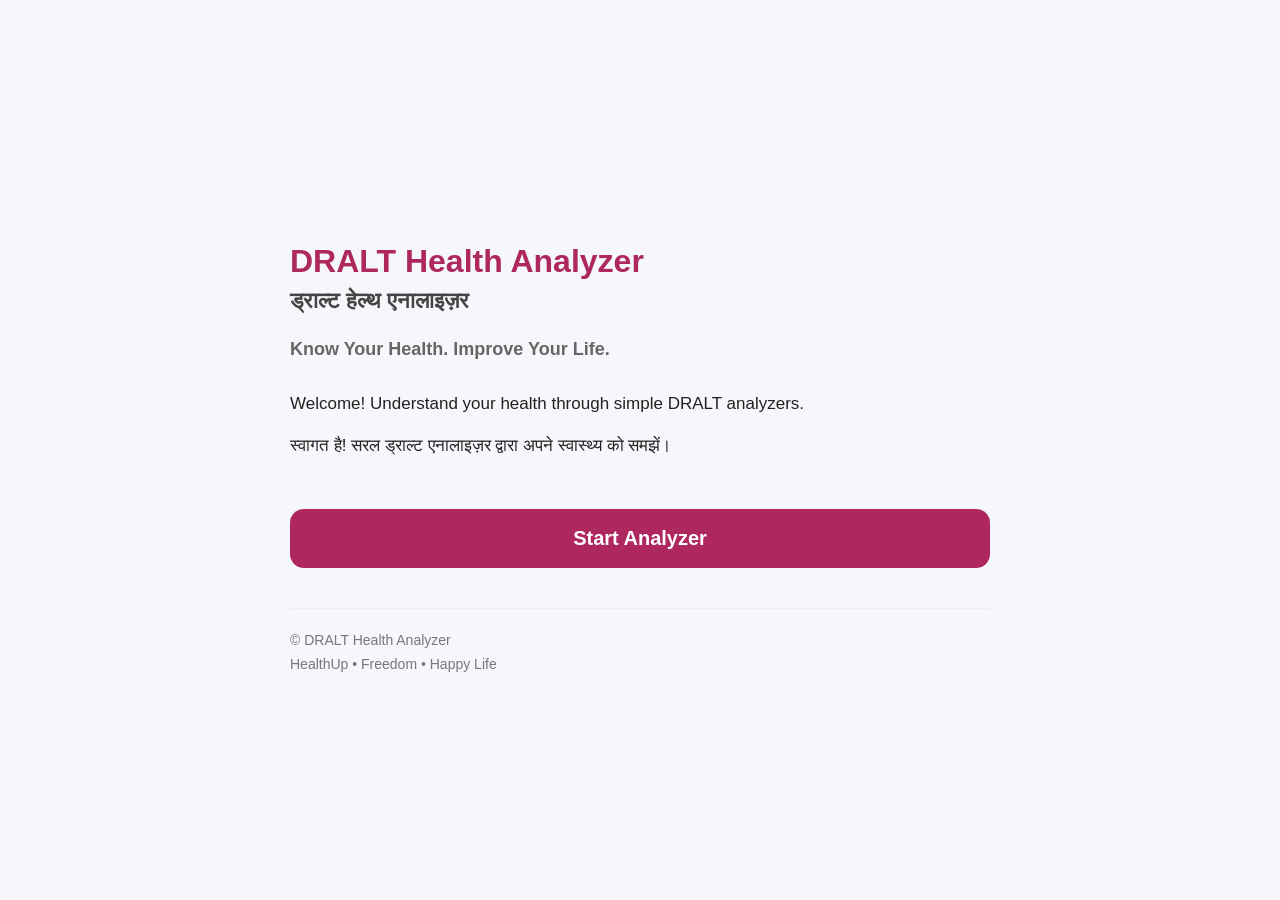
<file: index.html>
<!DOCTYPE html>
<html lang="en">

<head>

<meta charset="UTF-8">
<meta name="viewport" content="width=device-width, initial-scale=1.0">

<title>DRALT Health Analyzer</title>

<link rel="stylesheet" href="style.css">

</head>

<body>

<div id="app">

<div class="logo-area">

<!-- DRALT Logo will come here -->

</div>

<h1>DRALT Health Analyzer</h1>

<h2>ड्राल्ट हेल्थ एनालाइज़र</h2>

<p class="tagline">
Know Your Health. Improve Your Life.
</p>

<p class="welcome">
Welcome! Understand your health through simple DRALT analyzers.
</p>

<p class="welcome-hi">
स्वागत है! सरल ड्राल्ट एनालाइज़र द्वारा अपने स्वास्थ्य को समझें।
</p>

<button id="startButton">
Start Analyzer
</button>

<footer>

<p>© DRALT Health Analyzer</p>

<p>HealthUp • Freedom • Happy Life</p>

</footer>

</div>

<script src="script.js"></script>

</body>

</html>
</file>
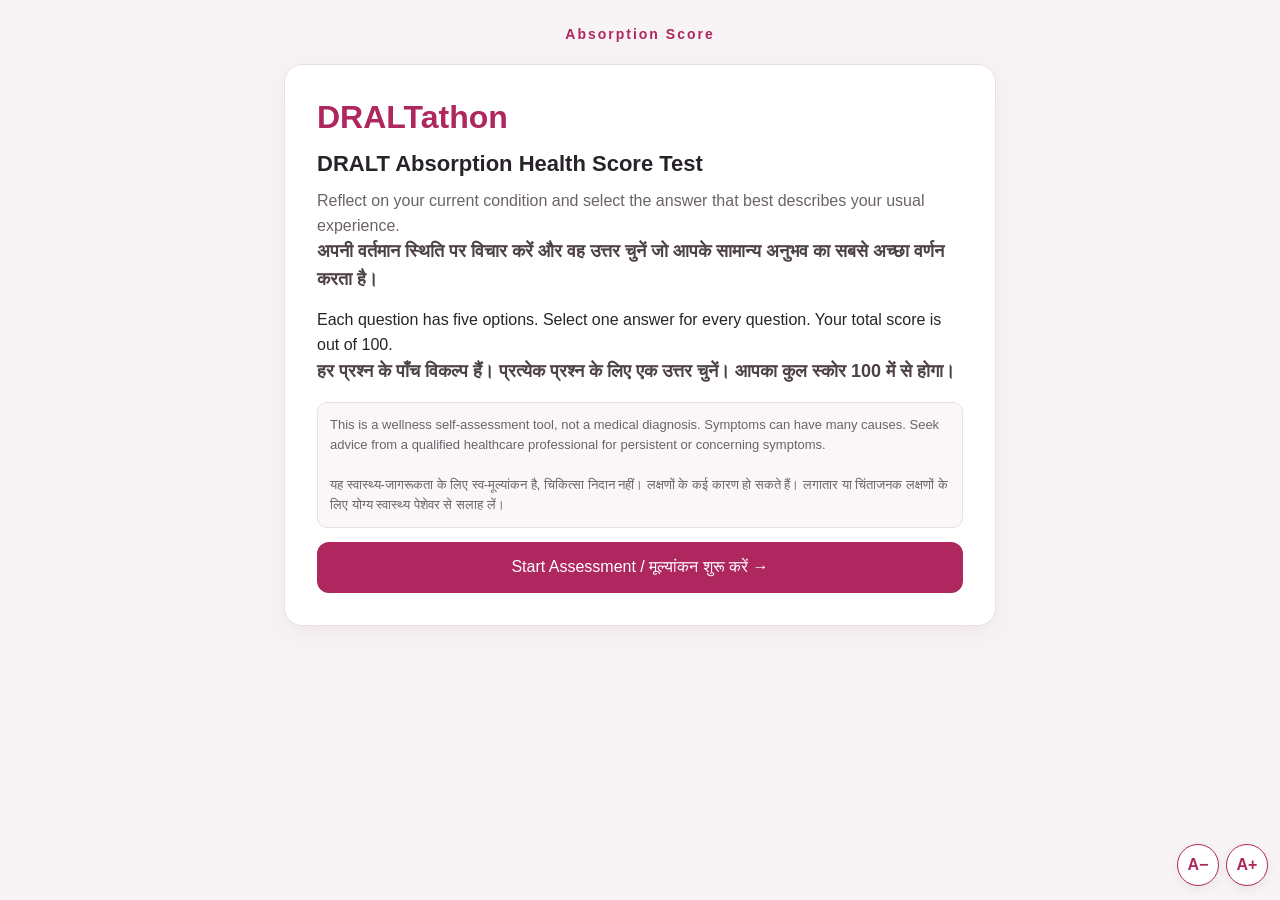
<file: absorption-score.html>
<!DOCTYPE html><html lang="en"><head><meta charset="UTF-8"><meta name="viewport" content="width=device-width, initial-scale=1.0"><title>DRALTathon | Absorption Health Score</title>
<style>
:root{--m:#AE275F;--md:#861846;--bg:#f8f4f6;--txt:#28232a;--muted:#6b6269;--border:#eadde4;--white:#fff;--scale:1}
*{box-sizing:border-box}body{margin:0;background:var(--bg);font-family:Arial,Helvetica,sans-serif;color:var(--txt);line-height:1.55;font-size:16px}
.wrap{max-width:740px;margin:auto;padding:20px 14px 36px}.brand{text-align:center;color:var(--m);font-weight:800;letter-spacing:2px;font-size:14px;margin:4px 0 18px}
.card{background:#fff;border:1px solid var(--border);border-radius:18px;padding:clamp(20px,5vw,32px);box-shadow:0 8px 28px rgba(70,20,45,.06)}
h1{font-size:clamp(24px,5vw,32px);line-height:1.25;margin:0 0 10px;color:var(--m)}h2{font-size:22px;margin:0 0 8px}p{margin:8px 0 14px}.sub{color:var(--muted)}
.primary{border:0;border-radius:12px;padding:13px 20px;font-weight:700;width:100%;margin-top:14px;background:var(--m);color:white;font:inherit;cursor:pointer}.primary:hover{background:var(--md)}button{font:inherit;cursor:pointer}
.notice{font-size:13px;color:var(--muted);background:#fbf7f9;border:1px solid var(--border);padding:12px;border-radius:10px;margin-top:16px}
.progressrow{display:flex;justify-content:space-between;gap:10px;font-size:13px;color:var(--muted);margin-bottom:8px}.track{height:8px;background:#f0e5eb;border-radius:20px;overflow:hidden;margin-bottom:18px}.bar{height:100%;background:var(--m);width:0;transition:width .2s}
.qtitle{color:var(--m);font-weight:800;font-size:14px;line-height:1.3;margin:0 0 5px}.question{font-size:calc(clamp(19px,4vw,23px)*var(--scale));font-weight:700;line-height:1.4;margin:0 0 8px}.hindi{font-size:calc(18px*var(--scale));font-weight:600;color:#4d4148;margin:8px 0 12px}.hint{font-size:calc(14px*var(--scale));color:var(--muted);margin:8px 0 18px}
.options{display:grid;gap:10px}.option{display:flex;align-items:flex-start;gap:12px;text-align:left;width:100%;padding:14px;border:1.5px solid var(--border);border-radius:12px;background:#fff;color:var(--txt)}.option:hover{border-color:var(--m)}.option.selected{border-color:var(--m);background:#fcf2f7;box-shadow:0 0 0 1px var(--m)}.opttext{font-size:calc(15px*var(--scale))}.optHindi{display:block;color:var(--muted);margin-top:4px;font-size:calc(14px*var(--scale))}
.nav{display:flex;gap:10px;margin-top:20px}.nav button{flex:1;border-radius:12px;padding:12px;border:1px solid var(--border);font-weight:700;background:#fff;color:var(--txt)}.nav .next{background:var(--m);color:#fff;border-color:var(--m)}.nav button:disabled{opacity:.4;cursor:not-allowed}
.fonttools{position:fixed;right:12px;bottom:14px;z-index:9;display:flex;gap:7px}.fonttools button{border:1px solid var(--m);background:#fff;color:var(--m);font-weight:bold;border-radius:50%;width:42px;height:42px;box-shadow:0 3px 12px #0001}.hidden{display:none!important}.result{text-align:center}.score{font-size:56px;color:var(--m);font-weight:800;line-height:1.2;margin:14px 0}.resultband{font-size:22px;font-weight:800;color:var(--m)}.resultcopy{margin:16px 0}
@media(max-width:480px){.wrap{padding:14px 10px 28px}.card{padding:20px 16px}.option{padding:12px}.progressrow{font-size:12px}.fonttools{right:8px;bottom:9px}.fonttools button{width:38px;height:38px}}
</style></head><body><div class="wrap"><div class="brand">Absorption Score</div>
<main class="card" id="welcome"><h1>DRALTathon</h1><h2>DRALT Absorption Health Score Test</h2>
<p class="sub">Reflect on your current condition and select the answer that best describes your usual experience.<br><span class="hindi">अपनी वर्तमान स्थिति पर विचार करें और वह उत्तर चुनें जो आपके सामान्य अनुभव का सबसे अच्छा वर्णन करता है।</span></p>
<p>Each question has five options. Select one answer for every question. Your total score is out of 100.<br><span class="hindi">हर प्रश्न के पाँच विकल्प हैं। प्रत्येक प्रश्न के लिए एक उत्तर चुनें। आपका कुल स्कोर 100 में से होगा।</span></p>
<div class="notice">This is a wellness self-assessment tool, not a medical diagnosis. Symptoms can have many causes. Seek advice from a qualified healthcare professional for persistent or concerning symptoms.<br><br>यह स्वास्थ्य-जागरूकता के लिए स्व-मूल्यांकन है, चिकित्सा निदान नहीं। लक्षणों के कई कारण हो सकते हैं। लगातार या चिंताजनक लक्षणों के लिए योग्य स्वास्थ्य पेशेवर से सलाह लें।</div><button class="primary" onclick="start()">Start Assessment / मूल्यांकन शुरू करें →</button></main>
<main class="card hidden" id="quiz"><div class="progressrow"><span id="progressText"></span><span id="answeredText"></span></div><div class="track"><div class="bar" id="bar"></div></div><div class="qtitle" id="qtitle"></div><div class="question" id="question"></div><div class="hindi" id="questionHindi"></div><div class="hint" id="hint"></div><div class="options" id="options"></div><div class="nav"><button id="backBtn" onclick="back()">← Back</button><button class="next" id="nextBtn" onclick="next()" disabled>Next →</button></div></main>
<main class="card hidden result" id="result"><div class="brand">DRALT HEALTHUP</div><h1 id="resultTitle">YOUR DRALT ABSORPTION HEALTH SCORE<br><span class="hindi">आपका DRALT ABSORPTION HEALTH SCORE</span></h1><div class="score"><span id="total">0</span><span style="font-size:22px"> / 100</span></div><div class="resultband" id="band"></div><p class="resultcopy" id="resultMessage"></p><div class="notice" id="resultDisclaimer"></div><button class="primary" onclick="restart()" id="restartBtn">Restart Assessment / मूल्यांकन फिर से शुरू करें</button></main></div>
<div class="fonttools"><button onclick="changeFont(-1)" aria-label="Decrease font size">A−</button><button onclick="changeFont(1)" aria-label="Increase font size">A+</button></div>
<script>
const qTitles = ["Digestive Comfort", "Bloating & Gas", "Bowel Health", "Sweet Cravings", "Oily Food Cravings", "Spicy Food Cravings", "Food Tolerance", "Weight Comfort", "Hair & Nails", "Numbness & Tingling"];
const questions = [
{en:'How comfortably does your body digest regular meals without heaviness or discomfort?',hi:'आपका शरीर नियमित भोजन को बिना भारीपन या परेशानी के कितनी सहजता से पचाता है?',hintEn:'Consider your usual comfort after regular meals.',hintHi:'नियमित भोजन के बाद अपने सामान्य सहज अनुभव पर विचार करें।',opts:[['I frequently experience heaviness or discomfort after meals.','भोजन के बाद अक्सर भारीपन या परेशानी होती है।',2],['I experience digestive discomfort after many meals.','कई बार भोजन के बाद पाचन संबंधी परेशानी होती है।',4],['My digestion is generally comfortable, with occasional discomfort.','सामान्यतः पाचन सहज रहता है, कभी-कभी परेशानी होती है।',6],['I digest almost all regular meals comfortably.','लगभग सभी नियमित भोजन सहजता से पचते हैं।',8],['I consistently digest a wide variety of regular meals exceptionally comfortably, without noticeable heaviness or discomfort.','मैं विभिन्न प्रकार के नियमित भोजन को लगभग हमेशा बिना किसी भारीपन या परेशानी के सहजता से पचाता हूँ।',10]]},
{en:'How free are you from frequent bloating, gas or abdominal discomfort?',hi:'आप बार-बार होने वाले पेट फूलने, गैस या पेट की परेशानी से कितने मुक्त रहते हैं?',hintEn:'Reflect on how often these symptoms occur.',hintHi:'इन लक्षणों की आवृत्ति पर विचार करें।',opts:[['I experience bloating, gas or abdominal discomfort very frequently.','पेट फूलना, गैस या पेट की परेशानी बहुत बार होती है।',2],['These symptoms occur frequently and affect my comfort.','ये लक्षण अक्सर होते हैं और मेरी सहजता को प्रभावित करते हैं।',4],['These symptoms occur occasionally but are usually manageable.','ये लक्षण कभी-कभी होते हैं, लेकिन सामान्यतः संभालने योग्य होते हैं।',6],['I rarely experience bloating, gas or abdominal discomfort.','पेट फूलना, गैस या पेट की परेशानी बहुत कम होती है।',8],['I almost never experience bloating, gas or abdominal discomfort.','मुझे लगभग कभी पेट फूलने, गैस या पेट की परेशानी नहीं होती।',10]]},
{en:'How comfortable and satisfactory is your bowel movement, without constipation or loose stools?',hi:'कब्ज या पतले मल की परेशानी के बिना आपका मल त्याग कितना सहज और संतोषजनक रहता है?',hintEn:'Consider regularity and comfort of bowel movements.',hintHi:'मल त्याग की नियमितता और सहजता पर विचार करें।',opts:[['My bowel movements are frequently uncomfortable or irregular.','मेरा मल त्याग अक्सर असहज या अनियमित रहता है।',2],['I frequently experience constipation, loose stools or incomplete evacuation.','मुझे अक्सर कब्ज, पतले मल या अधूरे मल त्याग की परेशानी होती है।',4],['My bowel movements are generally satisfactory, with occasional irregularity.','मेरा मल त्याग सामान्यतः संतोषजनक रहता है, कभी-कभी अनियमितता होती है।',6],['My bowel movements are almost always comfortable and regular.','मेरा मल त्याग लगभग हमेशा सहज और नियमित रहता है।',8],['My bowel movements are consistently comfortable, regular and complete, with no noticeable difficulty.','मेरा मल त्याग लगातार सहज, नियमित और पूर्ण रहता है, बिना किसी उल्लेखनीय परेशानी के।',10]]},
{en:'How intense is your craving for sweets, sugar or sweet foods?',hi:'मीठा, चीनी या मिठाइयाँ खाने की क्रेविंग कितनी तीव्र होती है?',hintEn:'Think about the intensity and control of sweet cravings.',hintHi:'मीठे की क्रेविंग की तीव्रता और नियंत्रण पर विचार करें।',opts:[['I experience very strong cravings and find them difficult to control.','मुझे बहुत तीव्र क्रेविंग होती है और उसे नियंत्रित करना कठिन होता है।',2],['I experience strong cravings and often feel compelled to eat sweets.','मुझे तीव्र क्रेविंग होती है और अक्सर मीठा खाने की इच्छा पर नियंत्रण कठिन होता है।',4],['I experience moderate cravings occasionally.','मुझे कभी-कभी मध्यम स्तर की क्रेविंग होती है।',6],['I experience mild cravings only occasionally.','मुझे कभी-कभी हल्की क्रेविंग होती है।',8],['I rarely or almost never experience cravings for sweets.','मुझे मीठे की क्रेविंग बहुत कम या लगभग कभी नहीं होती।',10]]},
{en:'How intense is your craving for oily, fried or fatty foods?',hi:'तेलयुक्त, तले हुए या फैट वाले खाद्य पदार्थों की क्रेविंग कितनी तीव्र होती है?',hintEn:'Reflect on how often you crave oily or fried foods.',hintHi:'तेलयुक्त या तले हुए खाद्य पदार्थों की इच्छा कितनी बार होती है, इस पर विचार करें।',opts:[['I experience very strong cravings for oily or fried foods.','मुझे तेलयुक्त या तले हुए खाद्य पदार्थों की बहुत तीव्र क्रेविंग होती है।',2],['I frequently feel a strong urge to eat oily or fried foods.','मुझे अक्सर तेलयुक्त या तले हुए खाद्य पदार्थ खाने की तीव्र इच्छा होती है।',4],['I experience moderate cravings occasionally.','मुझे कभी-कभी मध्यम स्तर की क्रेविंग होती है।',6],['I experience mild cravings only occasionally.','मुझे कभी-कभी हल्की क्रेविंग होती है।',8],['I rarely or almost never crave oily, fried or fatty foods.','मुझे तेलयुक्त, तले हुए या फैट वाले खाद्य पदार्थों की क्रेविंग बहुत कम या लगभग कभी नहीं होती।',10]]},
{en:'How intense is your craving for spicy foods and other unhealthy foods such as junk food, packaged snacks or fast food?',hi:'तीखे खाद्य पदार्थों तथा अन्य अस्वास्थ्यकर खाद्य पदार्थों जैसे जंक फूड, पैकेज्ड स्नैक्स या फास्ट फूड की क्रेविंग कितनी तीव्र होती है?',hintEn:'Consider cravings for spicy and other less-healthy foods.',hintHi:'तीखे और अन्य अस्वास्थ्यकर खाद्य पदार्थों की क्रेविंग पर विचार करें।',opts:[['I experience very strong cravings and find them difficult to control.','मुझे बहुत तीव्र क्रेविंग होती है और उसे नियंत्रित करना कठिन होता है।',2],['I frequently feel a strong urge to eat these foods.','मुझे अक्सर इन खाद्य पदार्थों को खाने की तीव्र इच्छा होती है।',4],['I experience moderate cravings occasionally.','मुझे कभी-कभी मध्यम स्तर की क्रेविंग होती है।',6],['I experience mild cravings only occasionally.','मुझे कभी-कभी हल्की क्रेविंग होती है।',8],['I rarely or almost never crave these foods.','मुझे इन खाद्य पदार्थों की क्रेविंग बहुत कम या लगभग कभी नहीं होती।',10]]},
{en:'How comfortably does your digestive system tolerate fruits, raw salads and healthy raw green vegetables without gas, digestive discomfort or any other unwanted symptoms?',hi:'आपका पाचन तंत्र फलों, कच्चे सलाद और स्वस्थ कच्ची हरी सब्ज़ियों को गैस, पाचन संबंधी परेशानी या किसी अन्य अनचाहे लक्षण के बिना कितनी सहजता से सहन करता है?',hintEn:'Reflect on your usual tolerance of these foods.',hintHi:'इन खाद्य पदार्थों को सहन करने के अपने सामान्य अनुभव पर विचार करें।',opts:[['I experience significant discomfort or unwanted symptoms with most of these foods.','इनमें से अधिकांश खाद्य पदार्थों से मुझे काफी परेशानी या अनचाहे लक्षण होते हैं।',2],['I tolerate only a few of these foods comfortably.','मैं इनमें से केवल कुछ खाद्य पदार्थों को ही सहजता से सहन कर पाता हूँ।',4],['I tolerate many of these foods, but some cause occasional discomfort.','मैं इनमें से कई खाद्य पदार्थों को सहन कर पाता हूँ, लेकिन कुछ से कभी-कभी परेशानी होती है।',6],['I comfortably tolerate almost all of these foods, with rare symptoms.','मैं लगभग सभी खाद्य पदार्थों को सहजता से सहन कर पाता हूँ, कभी-कभार ही लक्षण होते हैं।',8],['I consistently tolerate a wide variety of fruits, raw salads and healthy raw green vegetables without noticeable unwanted symptoms.','मैं विभिन्न प्रकार के फल, कच्चे सलाद और स्वस्थ कच्ची हरी सब्ज़ियों को लगातार बिना किसी उल्लेखनीय अनचाहे लक्षण के सहजता से सहन करता हूँ।',10]]},
{en:'How comfortable and satisfied are you with your current body weight?',hi:'अपने वर्तमान शरीर के वज़न को लेकर आप कितने सहज और संतुष्ट हैं?',hintEn:'Consider your current weight in your personal health context.',hintHi:'अपनी व्यक्तिगत स्वास्थ्य स्थिति के अनुसार वर्तमान वज़न पर विचार करें।',opts:[['My weight is a major concern and I have not sought appropriate guidance.','वज़न बड़ी चिंता है और उचित सलाह नहीं ली है।',2],['I have concerns and my habits/support need improvement.','चिंता है; आदतों या सहायता में सुधार की ज़रूरत है।',4],['Somewhat concerned; I am taking small steps.','कुछ चिंता है; छोटे कदम उठा रहा/रही हूँ।',6],['Generally comfortable; weight and habits are reasonably well managed.','आमतौर पर संतुष्ट; वज़न और आदतें ठीक से संभली हुई हैं।',8],['My weight is appropriate for my individual health context, and I maintain it with sustainable habits and professional guidance when needed.','मेरी व्यक्तिगत स्वास्थ्य स्थिति के अनुसार वज़न उचित है और टिकाऊ आदतों से बनाए रखता/रखती हूँ; ज़रूरत पर विशेषज्ञ सलाह लेता/लेती हूँ।',10]]},
{en:'How healthy and strong do your hair and nails feel, without frequent brittleness or unusual changes?',hi:'बार-बार टूटने या असामान्य बदलाव के बिना आपके बाल और नाखून कितने स्वस्थ और मजबूत महसूस होते हैं?',hintEn:'Reflect on recurring hair or nail changes.',hintHi:'बालों या नाखूनों में बार-बार होने वाले बदलावों पर विचार करें।',opts:[['I frequently experience hair or nail weakness, breakage or noticeable changes.','मुझे अक्सर बालों या नाखूनों में कमजोरी, टूटने या स्पष्ट बदलाव का अनुभव होता है।',2],['I experience recurring hair or nail problems.','मुझे बालों या नाखूनों से संबंधित बार-बार समस्याएँ होती हैं।',4],['My hair and nails are generally satisfactory, with occasional concerns.','मेरे बाल और नाखून सामान्यतः संतोषजनक हैं, कभी-कभी चिंता होती है।',6],['My hair and nails are usually healthy and strong, with rare concerns.','मेरे बाल और नाखून सामान्यतः स्वस्थ और मजबूत हैं, बहुत कम चिंता होती है।',8],['My hair and nails consistently remain healthy and strong, with no noticeable recurring concerns.','मेरे बाल और नाखून लगातार स्वस्थ और मजबूत रहते हैं, कोई उल्लेखनीय बार-बार होने वाली समस्या नहीं होती।',10]]},
{en:'How frequently do you experience numbness or tingling sensations in your hands, feet or other body parts?',hi:'आपको हाथों, पैरों या शरीर के अन्य हिस्सों में सुन्नपन या झुनझुनी का अनुभव कितनी बार होता है?',hintEn:'Consider the frequency of these sensations in your usual experience.',hintHi:'अपने सामान्य अनुभव में इन संवेदनाओं की आवृत्ति पर विचार करें।',opts:[['I experience numbness or tingling very frequently or almost daily.','मुझे सुन्नपन या झुनझुनी बहुत बार या लगभग रोज़ होती है।',2],['I experience these sensations frequently during the week.','मुझे सप्ताह में कई बार इन संवेदनाओं का अनुभव होता है।',4],['I experience these sensations occasionally.','मुझे कभी-कभी इन संवेदनाओं का अनुभव होता है।',6],['I experience these sensations rarely.','मुझे इन संवेदनाओं का अनुभव बहुत कम होता है।',8],['I almost never experience numbness or tingling sensations.','मुझे लगभग कभी सुन्नपन या झुनझुनी का अनुभव नहीं होता।',10]]}
];

let index=0,answers=Array(questions.length).fill(null),fontScale=1;
function changeFont(d){fontScale=Math.max(.85,Math.min(1.35,fontScale+d*.08));document.documentElement.style.setProperty('--scale',fontScale);}
function start(){index=0;answers=Array(questions.length).fill(null);welcome.classList.add('hidden');result.classList.add('hidden');quiz.classList.remove('hidden');render();}
function render(){let q=questions[index];progressText.textContent=`Question ${index+1} of ${questions.length}`;answeredText.textContent=`Answered: ${answers.filter(x=>x!==null).length}/${questions.length}`;bar.style.width=((index+1)/questions.length*100)+'%';qtitle.textContent=qTitles[index];question.textContent=q.en;questionHindi.textContent=q.hi;hint.innerHTML=q.hintEn+'<br><span class="hindi">'+q.hintHi+'</span>'+(index===7?'<br><br><b>Normal weight reference | सामान्य वज़न संदर्भ</b><br>Use a normal-weight range calculator separately if you wish to check your height and weight. BMI is only a rough adult screening reference.':'');options.innerHTML='';q.opts.forEach((o,i)=>{let b=document.createElement('button');b.className='option'+(answers[index]===i?' selected':'');b.innerHTML=`<span class="opttext">${o[0]}<span class="optHindi">${o[1]}</span></span>`;b.onclick=()=>{answers[index]=i;render();};options.appendChild(b);});backBtn.innerHTML='← Back | पीछे';backBtn.disabled=index===0;nextBtn.innerHTML=index===questions.length-1?'View My Score | मेरा स्कोर देखें':'Next → | आगे →';nextBtn.disabled=answers[index]===null;}
function back(){if(index>0){index--;render();}}
function next(){if(answers[index]===null)return;if(index<questions.length-1){index++;render();}else showResult();}
function showResult(){let total=answers.reduce((sum,a,i)=>sum+questions[i].opts[a][2],0);quiz.classList.add('hidden');result.classList.remove('hidden');document.getElementById('total').textContent=total;let band,msg;if(total>=90){band='Excellent';msg='Your responses indicate exceptionally favorable self-reported indicators across these areas.';}else if(total>=75){band='Good';msg='Your responses indicate generally favorable indicators, with a few areas that may benefit from attention.';}else if(total>=60){band='Moderate';msg='Your responses indicate mixed indicators. Reflect on lower-scoring areas.';}else if(total>=40){band='Needs Attention';msg='Your responses indicate several areas that may need attention. Consider discussing persistent symptoms with a healthcare professional.';}else{band='Priority Attention';msg='Your responses indicate notable concerns in this self-assessment. Consider professional evaluation, especially for persistent symptoms.';}let bands={'Excellent':'उत्कृष्ट','Good':'अच्छा','Moderate':'मध्यम','Needs Attention':'ध्यान देने की आवश्यकता','Priority Attention':'प्राथमिकता से ध्यान दें'};let msgs={'Excellent':'आपके उत्तर इन क्षेत्रों में अत्यंत अनुकूल स्व-रिपोर्ट किए गए संकेत दर्शाते हैं।','Good':'आपके उत्तर सामान्यतः अनुकूल संकेत दर्शाते हैं, कुछ क्षेत्रों पर ध्यान देना उपयोगी हो सकता है।','Moderate':'आपके उत्तर मिले-जुले संकेत दर्शाते हैं। कम स्कोर वाले क्षेत्रों पर विचार करें।','Needs Attention':'आपके उत्तर कई ऐसे क्षेत्रों का संकेत देते हैं जिन पर ध्यान देने की आवश्यकता हो सकती है। लगातार लक्षणों के लिए स्वास्थ्य विशेषज्ञ से चर्चा करें।','Priority Attention':'इस स्व-मूल्यांकन में आपके उत्तर उल्लेखनीय चिंताओं का संकेत देते हैं। विशेषकर लगातार लक्षणों के लिए पेशेवर जांच पर विचार करें।'};document.getElementById('band').innerHTML=band+' | <span class="hindi">'+bands[band]+'</span>';document.getElementById('resultMessage').innerHTML=msg+'<br><span class="hindi">'+msgs[band]+'</span>';document.getElementById('resultDisclaimer').innerHTML='This is a wellness self-assessment, not a medical diagnostic test. This score does not confirm nutrient absorption, gut microbiome composition or any deficiency. Persistent numbness/tingling or other concerning symptoms should be discussed with a qualified healthcare professional.<br><br>यह वेलनेस स्व-मूल्यांकन है, चिकित्सा निदान नहीं। यह स्कोर पोषक तत्वों के अवशोषण, गट माइक्रोबायोम की संरचना या किसी कमी की पुष्टि नहीं करता। लगातार सुन्नपन/झुनझुनी या अन्य चिंताजनक लक्षणों के लिए योग्य स्वास्थ्य विशेषज्ञ से चर्चा करें।';}
function restart(){result.classList.add('hidden');welcome.classList.remove('hidden');}
</script></body></html>
</file>
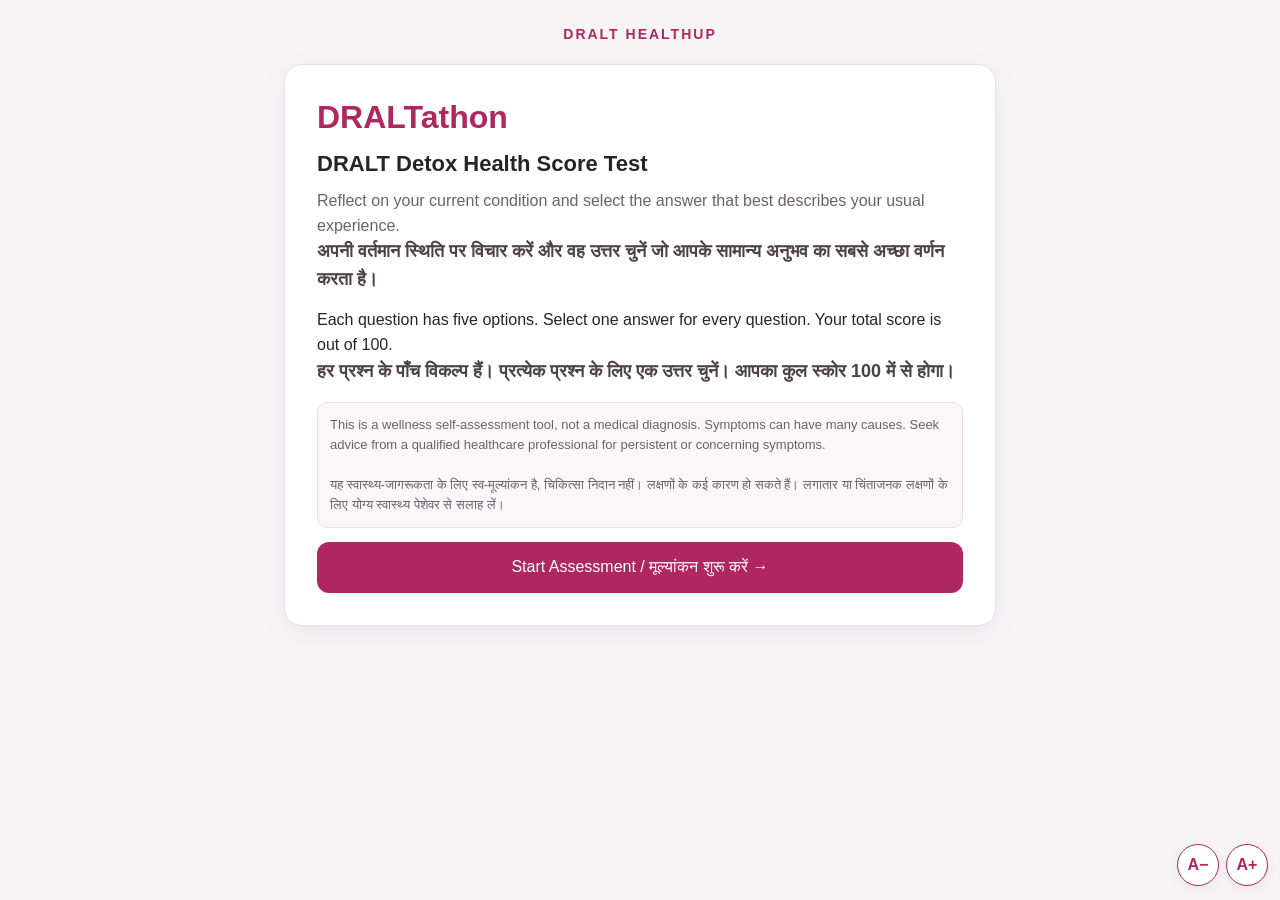
<file: detox-score.html>
<!DOCTYPE html>
<html lang="en"><head><meta charset="UTF-8"><meta name="viewport" content="width=device-width, initial-scale=1.0"><title>DRALTathon | Detox Health Score</title>
<style>
:root{--m:#AE275F;--md:#861846;--bg:#f8f4f6;--txt:#28232a;--muted:#6b6269;--border:#eadde4;--white:#fff;--scale:1}
*{box-sizing:border-box}body{margin:0;background:var(--bg);font-family:Arial,Helvetica,sans-serif;color:var(--txt);line-height:1.55;font-size:16px}
.wrap{max-width:740px;margin:auto;padding:20px 14px 36px}.brand{text-align:center;color:var(--m);font-weight:800;letter-spacing:2px;font-size:14px;margin:4px 0 18px}
.card{background:#fff;border:1px solid var(--border);border-radius:18px;padding:clamp(20px,5vw,32px);box-shadow:0 8px 28px rgba(70,20,45,.06)}
h1{font-size:clamp(24px,5vw,32px);line-height:1.25;margin:0 0 10px;color:var(--m)}h2{font-size:22px;margin:0 0 8px}p{margin:8px 0 14px}.sub{color:var(--muted)}
.primary{border:0;border-radius:12px;padding:13px 20px;font-weight:700;width:100%;margin-top:14px;background:var(--m);color:white;font:inherit;cursor:pointer}.primary:hover{background:var(--md)}button{font:inherit;cursor:pointer}
.notice{font-size:13px;color:var(--muted);background:#fbf7f9;border:1px solid var(--border);padding:12px;border-radius:10px;margin-top:16px}
.progressrow{display:flex;justify-content:space-between;gap:10px;font-size:13px;color:var(--muted);margin-bottom:8px}.track{height:8px;background:#f0e5eb;border-radius:20px;overflow:hidden;margin-bottom:18px}.bar{height:100%;background:var(--m);width:0;transition:width .2s}
.qtitle{color:var(--m);font-weight:800;font-size:14px;line-height:1.3;margin:0 0 5px}.qtitlehi{color:var(--m);font-weight:800;font-size:14px;margin:0 0 12px}.question{font-size:calc(clamp(19px,4vw,23px)*var(--scale));font-weight:700;line-height:1.4;margin:0 0 8px}.hindi{font-size:calc(18px*var(--scale));font-weight:600;color:#4d4148;margin:8px 0 12px}.hint{font-size:calc(14px*var(--scale));color:var(--muted);margin:8px 0 18px}
.options{display:grid;gap:10px}.option{display:flex;align-items:flex-start;gap:12px;text-align:left;width:100%;padding:14px;border:1.5px solid var(--border);border-radius:12px;background:#fff;color:var(--txt)}.option:hover{border-color:var(--m)}.option.selected{border-color:var(--m);background:#fcf2f7;box-shadow:0 0 0 1px var(--m)}.opttext{font-size:calc(15px*var(--scale))}.optHindi{display:block;color:var(--muted);margin-top:4px;font-size:calc(14px*var(--scale))}
.nav{display:flex;gap:10px;margin-top:20px}.nav button{flex:1;border-radius:12px;padding:12px;border:1px solid var(--border);font-weight:700;background:#fff;color:var(--txt)}.nav .next{background:var(--m);color:#fff;border-color:var(--m)}.nav button:disabled{opacity:.4;cursor:not-allowed}
.fonttools{position:fixed;right:12px;bottom:14px;z-index:9;display:flex;gap:7px}.fonttools button{border:1px solid var(--m);background:#fff;color:var(--m);font-weight:bold;border-radius:50%;width:42px;height:42px;box-shadow:0 3px 12px #0001}.hidden{display:none!important}.result{text-align:center}.score{font-size:56px;color:var(--m);font-weight:800;line-height:1.2;margin:14px 0}.resultband{font-size:22px;font-weight:800;color:var(--m)}.resultcopy{margin:16px 0}
@media(max-width:480px){.wrap{padding:14px 10px 28px}.card{padding:20px 16px}.option{padding:12px}.progressrow{font-size:12px}.fonttools{right:8px;bottom:9px}.fonttools button{width:38px;height:38px}}
</style></head><body><div class="wrap"><div class="brand">DRALT HEALTHUP</div>
<main class="card" id="welcome"><h1>DRALTathon</h1><h2>DRALT Detox Health Score Test</h2>
<p class="sub">Reflect on your current condition and select the answer that best describes your usual experience.<br><span class="hindi">अपनी वर्तमान स्थिति पर विचार करें और वह उत्तर चुनें जो आपके सामान्य अनुभव का सबसे अच्छा वर्णन करता है।</span></p>
<p>Each question has five options. Select one answer for every question. Your total score is out of 100.<br><span class="hindi">हर प्रश्न के पाँच विकल्प हैं। प्रत्येक प्रश्न के लिए एक उत्तर चुनें। आपका कुल स्कोर 100 में से होगा।</span></p>
<div class="notice">This is a wellness self-assessment tool, not a medical diagnosis. Symptoms can have many causes. Seek advice from a qualified healthcare professional for persistent or concerning symptoms.<br><br>यह स्वास्थ्य-जागरूकता के लिए स्व-मूल्यांकन है, चिकित्सा निदान नहीं। लक्षणों के कई कारण हो सकते हैं। लगातार या चिंताजनक लक्षणों के लिए योग्य स्वास्थ्य पेशेवर से सलाह लें।</div>
<button class="primary" onclick="start()">Start Assessment / मूल्यांकन शुरू करें →</button></main>
<main class="card hidden" id="quiz"><div class="progressrow"><span id="progressText"></span><span id="answeredText"></span></div><div class="track"><div class="bar" id="bar"></div></div>
<div class="qtitle" id="qtitle"></div><div class="qtitlehi" id="qtitlehi"></div><div class="question" id="question"></div><div class="hindi" id="questionHindi"></div><div class="hint" id="hint"></div><div class="options" id="options"></div>
<div class="nav"><button id="backBtn" onclick="back()">← Back</button><button class="next" id="nextBtn" onclick="next()" disabled>Next →</button></div></main>
<main class="card hidden result" id="result"><div class="brand">DRALT HEALTHUP</div><h1 id="resultTitle">YOUR DRALT DETOX HEALTH SCORE<br><span class="hindi">आपका DRALT DETOX HEALTH SCORE</span></h1><div class="score"><span id="total">0</span><span style="font-size:22px"> / 100</span></div><div class="resultband" id="band"></div><p class="resultcopy" id="resultMessage"></p><div class="notice" id="resultDisclaimer">This score is for wellness awareness only and is not a diagnosis. Discuss persistent symptoms or concerns with a qualified healthcare professional.<br><br>यह स्कोर केवल स्वास्थ्य-जागरूकता के लिए है, निदान नहीं। लगातार लक्षणों या चिंताओं के लिए योग्य स्वास्थ्य पेशेवर से चर्चा करें।</div><button class="primary" onclick="restart()" id="restartBtn">Restart Assessment / मूल्यांकन फिर से शुरू करें</button></main>
</div><div class="fonttools" aria-label="Text size controls"><button onclick="changeFont(-1)" aria-label="Decrease font size">A−</button><button onclick="changeFont(1)" aria-label="Increase font size">A+</button></div>
<script>
const questions=[
{title:"Bowel Routine",titleHi:"मल त्याग",en:"How regular and comfortable is your daily bowel routine?",hi:"आपकी दैनिक मल त्याग की प्रक्रिया कितनी नियमित और आरामदायक है?",hintEn:"Think about your usual bowel movement pattern, ease of passing stool, and whether you often experience constipation or discomfort.",hintHi:"अपने सामान्य मल त्याग के पैटर्न, मल त्यागने में आसानी और कब्ज़ या परेशानी की आवृत्ति पर विचार करें।",opts:[["Often irregular; constipation or discomfort is frequent.","अक्सर अनियमित; कब्ज़ या परेशानी बार-बार होती है।",1],["Irregular on many days; some discomfort.","कई दिनों तक अनियमित; कुछ परेशानी होती है।",3],["Usually regular, with occasional difficulty.","सामान्यतः नियमित; कभी-कभी परेशानी होती है।",5],["Regular and comfortable on most days.","अधिकांश दिनों में नियमित और आरामदायक।",8],["Always consistently regular, comfortable, quick, and effortless.","हमेशा नियमित, आरामदायक, जल्दी और बिना किसी प्रयास के।",10]]},
{title:"Urination",titleHi:"पेशाब",en:"How comfortably and regularly do you urinate?",hi:"आप कितनी आरामदायक और नियमित रूप से पेशाब करते हैं?",hintEn:"Consider your usual urination pattern and whether you experience difficulty or discomfort.",hintHi:"अपने सामान्य पेशाब के पैटर्न और किसी कठिनाई या परेशानी पर विचार करें।",opts:[["I frequently experience difficulty or discomfort during urination.","मुझे अक्सर पेशाब करने में कठिनाई या परेशानी होती है।",1],["Urination is often uncomfortable or irregular.","पेशाब करना अक्सर असहज या अनियमित होता है।",3],["Generally okay, but I occasionally experience discomfort or irregularity.","सामान्यतः ठीक, लेकिन कभी-कभी परेशानी या अनियमितता होती है।",5],["Urination is comfortable and mostly regular.","पेशाब करना आरामदायक और अधिकांशतः नियमित होता है।",8],["Urination is consistently comfortable and regular.","पेशाब करना हमेशा आरामदायक और नियमित होता है।",10]]},
{title:"Sweating",titleHi:"पसीना",en:"How naturally and appropriately does your body sweat?",hi:"आपके शरीर को कितनी स्वाभाविक और उचित मात्रा में पसीना आता है?",hintEn:"Consider sweating during activity or heat, as well as unexplained excessive sweating.",hintHi:"गतिविधि या गर्मी में पसीना आने के साथ-साथ बिना कारण अत्यधिक पसीना आने पर भी विचार करें।",opts:[["I rarely sweat during activity or heat, OR I sweat excessively without an apparent reason.","गतिविधि या गर्मी में भी बहुत कम पसीना आता है, या बिना स्पष्ट कारण अत्यधिक पसीना आता है।",1],["My sweating is often inadequate or excessive, even when not appropriate.","मुझे अक्सर आवश्यकता से कम या अधिक पसीना आता है, अनुचित परिस्थितियों में भी।",3],["Sometimes appropriate, but I occasionally sweat too little or too much.","कभी उचित पसीना आता है, लेकिन कभी कम या अधिक पसीना आता है।",5],["I sweat appropriately during activity or hot weather, with occasional minor irregularities.","गतिविधि या गर्म मौसम में उचित पसीना आता है; कभी-कभी मामूली अनियमितता होती है।",8],["My body sweats naturally according to activity and weather, without unexplained excessive sweating.","गतिविधि और मौसम के अनुसार स्वाभाविक पसीना आता है; बिना कारण अत्यधिक पसीना नहीं आता।",10]]},
{title:"Skin Health",titleHi:"त्वचा स्वास्थ्य",en:"How healthy and clear is your skin without frequent rashes, pimples or itching?",hi:"बार-बार चकत्ते, मुंहासे या खुजली हुए बिना आपकी त्वचा कितनी स्वस्थ और साफ रहती है?",hintEn:"Think about the frequency of skin irritation or other recurring skin concerns.",hintHi:"त्वचा में जलन या बार-बार होने वाली अन्य समस्याओं की आवृत्ति पर विचार करें।",opts:[["My skin frequently has rashes, pimples, itching or other problems.","मेरी त्वचा पर अक्सर चकत्ते, मुंहासे, खुजली या अन्य समस्याएँ होती हैं।",1],["I experience skin problems regularly.","मुझे नियमित रूप से त्वचा संबंधी समस्याएँ होती हैं।",3],["My skin is generally okay, but I occasionally experience problems.","मेरी त्वचा सामान्यतः ठीक रहती है, लेकिन कभी-कभी समस्याएँ होती हैं।",5],["My skin is mostly healthy and clear.","मेरी त्वचा अधिकांशतः स्वस्थ और साफ रहती है।",8],["My skin is consistently healthy and clear, with minimal issues.","मेरी त्वचा हमेशा स्वस्थ और साफ रहती है; समस्याएँ बहुत कम होती हैं।",10]]},
{title:"Bloating & Gas",titleHi:"पेट फूलना और गैस",en:"How free are you from bloating and gas?",hi:"आप पेट फूलने और गैस की समस्या से कितने मुक्त रहते हैं?",hintEn:"Consider bloating or gas at any time — before meals, after meals, or unrelated to meals.",hintHi:"भोजन से पहले, भोजन के बाद या भोजन से संबंधित न होने पर भी पेट फूलने और गैस की समस्या पर विचार करें।",opts:[["I experience bloating and gas very frequently.","मुझे बहुत बार पेट फूलने और गैस की समस्या होती है।",1],["I frequently experience bloating or gas.","मुझे अक्सर पेट फूलने या गैस की समस्या होती है।",3],["I occasionally experience bloating or gas.","मुझे कभी-कभी पेट फूलने या गैस की समस्या होती है।",5],["I rarely experience bloating or gas.","मुझे बहुत कम पेट फूलने या गैस की समस्या होती है।",8],["I never experience bloating or gas.","मुझे कभी भी पेट फूलने या गैस की समस्या नहीं होती।",10]]},
{title:"Acidity & Reflux",titleHi:"एसिडिटी और रिफ्लक्स",en:"How free are you from acidity, heartburn, and acid reflux?",hi:"आप एसिडिटी, सीने में जलन और एसिड रिफ्लक्स की समस्या से कितने मुक्त रहते हैं?",hintEn:"Consider how often you experience these symptoms.",hintHi:"इन लक्षणों के होने की आवृत्ति पर विचार करें।",opts:[["I experience acidity, heartburn, or acid reflux very frequently.","मुझे बहुत बार एसिडिटी, सीने में जलन या एसिड रिफ्लक्स होता है।",1],["I frequently experience acidity or heartburn.","मुझे अक्सर एसिडिटी या सीने में जलन होती है।",3],["I occasionally experience acidity or heartburn.","मुझे कभी-कभी एसिडिटी या सीने में जलन होती है।",5],["I rarely experience acidity or heartburn.","मुझे बहुत कम एसिडिटी या सीने में जलन होती है।",8],["I never experience acidity, heartburn, or acid reflux.","मुझे कभी भी एसिडिटी, सीने में जलन या एसिड रिफ्लक्स नहीं होता।",10]]},
{title:"Tongue Coating",titleHi:"जीभ की परत",en:"How clean and pink is your tongue without a thick coating?",hi:"आपकी जीभ मोटी परत के बिना कितनी साफ और गुलाबी रहती है?",hintEn:"Observe your tongue’s usual appearance.",hintHi:"अपनी जीभ के सामान्य रूप पर ध्यान दें।",opts:[["My tongue frequently has a thick coating and appears unhealthy.","मेरी जीभ पर अक्सर मोटी परत रहती है और वह अस्वस्थ दिखाई देती है।",1],["My tongue usually has a noticeable coating.","मेरी जीभ पर सामान्यतः स्पष्ट परत रहती है।",3],["My tongue sometimes appears clean, but a coating regularly appears.","मेरी जीभ कभी साफ रहती है, लेकिन नियमित रूप से परत दिखाई देती है।",5],["My tongue is mostly clean and pink, with occasional coating.","मेरी जीभ अधिकांशतः साफ और गुलाबी रहती है; कभी-कभी परत होती है।",8],["My tongue is consistently clean and pink without any coating.","मेरी जीभ हमेशा साफ और गुलाबी रहती है, बिना किसी परत के।",10]]},
{title:"Light & Energy",titleHi:"हल्कापन और ऊर्जा",en:"How light, fresh and energetic does your body generally feel?",hi:"आपका शरीर सामान्यतः कितना हल्का, तरोताज़ा और ऊर्जावान महसूस होता है?",hintEn:"Think about your usual feeling of heaviness or freshness during the day.",hintHi:"दिन के दौरान शरीर में सामान्य भारीपन या ताज़गी के अनुभव पर विचार करें।",opts:[["My body frequently feels heavy, sluggish and exhausted.","मेरा शरीर अक्सर भारी, सुस्त और थका हुआ महसूस होता है।",1],["I often feel heaviness and low energy.","मुझे अक्सर भारीपन और कम ऊर्जा महसूस होती है।",3],["I sometimes feel light and fresh, but heaviness also occurs.","कभी हल्कापन और ताज़गी महसूस होती है, लेकिन भारीपन भी होता है।",5],["I mostly feel light, fresh and energetic.","मैं अधिकांशतः हल्का, तरोताज़ा और ऊर्जावान महसूस करता/करती हूँ।",8],["I consistently feel light, fresh and energetic throughout the day.","मैं पूरे दिन हमेशा हल्का, तरोताज़ा और ऊर्जावान महसूस करता/करती हूँ।",10]]},
{title:"Healthy Appetite",titleHi:"स्वस्थ भूख",en:"How healthy and balanced is your appetite?",hi:"आपकी भूख कितनी स्वस्थ और संतुलित है?",hintEn:"Consider your usual appetite pattern.",hintHi:"अपनी सामान्य भूख के पैटर्न पर विचार करें।",opts:[["My appetite is very poor or highly irregular.","मेरी भूख बहुत कम या अत्यधिक अनियमित रहती है।",1],["My appetite is often low, excessive or irregular.","मेरी भूख अक्सर कम, बहुत अधिक या अनियमित रहती है।",3],["My appetite is moderately balanced, with occasional irregularity.","मेरी भूख कुछ हद तक संतुलित है, लेकिन कभी-कभी अनियमित रहती है।",5],["My appetite is mostly healthy and balanced.","मेरी भूख अधिकांशतः स्वस्थ और संतुलित रहती है।",8],["My appetite is consistently healthy, balanced and appropriate.","मेरी भूख हमेशा स्वस्थ, संतुलित और उचित रहती है।",10]]},
{title:"Breath & Body Odour",titleHi:"सांस और शरीर की दुर्गंध",en:"How frequently do you experience unpleasant breath or body odour, even after maintaining regular personal hygiene?",hi:"नियमित व्यक्तिगत स्वच्छता बनाए रखने के बावजूद आपको कितनी बार सांसों या शरीर से अप्रिय दुर्गंध की समस्या होती है?",hintEn:"Consider both breath odour and body odour.",hintHi:"सांसों और शरीर दोनों की दुर्गंध पर विचार करें।",opts:[["I frequently experience unpleasant breath or body odour.","मुझे अक्सर सांसों या शरीर से अप्रिय दुर्गंध आती है।",1],["I experience unpleasant breath or body odour on many days.","मुझे कई दिनों में सांसों या शरीर से अप्रिय दुर्गंध आती है।",3],["I occasionally experience unpleasant breath or body odour.","मुझे कभी-कभी सांसों या शरीर से अप्रिय दुर्गंध आती है।",5],["I rarely experience unpleasant breath or body odour.","मुझे बहुत कम सांसों या शरीर से अप्रिय दुर्गंध आती है।",8],["I never experience unpleasant breath or body odour.","मुझे कभी भी सांसों या शरीर से अप्रिय दुर्गंध नहीं आती है।",10]]}
];
let index=0,answers=Array(questions.length).fill(null),fontScale=1;
function changeFont(d){fontScale=Math.min(1.3,Math.max(.85,fontScale+d*.08));document.documentElement.style.setProperty('--scale',fontScale)}
function start(){index=0;answers=Array(questions.length).fill(null);welcome.classList.add('hidden');result.classList.add('hidden');quiz.classList.remove('hidden');render()}
function render(){const q=questions[index];progressText.textContent=`Question ${index+1} of ${questions.length} / प्रश्न ${index+1} / ${questions.length}`;answeredText.textContent=`Answered / उत्तर दिए: ${answers.filter(x=>x!==null).length}/${questions.length}`;bar.style.width=((index+1)/questions.length*100)+'%';qtitle.textContent=q.title.toUpperCase();qtitlehi.textContent=q.titleHi;question.textContent=q.en;questionHindi.textContent=q.hi;hint.innerHTML=q.hintEn+'<br><span class="hindi">'+q.hintHi+'</span>';options.innerHTML='';q.opts.forEach((o,i)=>{let b=document.createElement('button');b.className='option'+(answers[index]===i?' selected':'');b.innerHTML=`<span class="opttext">${o[0]}<span class="optHindi">${o[1]}</span></span>`;b.onclick=()=>{answers[index]=i;render()};options.appendChild(b)});backBtn.textContent='← Back / पीछे';backBtn.disabled=index===0;nextBtn.textContent=index===questions.length-1?'View My Score / मेरा स्कोर देखें':'Next / आगे →';nextBtn.disabled=answers[index]===null}
function back(){if(index>0){index--;render()}}
function next(){if(answers[index]===null)return;if(index<questions.length-1){index++;render()}else showResult()}
function showResult(){let total=answers.reduce((sum,a,i)=>sum+questions[i].opts[a][2],0);quiz.classList.add('hidden');result.classList.remove('hidden');document.getElementById('total').textContent=total;let band,msg;if(total>=90){band='Excellent / उत्कृष्ट';msg='Your self-reported score is in the excellent range. Continue to observe your wellbeing habits. / आपका स्व-मूल्यांकन स्कोर उत्कृष्ट श्रेणी में है। अपनी स्वास्थ्य आदतों पर ध्यान बनाए रखें।'}else if(total>=80){band='Very Good / बहुत अच्छा';msg='Your self-reported score is in the very good range. / आपका स्व-मूल्यांकन स्कोर बहुत अच्छी श्रेणी में है।'}else if(total>=70){band='Good / अच्छा';msg='Your self-reported score is in the good range. / आपका स्व-मूल्यांकन स्कोर अच्छी श्रेणी में है।'}else if(total>=60){band='Fair / संतोषजनक';msg='Some responses suggest areas you may wish to reflect on. / कुछ उत्तर ऐसे क्षेत्रों की ओर संकेत करते हैं जिन पर आप विचार कर सकते हैं।'}else if(total>=40){band='Needs Improvement / सुधार की आवश्यकता';msg='Your responses suggest several symptoms or concerns. Consider discussing persistent symptoms with a healthcare professional. / आपके उत्तर कई लक्षणों या चिंताओं की ओर संकेत करते हैं। लगातार लक्षणों के लिए स्वास्थ्य पेशेवर से चर्चा करें।'}else{band='Poor / कम';msg='Your responses indicate notable symptom concerns. Consider seeking guidance from a qualified healthcare professional. / आपके उत्तर उल्लेखनीय लक्षणों की चिंताओं की ओर संकेत करते हैं। योग्य स्वास्थ्य पेशेवर से मार्गदर्शन लेने पर विचार करें।'}document.getElementById('band').textContent=band;document.getElementById('resultMessage').textContent=msg}
function restart(){result.classList.add('hidden');welcome.classList.remove('hidden')}
</script></body></html>
</file>
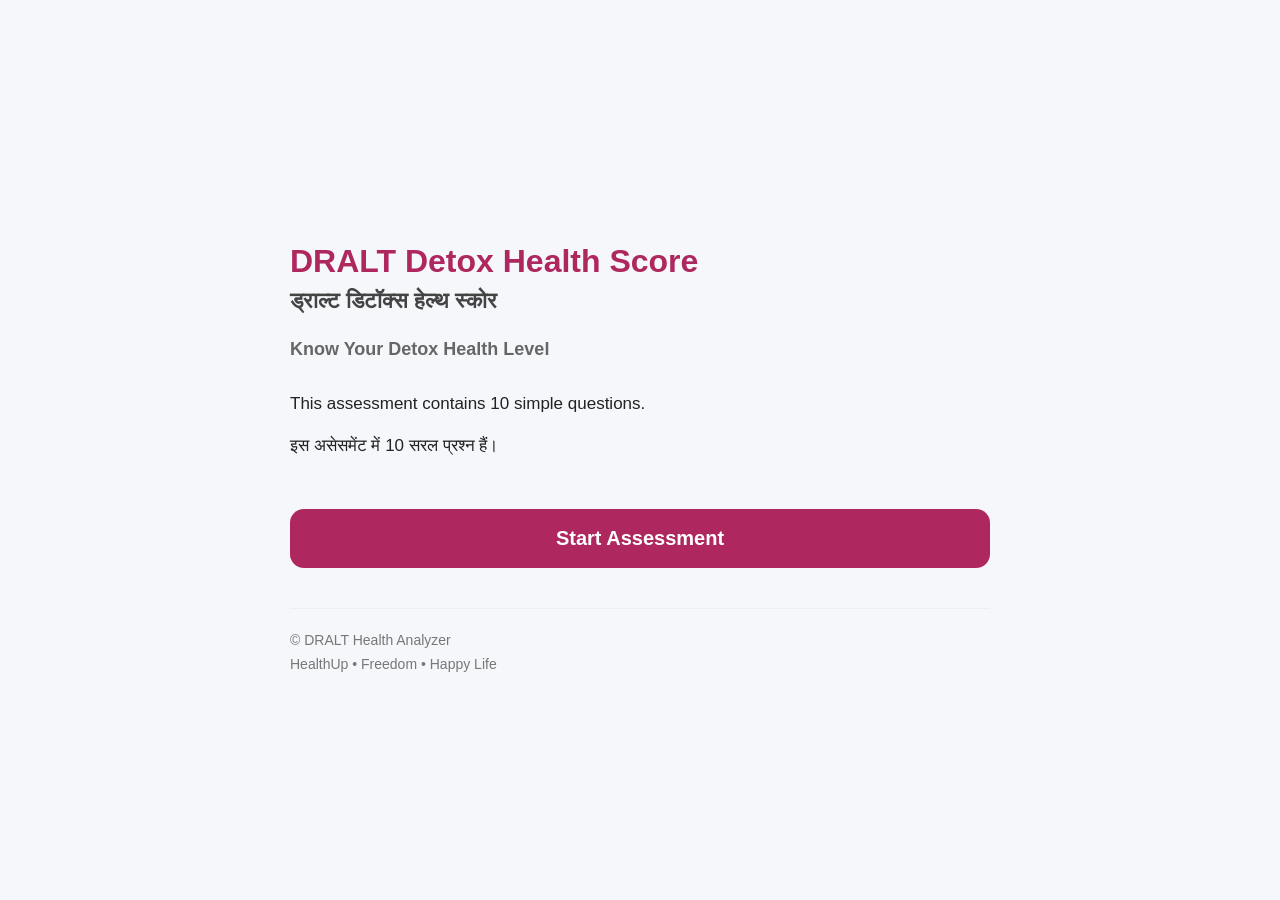
<file: detox.html>
<!DOCTYPE html>
<html lang="en">

<head>

<meta charset="UTF-8">
<meta name="viewport" content="width=device-width, initial-scale=1.0">

<title>DRALT Detox Health Score</title>

<link rel="stylesheet" href="style.css">

</head>

<body>

<div id="app">

<div class="logo-area">

<!-- DRALT Logo -->

</div>

<h1>DRALT Detox Health Score</h1>

<h2>ड्राल्ट डिटॉक्स हेल्थ स्कोर</h2>

<p class="tagline">
Know Your Detox Health Level
</p>

<p class="welcome">
This assessment contains 10 simple questions.
</p>

<p class="welcome-hi">
इस असेसमेंट में 10 सरल प्रश्न हैं।
</p>

<button id="beginButton">
Start Assessment
</button>

<footer>

<p>© DRALT Health Analyzer</p>

<p>HealthUp • Freedom • Happy Life</p>

</footer>

</div>

<script src="detox.js"></script>

</body>

</html>
</file>
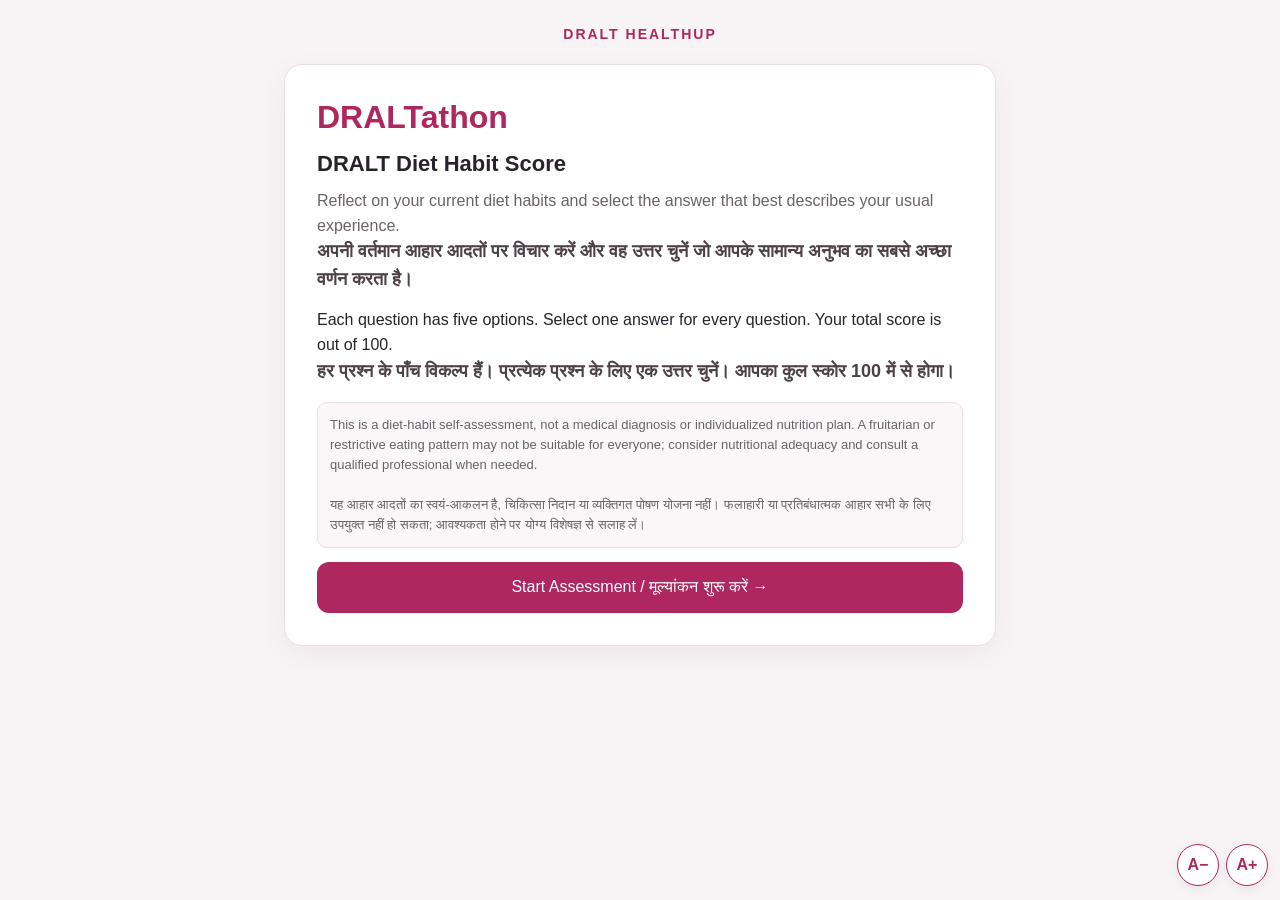
<file: DRALT_Diet_Habit_Score.html>
<!DOCTYPE html><html lang="en"><head><meta charset="UTF-8"><meta name="viewport" content="width=device-width, initial-scale=1.0"><title>DRALTathon | Diet Habit Score</title><style>
:root{--m:#AE275F;--md:#861846;--bg:#f8f4f6;--txt:#28232a;--muted:#6b6269;--border:#eadde4;--white:#fff;--scale:1}
*{box-sizing:border-box}body{margin:0;background:var(--bg);font-family:Arial,Helvetica,sans-serif;color:var(--txt);line-height:1.55;font-size:16px}
.wrap{max-width:740px;margin:auto;padding:20px 14px 36px}.brand{text-align:center;color:var(--m);font-weight:800;letter-spacing:2px;font-size:14px;margin:4px 0 18px}
.card{background:#fff;border:1px solid var(--border);border-radius:18px;padding:clamp(20px,5vw,32px);box-shadow:0 8px 28px rgba(70,20,45,.06)}
h1{font-size:clamp(24px,5vw,32px);line-height:1.25;margin:0 0 10px;color:var(--m)}h2{font-size:22px;margin:0 0 8px}p{margin:8px 0 14px}.sub{color:var(--muted)}
.primary{border:0;border-radius:12px;padding:13px 20px;font-weight:700;width:100%;margin-top:14px;background:var(--m);color:white;font:inherit;cursor:pointer}.primary:hover{background:var(--md)}button{font:inherit;cursor:pointer}
.notice{font-size:13px;color:var(--muted);background:#fbf7f9;border:1px solid var(--border);padding:12px;border-radius:10px;margin-top:16px}
.progressrow{display:flex;justify-content:space-between;gap:10px;font-size:13px;color:var(--muted);margin-bottom:8px}.track{height:8px;background:#f0e5eb;border-radius:20px;overflow:hidden;margin-bottom:18px}.bar{height:100%;background:var(--m);width:0;transition:width .2s}
.qtitle{color:var(--m);font-weight:800;font-size:14px;line-height:1.3;margin:0 0 5px}.qtitlehi{color:var(--m);font-weight:800;font-size:14px;margin:0 0 12px}.question{font-size:calc(clamp(19px,4vw,23px)*var(--scale));font-weight:700;line-height:1.4;margin:0 0 8px}.hindi{font-size:calc(18px*var(--scale));font-weight:600;color:#4d4148;margin:8px 0 12px}.hint{font-size:calc(14px*var(--scale));color:var(--muted);margin:8px 0 18px}
.options{display:grid;gap:10px}.option{display:flex;align-items:flex-start;gap:12px;text-align:left;width:100%;padding:14px;border:1.5px solid var(--border);border-radius:12px;background:#fff;color:var(--txt)}.option:hover{border-color:var(--m)}.option.selected{border-color:var(--m);background:#fcf2f7;box-shadow:0 0 0 1px var(--m)}.opttext{font-size:calc(15px*var(--scale))}.optHindi{display:block;color:var(--muted);margin-top:4px;font-size:calc(14px*var(--scale))}
.nav{display:flex;gap:10px;margin-top:20px}.nav button{flex:1;border-radius:12px;padding:12px;border:1px solid var(--border);font-weight:700;background:#fff;color:var(--txt)}.nav .next{background:var(--m);color:#fff;border-color:var(--m)}.nav button:disabled{opacity:.4;cursor:not-allowed}
.fonttools{position:fixed;right:12px;bottom:14px;z-index:9;display:flex;gap:7px}.fonttools button{border:1px solid var(--m);background:#fff;color:var(--m);font-weight:bold;border-radius:50%;width:42px;height:42px;box-shadow:0 3px 12px #0001}.hidden{display:none!important}.result{text-align:center}.score{font-size:56px;color:var(--m);font-weight:800;line-height:1.2;margin:14px 0}.resultband{font-size:22px;font-weight:800;color:var(--m)}.resultcopy{margin:16px 0}
@media(max-width:480px){.wrap{padding:14px 10px 28px}.card{padding:20px 16px}.option{padding:12px}.progressrow{font-size:12px}.fonttools{right:8px;bottom:9px}.fonttools button{width:38px;height:38px}}
</style></head><body><div class="wrap"><div class="brand">DRALT HEALTHUP</div>
<main class="card" id="welcome"><h1>DRALTathon</h1><h2>DRALT Diet Habit Score</h2>
<p class="sub">Reflect on your current diet habits and select the answer that best describes your usual experience.<br><span class="hindi">अपनी वर्तमान आहार आदतों पर विचार करें और वह उत्तर चुनें जो आपके सामान्य अनुभव का सबसे अच्छा वर्णन करता है।</span></p>
<p>Each question has five options. Select one answer for every question. Your total score is out of 100.<br><span class="hindi">हर प्रश्न के पाँच विकल्प हैं। प्रत्येक प्रश्न के लिए एक उत्तर चुनें। आपका कुल स्कोर 100 में से होगा।</span></p>
<div class="notice">This is a diet-habit self-assessment, not a medical diagnosis or individualized nutrition plan. A fruitarian or restrictive eating pattern may not be suitable for everyone; consider nutritional adequacy and consult a qualified professional when needed.<br><br>यह आहार आदतों का स्वयं-आकलन है, चिकित्सा निदान या व्यक्तिगत पोषण योजना नहीं। फलाहारी या प्रतिबंधात्मक आहार सभी के लिए उपयुक्त नहीं हो सकता; आवश्यकता होने पर योग्य विशेषज्ञ से सलाह लें।</div>
<button class="primary" onclick="start()">Start Assessment / मूल्यांकन शुरू करें →</button></main>
<main class="card hidden" id="quiz"><div class="progressrow"><span id="progressText"></span><span id="answeredText"></span></div><div class="track"><div class="bar" id="bar"></div></div>
<div class="qtitle" id="qtitle"></div><div class="qtitlehi" id="qtitlehi"></div><div class="question" id="question"></div><div class="hindi" id="questionHindi"></div><div class="hint" id="hint"></div><div class="options" id="options"></div>
<div class="nav"><button id="backBtn" onclick="back()">← Back</button><button class="next" id="nextBtn" onclick="next()" disabled>Next →</button></div></main>
<main class="card hidden result" id="result"><div class="brand">DRALT HEALTHUP</div><h1 id="resultTitle">YOUR DRALT DIET HABIT SCORE<br><span class="hindi">आपका DRALT DIET HABIT SCORE</span></h1><div class="score"><span id="total">0</span><span style="font-size:22px"> / 100</span></div><div class="resultband" id="band"></div><p class="resultcopy" id="resultMessage"></p><div class="notice">This is a diet-habit self-assessment, not a medical diagnosis or individualized nutrition plan. A fruitarian or restrictive eating pattern may not be suitable for everyone; consider nutritional adequacy and consult a qualified professional when needed.<br><br>यह आहार आदतों का स्वयं-आकलन है, चिकित्सा निदान या व्यक्तिगत पोषण योजना नहीं। फलाहारी या प्रतिबंधात्मक आहार सभी के लिए उपयुक्त नहीं हो सकता; आवश्यकता होने पर योग्य विशेषज्ञ से सलाह लें।</div><button class="primary" onclick="restart()" id="restartBtn">Restart Assessment / मूल्यांकन फिर से शुरू करें</button></main>
</div><div class="fonttools" aria-label="Text size controls"><button onclick="changeFont(-1)" aria-label="Decrease font size">A−</button><button onclick="changeFont(1)" aria-label="Increase font size">A+</button></div>
<script>
const questions=[{"title":"Q1. Greens — हरी पत्तियाँ","titleHi":"","en":"How regularly do you consume raw green leaves (juice or chutney) in an appropriate quantity?","hi":"आप उचित मात्रा में कच्ची हरी पत्तियाँ (जूस या चटनी) कितनी नियमितता से लेते हैं?","hintEn":"Select the option that best describes your usual diet habit.","hintHi":"वह विकल्प चुनें जो आपकी सामान्य आहार आदत का सबसे अच्छा वर्णन करता है।","opts":[["I rarely or never consume raw green leaves.","मैं बहुत कम या कभी भी कच्ची हरी पत्तियाँ नहीं लेता/लेती हूँ।",2],["I consume raw green leaves 1–2 days a week.","मैं सप्ताह में 1–2 दिन कच्ची हरी पत्तियाँ लेता/लेती हूँ।",4],["I consume raw green leaves 3–4 days a week.","मैं सप्ताह में 3–4 दिन कच्ची हरी पत्तियाँ लेता/लेती हूँ।",6],["I consume raw green leaves 5–6 days a week.","मैं सप्ताह में 5–6 दिन कच्ची हरी पत्तियाँ लेता/लेती हूँ।",8],["I consume raw green leaves daily in an appropriate quantity.","मैं उचित मात्रा में रोज़ कच्ची हरी पत्तियाँ लेता/लेती हूँ।",10]]},{"title":"Q2. Fresh Fruits — ताज़े फल","titleHi":"","en":"How regularly do you consume fresh seasonal fruits in an appropriate quantity?","hi":"आप उचित मात्रा में ताज़े मौसमी फल कितनी नियमितता से खाते हैं?","hintEn":"Select the option that best describes your usual diet habit.","hintHi":"वह विकल्प चुनें जो आपकी सामान्य आहार आदत का सबसे अच्छा वर्णन करता है।","opts":[["I rarely or never consume fresh seasonal fruits.","मैं बहुत कम या कभी भी ताज़े मौसमी फल नहीं खाता/खाती हूँ।",2],["I consume fresh seasonal fruits 3–5 days a week.","मैं सप्ताह में 3–5 दिन ताज़े मौसमी फल खाता/खाती हूँ।",4],["I consume fresh seasonal fruits daily, but not as fruit-only meals.","मैं रोज़ ताज़े मौसमी फल खाता/खाती हूँ, लेकिन केवल फल वाला भोजन नहीं।",6],["I consume 2 or more fruit-only meals daily.","मैं रोज़ 2 या अधिक केवल फलों वाले भोजन लेता/लेती हूँ।",8],["I am a fruitarian. I eat only fruits.","मैं फलाहारी हूँ। मैं केवल फल खाता/खाती हूँ।",10]]},{"title":"Q3. Fresh Salads — ताज़ा सलाद","titleHi":"","en":"How often do you consume fresh salads in appropriate portions?","hi":"आप उचित मात्रा में ताज़ा सलाद कितनी बार खाते हैं?","hintEn":"Select the option that best describes your usual diet habit.","hintHi":"वह विकल्प चुनें जो आपकी सामान्य आहार आदत का सबसे अच्छा वर्णन करता है।","opts":[["I rarely or never consume fresh salads.","मैं बहुत कम या कभी भी ताज़ा सलाद नहीं खाता/खाती हूँ।",2],["I consume fresh salads 1–2 days a week.","मैं सप्ताह में 1–2 दिन ताज़ा सलाद खाता/खाती हूँ।",4],["I consume fresh salads 3–4 days a week.","मैं सप्ताह में 3–4 दिन ताज़ा सलाद खाता/खाती हूँ।",6],["I consume fresh salads 5–6 days a week.","मैं सप्ताह में 5–6 दिन ताज़ा सलाद खाता/खाती हूँ।",8],["I consume fresh salads daily in appropriate portions.","मैं उचित मात्रा में रोज़ ताज़ा सलाद खाता/खाती हूँ।",10]]},{"title":"Q4. Sprouts — अंकुरित अनाज","titleHi":"","en":"How regularly do you follow the Rotational Focus Method (RFM) and Quantity Control Rule for sprouts?","hi":"आप अंकुरित अनाज के लिए Rotational Focus Method (RFM) और Quantity Control Rule का पालन कितनी नियमितता से करते हैं?","hintEn":"Select the option that best describes your usual diet habit.","hintHi":"वह विकल्प चुनें जो आपकी सामान्य आहार आदत का सबसे अच्छा वर्णन करता है।","opts":[["I rarely or never follow RFM and quantity control for sprouts.","मैं अंकुरित अनाज के लिए RFM और मात्रा नियंत्रण का बहुत कम या कभी पालन नहीं करता/करती हूँ।",2],["I follow these principles sometimes, but occasionally consume excess quantity or lack rotation.","मैं कभी-कभी इन सिद्धांतों का पालन करता/करती हूँ, लेकिन कभी मात्रा अधिक हो जाती है या रोटेशन नहीं करता/करती हूँ।",4],["I follow RFM and quantity control most of the time.","मैं अधिकतर समय RFM और मात्रा नियंत्रण का पालन करता/करती हूँ।",6],["I consistently follow RFM and quantity control, rotating sprouts and consuming an appropriate quantity.","मैं RFM और मात्रा नियंत्रण का नियमित पालन करता/करती हूँ, अंकुरित अनाज को बदल-बदलकर उचित मात्रा में लेता/लेती हूँ।",8],["I am a fruitarian. I don’t eat sprouts.","मैं फलाहारी हूँ। मैं अंकुरित अनाज नहीं खाता/खाती हूँ।",10]]},{"title":"Q5. Seeds & Nuts — बीज और मेवे","titleHi":"","en":"How regularly do you follow RFM and the Quantity Control Rule for seeds and nuts (peanuts, coconut, sesame, flax, sunflower, or pumpkin seeds)?","hi":"आप मूँगफली, नारियल, तिल, अलसी, सूरजमुखी या कद्दू के बीज आदि के लिए RFM और मात्रा नियंत्रण नियम का कितनी नियमितता से पालन करते हैं?","hintEn":"Select the option that best describes your usual diet habit.","hintHi":"वह विकल्प चुनें जो आपकी सामान्य आहार आदत का सबसे अच्छा वर्णन करता है।","opts":[["I rarely or never follow RFM and quantity control for seeds and nuts.","मैं बीज और मेवों के लिए RFM और मात्रा नियंत्रण का बहुत कम या कभी पालन नहीं करता/करती हूँ।",2],["I sometimes follow these principles, but occasionally consume excess quantities or combine several types.","मैं कभी-कभी इन सिद्धांतों का पालन करता/करती हूँ, लेकिन कभी मात्रा अधिक या कई प्रकार एक साथ लेता/लेती हूँ।",4],["I follow RFM and quantity control most of the time.","मैं अधिकतर समय RFM और मात्रा नियंत्रण का पालन करता/करती हूँ।",6],["I consistently follow RFM and quantity control, rotating seeds and nuts and consuming appropriate quantities.","मैं RFM और मात्रा नियंत्रण का नियमित पालन करता/करती हूँ, बीज और मेवों को बदल-बदलकर उचित मात्रा में लेता/लेती हूँ।",8],["I am a fruitarian. I don’t eat seeds & nuts.","मैं फलाहारी हूँ। मैं बीज और मेवे नहीं खाता/खाती हूँ।",10]]},{"title":"Q6. Grains & Millets — अनाज और मिलेट्स","titleHi":"","en":"How regularly do you follow RFM and the Quantity Control Rule for grains and millets, while choosing healthy varieties of unpolished grains or millets?","hi":"स्वस्थ, बिना पॉलिश किए अनाज या मिलेट्स चुनते हुए, आप अनाज और मिलेट्स के लिए RFM तथा मात्रा नियंत्रण नियम का कितनी नियमितता से पालन करते हैं?","hintEn":"Select the option that best describes your usual diet habit.","hintHi":"वह विकल्प चुनें जो आपकी सामान्य आहार आदत का सबसे अच्छा वर्णन करता है।","opts":[["I rarely or never follow RFM or quantity control, and mostly choose polished grains.","मैं RFM या मात्रा नियंत्रण का बहुत कम या कभी पालन नहीं करता/करती हूँ और अधिकतर पॉलिश किए अनाज चुनता/चुनती हूँ।",2],["I sometimes follow these principles, but occasionally consume excess quantities or polished grains.","मैं कभी-कभी इन सिद्धांतों का पालन करता/करती हूँ, लेकिन कभी अधिक मात्रा या पॉलिश किए अनाज लेता/लेती हूँ।",4],["I follow RFM and quantity control most of the time and usually choose unpolished grains or millets.","मैं अधिकतर समय RFM और मात्रा नियंत्रण का पालन करता/करती हूँ और सामान्यतः बिना पॉलिश किए अनाज या मिलेट्स चुनता/चुनती हूँ।",6],["I consistently follow RFM and quantity control, and choose appropriate quantities of healthy unpolished grains or millets.","मैं RFM और मात्रा नियंत्रण का नियमित पालन करता/करती हूँ तथा स्वस्थ बिना पॉलिश किए अनाज या मिलेट्स उचित मात्रा में चुनता/चुनती हूँ।",8],["I am a fruitarian. I don’t eat grains & millets.","मैं फलाहारी हूँ। मैं अनाज और मिलेट्स नहीं खाता/खाती हूँ।",10]]},{"title":"Q7. Chewing Habit — चबाने की आदत","titleHi":"","en":"How well do you chew your food thoroughly before swallowing?","hi":"निगलने से पहले आप भोजन को कितनी अच्छी तरह चबाते हैं?","hintEn":"Select the option that best describes your usual diet habit.","hintHi":"वह विकल्प चुनें जो आपकी सामान्य आहार आदत का सबसे अच्छा वर्णन करता है।","opts":[["I usually swallow my food without chewing it thoroughly.","मैं आमतौर पर भोजन को अच्छी तरह चबाए बिना निगल लेता/लेती हूँ।",2],["I often eat quickly with insufficient chewing.","मैं अक्सर कम चबाकर जल्दी भोजन करता/करती हूँ।",4],["I chew adequately, but sometimes swallow quickly.","मैं पर्याप्त चबाता/चबाती हूँ, लेकिन कभी-कभी जल्दी निगल लेता/लेती हूँ।",6],["I chew thoroughly most of the time.","मैं अधिकतर समय भोजन अच्छी तरह चबाता/चबाती हूँ।",8],["I always chew my food thoroughly before swallowing.","मैं निगलने से पहले भोजन को हमेशा अच्छी तरह चबाता/चबाती हूँ।",10]]},{"title":"Q8. Junk Foods — जंक और प्रोसेस्ड फूड","titleHi":"","en":"How well do you avoid processed foods, sugary foods, and unhealthy snacks?","hi":"आप प्रोसेस्ड फूड, मीठे खाद्य पदार्थों और अस्वस्थ स्नैक्स से कितनी अच्छी तरह बचते हैं?","hintEn":"Select the option that best describes your usual diet habit.","hintHi":"वह विकल्प चुनें जो आपकी सामान्य आहार आदत का सबसे अच्छा वर्णन करता है।","opts":[["I consume them daily or very frequently.","मैं रोज़ या बहुत बार इनका सेवन करता/करती हूँ।",2],["I consume them several times a week.","मैं सप्ताह में कई बार इनका सेवन करता/करती हूँ।",4],["I consume them occasionally.","मैं कभी-कभी इनका सेवन करता/करती हूँ।",6],["I avoid them almost completely, with rare exceptions.","मैं बहुत कम अपवादों के साथ लगभग पूरी तरह इनसे बचता/बचती हूँ।",8],["I completely avoid processed foods, sugary foods, and unhealthy snacks.","मैं प्रोसेस्ड फूड, मीठे खाद्य पदार्थों और अस्वस्थ स्नैक्स से पूरी तरह बचता/बचती हूँ।",10]]},{"title":"Q9. Mindful Eating — सजग होकर भोजन","titleHi":"","en":"How calmly and consciously do you eat without using a mobile phone, watching TV, or other distractions?","hi":"मोबाइल, टीवी या अन्य ध्यान भटकाने वाली चीज़ों के बिना आप कितनी शांति और सजगता से भोजन करते हैं?","hintEn":"Select the option that best describes your usual diet habit.","hintHi":"वह विकल्प चुनें जो आपकी सामान्य आहार आदत का सबसे अच्छा वर्णन करता है।","opts":[["I almost always eat with distractions.","मैं लगभग हमेशा ध्यान भटकने के साथ भोजन करता/करती हूँ।",2],["I frequently eat while using my mobile or watching TV.","मैं अक्सर मोबाइल चलाते या टीवी देखते हुए भोजन करता/करती हूँ।",4],["I eat mindfully sometimes, but often have distractions.","मैं कभी-कभी सजग होकर भोजन करता/करती हूँ, लेकिन अक्सर ध्यान भटकता है।",6],["I eat mindfully most of the time.","मैं अधिकतर समय सजग होकर भोजन करता/करती हूँ।",8],["I always eat calmly and consciously without any distractions.","मैं हमेशा बिना किसी व्यवधान के शांत और सजग होकर भोजन करता/करती हूँ।",10]]},{"title":"Q10. Intermittent Eating — भोजन का समय-अंतराल","titleHi":"","en":"What is your daily eating window duration (the time between your first and last food intake)?","hi":"आपका दैनिक eating window कितने समय का है (पहले और आखिरी भोजन के बीच का समय)?","hintEn":"Select the option that best describes your usual diet habit.","hintHi":"वह विकल्प चुनें जो आपकी सामान्य आहार आदत का सबसे अच्छा वर्णन करता है।","opts":[["My eating window is more than 10 hours.","मेरा eating window 10 घंटे से अधिक है।",2],["My eating window is more than 8 hours and up to 10 hours.","मेरा eating window 8 घंटे से अधिक और 10 घंटे तक है।",4],["My eating window is more than 6 hours and up to 8 hours.","मेरा eating window 6 घंटे से अधिक और 8 घंटे तक है।",6],["My eating window is more than 4 hours and up to 6 hours.","मेरा eating window 4 घंटे से अधिक और 6 घंटे तक है।",8],["My eating window is 4 hours or less.","मेरा eating window 4 घंटे या उससे कम है।",10]]}];
let index=0,answers=Array(questions.length).fill(null),fontScale=1;
function changeFont(d){fontScale=Math.min(1.3,Math.max(.85,fontScale+d*.08));document.documentElement.style.setProperty('--scale',fontScale)}
function start(){index=0;answers=Array(questions.length).fill(null);welcome.classList.add('hidden');result.classList.add('hidden');quiz.classList.remove('hidden');render()}
function render(){const q=questions[index];progressText.textContent=`Question ${index+1} of ${questions.length} / प्रश्न ${index+1} / ${questions.length}`;answeredText.textContent=`Answered / उत्तर दिए: ${answers.filter(x=>x!==null).length}/${questions.length}`;bar.style.width=((index+1)/questions.length*100)+'%';qtitle.textContent=q.title.toUpperCase();qtitlehi.textContent=q.titleHi||'';question.textContent=q.en;questionHindi.textContent=q.hi;hint.innerHTML=q.hintEn+'<br><span class="hindi">'+q.hintHi+'</span>';options.innerHTML='';q.opts.forEach((o,i)=>{let b=document.createElement('button');b.className='option'+(answers[index]===i?' selected':'');b.innerHTML=`<span class="opttext">${o[0]}<span class="optHindi">${o[1]}</span></span>`;b.onclick=()=>{answers[index]=i;render()};options.appendChild(b)});backBtn.textContent='← Back / पीछे';backBtn.disabled=index===0;nextBtn.textContent=index===questions.length-1?'View My Score / मेरा स्कोर देखें':'Next / आगे →';nextBtn.disabled=answers[index]===null}
function back(){if(index>0){index--;render()}}
function next(){if(answers[index]===null)return;if(index<questions.length-1){index++;render()}else showResult()}
function showResult(){let total=answers.reduce((sum,a,i)=>sum+questions[i].opts[a][2],0);quiz.classList.add('hidden');result.classList.remove('hidden');document.getElementById('total').textContent=total;let band,msg;if(total>=90){band='Excellent Diet Habits / उत्कृष्ट आहार आदतें';msg='Your responses indicate excellent consistency across these self-assessed diet habits. / आपके उत्तर इन आहार आदतों में उत्कृष्ट नियमितता दर्शाते हैं।'}else if(total>=80){band='Healthy Diet Habits / स्वस्थ आहार आदतें';msg='Your responses indicate generally healthy diet habits. / आपके उत्तर सामान्यतः स्वस्थ आहार आदतें दर्शाते हैं।'}else if(total>=70){band='Moderate Diet Habits / मध्यम आहार आदतें';msg='Your responses indicate a moderate level of diet-habit consistency. / आपके उत्तर आहार आदतों में मध्यम नियमितता दर्शाते हैं।'}else if(total>=60){band='Fair / संतोषजनक';msg='Some responses suggest areas you may wish to reflect on. / कुछ उत्तर ऐसे क्षेत्रों की ओर संकेत करते हैं जिन पर आप विचार कर सकते हैं।'}else if(total>=40){band='Needs Diet Habit Improvement / आहार आदतों में सुधार आवश्यक';msg='Your responses suggest several diet habits may benefit from improvement. / आपके उत्तर कुछ आहार आदतों में सुधार की आवश्यकता दर्शाते हैं।'}else{band='Needs Major Diet Habit Improvement / अधिक सुधार आवश्यक';msg='Your responses indicate several diet habits may benefit from focused improvement. / आपके उत्तर कुछ आहार आदतों में विशेष सुधार की आवश्यकता दर्शाते हैं।'}document.getElementById('band').textContent=band;document.getElementById('resultMessage').textContent=msg}
function restart(){result.classList.add('hidden');welcome.classList.remove('hidden')}
</script></body></html>
</file>
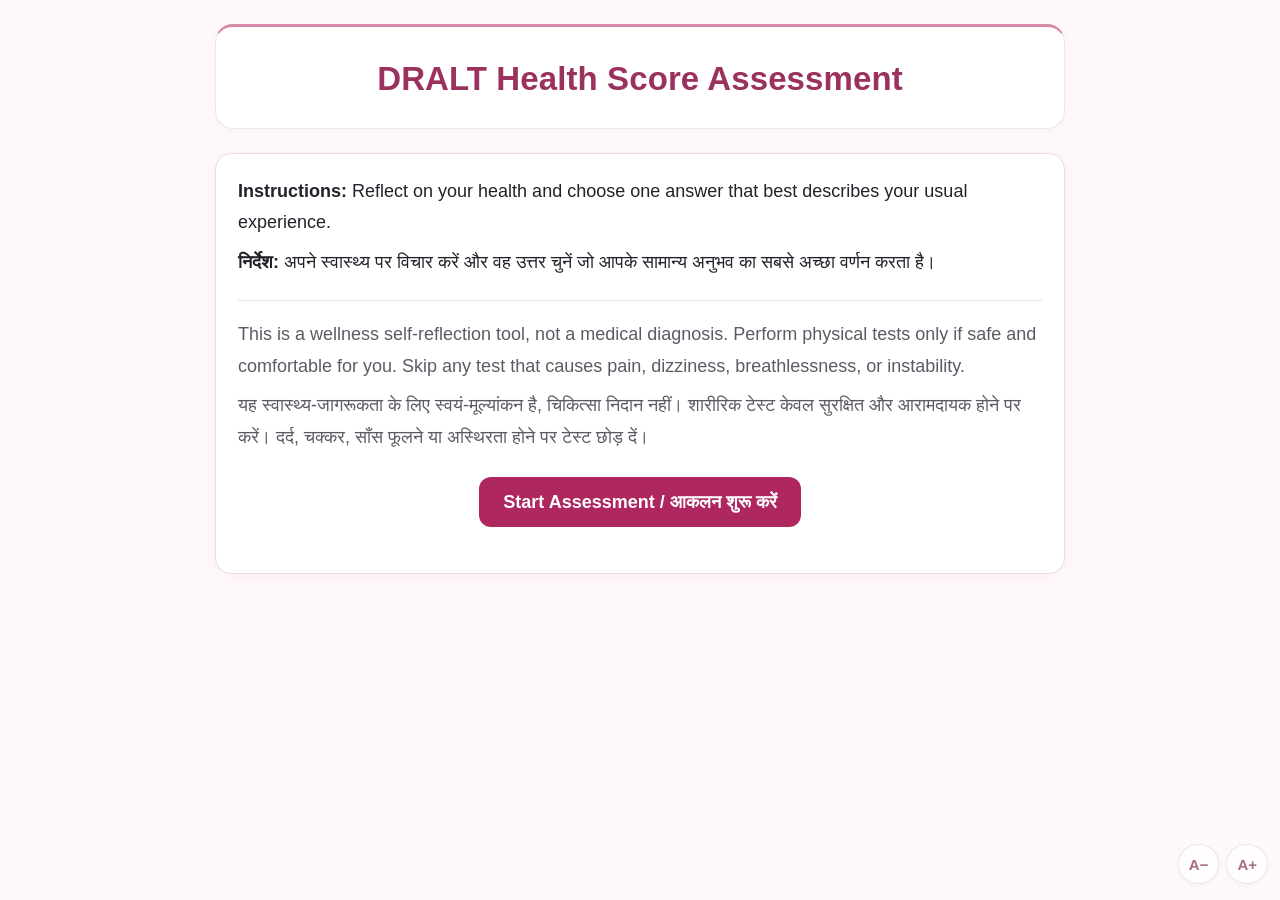
<file: DRALT_Health_Score.html>
<!DOCTYPE html>
<html lang="en-hi">
<head>
<meta charset="UTF-8">
<meta name="viewport" content="width=device-width, initial-scale=1.0">
<title>DRALT Health Score Assessment</title>
<style>

  :root {
    --brand: #ae275f;
    --brand-dark: #861b48;
    --brand-light: #fff1f6;
    --text: #24212a;
    --muted: #5f5965;
    --border: #e8dce2;
    --surface: #ffffff;
    --page: #fff8fb;
  }
  * { box-sizing: border-box; }
  body {
    margin: 0;
    background: var(--page);
    color: var(--text);
    font-family: Arial, "Noto Sans Devanagari", "Mangal", sans-serif;
    font-size: 18px;
    line-height: 1.6;
  }
  .wrap {
    width: min(100% - 28px, 850px);
    margin: 0 auto;
    padding: 24px 0 40px;
  }
  .header {
    background: #ffffff;
    color: var(--text);
    border: 1px solid #f0e6eb;
    border-top: 3px solid #d58aaa;
    padding: 30px 22px 26px;
    border-radius: 18px;
    text-align: center;
    margin-bottom: 24px;
    box-shadow: 0 2px 10px rgba(105, 35, 65, .025);
  }
  .header h1 {
    margin: 0;
    color: #9b315f;
    font-size: clamp(25px, 5vw, 33px);
    line-height: 1.35;
    font-weight: 750;
    letter-spacing: .1px;
  }
  .intro, .question, .result {
    background: var(--surface);
    border: 1px solid var(--border);
    border-radius: 16px;
    padding: 22px;
    margin-bottom: 18px;
    box-shadow: 0 3px 12px rgba(105, 35, 65, .045);
  }
  .intro p { margin: 0; font-size: 18px; }
  .intro-content { display: flex; flex-direction: column; gap: 22px; }
  .intro-group { display: flex; flex-direction: column; gap: 8px; }
  .intro-disclaimer { padding-top: 18px; border-top: 1px solid #eee2e8; }
  .intro-disclaimer p { color: var(--muted); line-height: 1.75; }
  .intro-instructions p { line-height: 1.75; }
  .q-heading {
    color: var(--brand);
    font-size: clamp(21px, 4vw, 25px);
    font-weight: 800;
    line-height: 1.35;
    margin: 0 0 12px;
  }
  .q-en {
    font-size: clamp(19px, 3.6vw, 21px);
    font-weight: 700;
    line-height: 1.55;
    margin: 0 0 9px;
  }
  .q-hi {
    font-size: clamp(18px, 3.4vw, 20px);
    line-height: 1.75;
    margin: 0 0 22px;
    color: #39333e;
  }
  .options { display: grid; gap: 14px; }
  .option {
    display: flex;
    align-items: flex-start;
    gap: 0;
    border: 1.5px solid #e5d8df;
    background: #fff;
    border-radius: 12px;
    padding: 16px 16px;
    cursor: pointer;
    transition: border-color .15s, background .15s;
  }
  .option:hover { border-color: var(--brand); background: #fff9fc; }
  .option.selected { border-color: var(--brand); background: var(--brand-light); }
  .option input {
    position: absolute;
    opacity: 0;
    width: 1px;
    height: 1px;
    pointer-events: none;
  }
  .option:focus-within { outline: 2px solid #d7a2bd; outline-offset: 2px; }
  .option-text {
    font-size: clamp(17px, 3.3vw, 19px);
    line-height: 1.55;
  }
  .option-hi {
    display: block;
    margin-top: 4px;
    color: #4c4550;
    font-size: clamp(16px, 3.2vw, 18px);
    line-height: 1.65;
  }
  .actions { display: flex; flex-wrap: wrap; gap: 12px; justify-content: center; margin: 24px 0; }
  button {
    border: 0;
    border-radius: 12px;
    padding: 14px 24px;
    min-height: 50px;
    font-size: 18px;
    font-weight: 800;
    cursor: pointer;
    font-family: inherit;
  }
  .primary { background: var(--brand); color: white; }
  .primary:hover { background: var(--brand-dark); }
  .secondary { background: #f0e7ec; color: #3c2933; }
  .progress {
    position: sticky;
    top: 0;
    z-index: 5;
    padding: 9px 0;
    background: rgba(255,248,251,.95);
    backdrop-filter: blur(5px);
    margin-bottom: 14px;
  }
  .progress-track { height: 8px; background: #eadde4; border-radius: 20px; overflow: hidden; }
  .progress-bar { height: 100%; width: 0; background: var(--brand); transition: width .2s; }
  .progress-label { text-align: center; font-size: 16px; font-weight: 700; color: var(--muted); margin-top: 5px; }
  .result { text-align: center; display: none; }
  .score { font-size: clamp(42px, 9vw, 60px); font-weight: 900; color: var(--brand); line-height: 1.2; margin: 10px 0; }
  .level { font-size: 25px; font-weight: 800; margin: 8px 0; }
  .result p { font-size: 18px; line-height: 1.65; }
  .notice { color: var(--muted); font-size: 16px !important; }
  .scale { margin: 18px auto 0; max-width: 520px; text-align: left; border-collapse: collapse; width: 100%; font-size: 17px; }
  .scale th, .scale td { border: 1px solid var(--border); padding: 9px 11px; }
  .scale th { background: var(--brand-light); }
  .calc { background:#f8f5f7; border:1px solid var(--border); padding:16px; border-radius:12px; margin:16px 0; }
  .calc h3 { margin:0 0 12px; font-size:19px; line-height:1.45; }
  .calcgrid { display:grid; grid-template-columns:1fr 1fr; gap:12px; }
  .calc label { display:block; font-size:17px; color:var(--muted); margin-bottom:6px; }
  .calc input, .calc select { width:100%; padding:12px; border:1px solid #d8cbd2; border-radius:8px; font-size:18px; font-family:inherit; margin-bottom:8px; }
  .calcresult { font-size:18px; line-height:1.6; margin-top:10px; color:var(--brand); font-weight:700; }
  .question { display:none; }
  .question.active { display:block; }
  .navigation { display:flex; gap:12px; justify-content:center; flex-wrap:wrap; margin:20px 0; }
  .navigation button { min-width:130px; }
  .font-tools { position:fixed; right:12px; bottom:16px; z-index:20; display:flex; gap:7px; opacity:.78; }
  .font-tools button { min-width:40px; min-height:40px; padding:8px 10px; border-radius:50%; background:rgba(255,255,255,.9); color:#8d4666; border:1px solid #eadfe5; box-shadow:0 1px 5px rgba(105,35,65,.06); font-weight:600; font-size:15px; }
  .font-tools button:hover { background:#fff7fa; border-color:#d8b4c5; opacity:1; }
  .desc { font-size:18px; line-height:1.65; margin:0 0 18px; }
  .actions.score-action { display:none; }
  .error { display:none; color:#a01940; text-align:center; font-weight:700; font-size:18px; margin:10px 0; }
  @media (max-width: 520px) {
    .calcgrid { grid-template-columns:1fr; }
    .wrap { width: min(100% - 18px, 850px); padding-top: 12px; }
    .header { padding: 23px 15px; border-radius: 15px; }
    .intro, .question, .result { padding: 17px 15px; }
    .option { padding: 12px 11px; gap: 10px; }
    body { font-size: 17px; }
  }

</style>
</head>
<body>
<div class="wrap">
  <header class="header">
    <h1>DRALT Health Score Assessment</h1>
  </header>

  <section class="intro" id="languagePage">
    <div class="intro-content">
      <div class="intro-group intro-instructions">
        <p><strong>Instructions:</strong> Reflect on your health and choose one answer that best describes your usual experience.</p>
        <p><strong>निर्देश:</strong> अपने स्वास्थ्य पर विचार करें और वह उत्तर चुनें जो आपके सामान्य अनुभव का सबसे अच्छा वर्णन करता है।</p>
      </div>
      <div class="intro-group intro-disclaimer">
        <p>This is a wellness self-reflection tool, not a medical diagnosis. Perform physical tests only if safe and comfortable for you. Skip any test that causes pain, dizziness, breathlessness, or instability.</p>
        <p>यह स्वास्थ्य-जागरूकता के लिए स्वयं-मूल्यांकन है, चिकित्सा निदान नहीं। शारीरिक टेस्ट केवल सुरक्षित और आरामदायक होने पर करें। दर्द, चक्कर, साँस फूलने या अस्थिरता होने पर टेस्ट छोड़ दें।</p>
      </div>
    </div>
    <div class="actions"><button type="button" class="primary" id="startBtn">Start Assessment / आकलन शुरू करें</button></div>
  </section>

  <section id="testPage" style="display:none">
    <div class="progress">
      <div class="progress-track"><div class="progress-bar" id="progressBar"></div></div>
      <div class="progress-label" id="progressLabel">0 of 10 answered</div>
    </div>
    <form id="assessment">
      <div id="questions"></div>
      <div class="error" id="error">Please answer all 10 questions before viewing your score.<br>कृपया स्कोर देखने से पहले सभी 10 प्रश्नों के उत्तर दें।</div>
      <div class="navigation" id="questionNavigation"></div>
      <div class="actions score-action" id="scoreAction"><button type="submit" class="primary">View My Score / मेरा स्कोर देखें</button></div>
    </form>
  </section>

  <section class="result" id="result" style="display:none">
    <h2 class="q-heading">Your DRALT Health Score / आपका DRALT स्वास्थ्य स्कोर</h2>
    <div class="score" id="score"></div>
    <div class="level" id="level"></div>
    <p id="resultText"></p>
    <p class="notice">This score is for wellness awareness only and is not a diagnosis. Discuss persistent symptoms or concerns with a qualified healthcare professional.</p>
    <p class="notice">यह स्कोर केवल स्वास्थ्य-जागरूकता के लिए है, निदान नहीं। लगातार लक्षण या चिंता होने पर योग्य स्वास्थ्य विशेषज्ञ से सलाह लें।</p>
    <div class="actions"><button type="button" class="secondary" id="restart">Restart Assessment / दोबारा आकलन करें</button></div>
  </section>
</div>
<div class="font-tools" aria-label="Text size controls"><button type="button" id="fontDown" aria-label="Decrease text size">A−</button><button type="button" id="fontUp" aria-label="Increase text size">A+</button></div>

<script>
const questions = [
{
en:{q:"How regular and comfortable is your daily bowel routine?",d:"Think about your usual bowel movement pattern, ease of passing stool, and whether you often experience constipation or discomfort.",o:["Often irregular; constipation or discomfort is frequent.","Irregular on many days; some discomfort.","Usually regular, with occasional difficulty.","Regular and comfortable on most days.","Consistently regular, comfortable, and effortless over time."]},
hi:{q:"आपका रोज़ का पेट साफ़ होने का रूटीन कितना नियमित और आरामदायक है?",d:"अपने आम शौच के रूटीन, मल त्याग में आसानी और कब्ज़ या परेशानी कितनी बार होती है—इस पर ध्यान दें।",o:["अक्सर अनियमित; कब्ज़ या परेशानी बार-बार होती है।","कई दिनों में अनियमितता या कुछ परेशानी होती है।","आमतौर पर नियमित; कभी-कभी परेशानी होती है।","अधिकतर दिनों में नियमित और आरामदायक।","लगातार नियमित, आरामदायक और बिना परेशानी के।"]},
},
{
en:{q:"What do you notice when you look at the coating on your tongue?",d:"In natural light, gently look at the top of your tongue. Do not scrape hard. Notice whether there is a coating and its colour (white, yellow, brown, green, or another unusual colour). Tongue appearance alone cannot diagnose a disease. If unusual coating persists or comes with pain, sores, or bad breath, seek dental/medical advice.",o:["Thick or widespread coating, or unusual colour (yellow, brown, green, or other) often present.","Clearly noticeable coating on many days.","Light coating sometimes; often clears with routine oral hygiene.","Tongue is usually mostly clear, with only a light occasional coating.","Tongue is consistently clear or has only a very thin, normal-looking coating; oral hygiene is regular."]},
hi:{q:"अपनी जीभ पर मौजूद परत को देखने पर आपको क्या दिखाई देता है?",d:"अच्छी प्राकृतिक रोशनी में जीभ के ऊपर वाले हिस्से को धीरे से देखें। ज़ोर से खुरचें नहीं। परत और उसका रंग देखें—सफेद, पीला, भूरा, हरा या कोई अन्य असामान्य रंग। केवल जीभ देखकर बीमारी का निदान नहीं किया जा सकता। यदि परत लगातार बनी रहे या दर्द, घाव अथवा दुर्गंध हो, तो दंत चिकित्सक/डॉक्टर से सलाह लें।",o:["मोटी या अधिक फैली परत, या पीला, भूरा, हरा अथवा अन्य असामान्य रंग अक्सर दिखता है।","कई दिनों में साफ़ दिखाई देने वाली परत होती है।","कभी-कभी हल्की परत दिखती है।","जीभ अधिकतर साफ़; कभी-कभी हल्की परत।","जीभ लगातार साफ़ या लगभग साफ़; नियमित मुख-सफाई।"]},
},
{
en:{q:"How often, and how much, do you eat fresh whole fruits?",d:"Count fresh whole fruits, not only juice. Think about your usual intake and quantity.",o:["I rarely or never eat fresh whole fruits.","I eat fresh whole fruits occasionally, in small quantities.","I eat fresh whole fruits once or twice a week or on several days in small quantities.","I eat fresh whole fruits daily in good quantities.","I eat one or more fruit-only meals in good quantity daily."]},
hi:{q:"आप ताज़े साबुत फल कितनी बार और कितनी मात्रा में खाते हैं?",d:"ताज़े साबुत फल गिनें, केवल जूस नहीं। अपनी सामान्य मात्रा और नियमितता पर ध्यान दें।",o:["मैं ताज़े साबुत फल बहुत कम या बिल्कुल नहीं खाता/खाती हूँ।","कभी-कभी थोड़ी मात्रा में फल खाता/खाती हूँ।","हफ्ते में एक या दो बार या कई दिनों में थोड़ी मात्रा में फल खाता/खाती हूँ।","रोज़ अच्छी मात्रा में ताज़े साबुत फल खाता/खाती हूँ।","रोज़ अच्छी मात्रा में एक या अधिक केवल-फल वाले भोजन करता/करती हूँ।"]},
},
{
en:{q:"What is your breathing rate after the gentle walking test?",d:"SAFETY FIRST: Skip if you have chest pain, dizziness, unusual breathlessness, balance concerns, or have been advised to avoid exertion. Walk gently for 1 minute at a comfortable pace. Rest for 30 seconds, then count breaths for a full 1 minute (one breath = one inhale and exhale). Stop if unwell. This is a self-check, not a clinical test.",o:["25 or more breaths in 1 minute.","20–24 breaths in 1 minute.","16–19 breaths in 1 minute.","12–15 breaths in 1 minute.","11 or fewer breaths in 1 minute."]},
hi:{q:"हल्की वॉक टेस्ट के बाद आपकी साँसों की दर कितनी है?",d:"पहले सुरक्षा: सीने में दर्द, चक्कर, असामान्य साँस फूलना, संतुलन की समस्या हो या डॉक्टर ने मेहनत से बचने को कहा हो तो टेस्ट छोड़ दें। आरामदायक गति से 1 मिनट हल्का चलें। 30 सेकंड आराम करें, फिर पूरे 1 मिनट साँसें गिनें (एक साँस = अंदर लेना और बाहर छोड़ना)। अस्वस्थ महसूस हो तो रुकें। यह स्वयं-जाँच है, क्लिनिकल टेस्ट नहीं।",o:["1 मिनट में 25 या अधिक साँसें।","1 मिनट में 20–24 साँसें।","1 मिनट में 16–19 साँसें।","1 मिनट में 12–15 साँसें।","1 मिनट में 11 या उससे कम साँसें।"]},
},
{
en:{q:"How often do you feel energetic during the day and rested after sleep?",d:"Think about your usual energy across the day and how refreshed you feel after a typical night's sleep.",o:["Often exhausted or unrefreshed.","Frequently low energy or poor rest.","Energy and freshness vary; some good days.","Usually energetic and reasonably refreshed.","Consistently feel well-rested and have steady, suitable energy through the day."]},
hi:{q:"दिन में आपकी ऊर्जा और नींद के बाद ताज़गी कैसी रहती है?",d:"दिनभर की आम ऊर्जा और रात की सामान्य नींद के बाद ताज़गी पर ध्यान दें।",o:["अक्सर बहुत थकान या नींद के बाद भी ताज़गी नहीं।","अक्सर ऊर्जा कम या आराम अधूरा लगता है।","ऊर्जा और ताज़गी बदलती रहती है; कुछ दिन अच्छे।","आमतौर पर ऊर्जा अच्छी और नींद के बाद ताज़गी।","लगातार पर्याप्त आराम और दिनभर स्थिर, उचित ऊर्जा।"]},
},
{
en:{q:"How comfortable and satisfied are you with your current body weight?",d:"Use the reference calculator below if you know your height and weight. BMI is only a rough screening reference for adults and does not define an ideal weight for everyone.",o:["My weight is a major concern and I have not sought appropriate guidance.","I have concerns and my habits/support need improvement.","Somewhat concerned; I am taking small steps.","Generally comfortable; weight and habits are reasonably well managed.","My weight is appropriate for my individual health context, and I maintain it with sustainable habits and professional guidance when needed."]},
hi:{q:"अपने वर्तमान शरीर के वज़न को लेकर आप कितने सहज और संतुष्ट हैं?",d:"यदि आपकी लंबाई और वज़न पता है, तो नीचे दिए गए संदर्भ कैलकुलेटर का उपयोग करें। BMI वयस्कों के लिए केवल एक सामान्य स्क्रीनिंग संदर्भ है; यह हर व्यक्ति का आदर्श वज़न तय नहीं करता।",o:["वज़न बड़ी चिंता है और उचित सलाह नहीं ली है।","चिंता है; आदतों या सहायता में सुधार की ज़रूरत है।","कुछ चिंता है; छोटे कदम उठा रहा/रही हूँ।","आमतौर पर संतुष्ट; वज़न और आदतें ठीक से संभली हुई हैं।","मेरी व्यक्तिगत स्वास्थ्य स्थिति के अनुसार वज़न उचित है और टिकाऊ आदतों से बनाए रखता/रखती हूँ; ज़रूरत पर विशेषज्ञ सलाह लेता/लेती हूँ।"]},
},
{
en:{q:"How many health conditions do you have, how serious are they, and how many medicines do you take daily or frequently?",d:"Consider the number of health conditions, their severity, and the number of medicines you take daily or frequently. Do not stop or change prescribed medicines to improve this score.",o:["Multiple serious diseases and 3 or more medicines daily/frequently.","Several diseases, including serious conditions, and 2 or more medicines.","One or more ongoing diseases of moderate severity and/or regular medicines.","Only mild/manageable condition(s), no regular medicines or only one medicine as prescribed.","Zero diseases and zero medicines for 5 or more years."]},
hi:{q:"आपको कितनी स्वास्थ्य समस्याएँ हैं, वे कितनी गंभीर हैं, और आप रोज़ाना या अक्सर कितनी दवाएँ लेते हैं?",d:"बीमारियों की संख्या, उनकी गंभीरता और रोज़ाना या अक्सर ली जाने वाली दवाओं की संख्या पर विचार करें। स्कोर बढ़ाने के लिए डॉक्टर की दवा बंद या बदलें नहीं।",o:["कई गंभीर बीमारियाँ और रोज़ाना/अक्सर 3 या अधिक दवाएँ।","कई बीमारियाँ, जिनमें गंभीर स्थितियाँ भी हों, और 2 या अधिक दवाएँ।","एक या अधिक जारी मध्यम गंभीरता की बीमारियाँ और/या नियमित दवाएँ।","केवल हल्की/संभालने योग्य समस्या(एँ), नियमित दवा नहीं या डॉक्टर के अनुसार केवल एक दवा।","5 या अधिक वर्षों से शून्य बीमारियाँ और शून्य दवाएँ।"]},
},
{
en:{q:"How flexible are your shoulders, knees, and spine?",d:"Perform these 3 tests gently. For the Shoulder Flexibility Test and Knee Flexibility Test, perform on BOTH left and right sides. Test 1 — Shoulder: raise one arm over the shoulder and bend it behind your head; bring the other arm behind your back from below and notice how close your fingers come. Switch arms and repeat. Test 2 — Knee: stand beside a stable chair or wall and hold support; bend one leg at the knee, bringing heel toward buttocks comfortably. Repeat on the other leg. Test 3 — Spine bending: stand with knees relaxed and slowly bend forward from hips/spine; notice comfortable range. The score reflects five assessments: left/right shoulder, left/right knee, and spine bending. Do not force or test through pain; skip if unsafe.",o:["Severe restriction across most or all five assessments.","Significant restriction in four or more assessments.","Moderate restriction in three or more assessments.","Mild restriction in one or more assessments; otherwise good movement.","Excellent, comfortable flexibility across all five assessments, without forcing."]},
hi:{q:"आपके कंधे, घुटने और रीढ़ की लचक कैसी है?",d:"इन 3 टेस्ट को धीरे और आराम से करें। Shoulder Flexibility और Knee Flexibility टेस्ट दोनों तरफ—बाएँ और दाएँ—करें। टेस्ट 1 — कंधा: एक हाथ को सिर के ऊपर से पीछे मोड़ें; दूसरा हाथ नीचे से पीठ के पीछे ले जाएँ और देखें कि उँगलियाँ कितनी पास आती हैं। फिर हाथ बदलकर दोहराएँ। टेस्ट 2 — घुटना: स्थिर कुर्सी या दीवार के पास खड़े होकर सहारा लें; एक पैर घुटने से मोड़ें और एड़ी को आराम से नितंब की ओर लाएँ। दूसरे पैर पर दोहराएँ। टेस्ट 3 — रीढ़ आगे झुकाना: घुटने ढीले रखकर खड़े हों और कूल्हों/रीढ़ से धीरे आगे झुकें; आरामदायक सीमा देखें। स्कोर पाँच जाँचों पर आधारित है: बायाँ/दायाँ कंधा, बायाँ/दायाँ घुटना और रीढ़ का झुकाव। ज़ोर न लगाएँ, दर्द में टेस्ट न करें; असुरक्षित हो तो छोड़ दें।",o:["पाँचों में से अधिकतर या सभी जाँचों में गंभीर कमी।","चार या अधिक जाँचों में स्पष्ट कमी।","तीन या अधिक जाँचों में मध्यम कमी।","एक या अधिक जाँचों में हल्की कमी; बाकी गति अच्छी।","बिना ज़ोर लगाए पाँचों जाँचों में उत्कृष्ट और आरामदायक लचक।"]},
},
{
en:{q:"How comfortably do you adapt to seasons, normal weather changes, and rain bathing?",d:"Think about your usual comfort. Do not deliberately expose yourself to extreme heat, cold, or unsafe conditions. Sun exposure should be healthy-duration and appropriate for your circumstances.",o:["Weather or seasonal changes often make me unwell or disrupt routine.","I often struggle with seasonal/weather changes or rain.","Sometimes uncomfortable; adaptation varies.","Comfortably adapt to most seasons, normal weather changes, and getting wet in rain.","Comfortable with healthy-duration sun exposure in all seasons, normal weather changes, and rain bathing, within safe conditions."]},
hi:{q:"आप मौसम, सामान्य मौसम बदलाव और बारिश में स्नान के साथ कितने सहजता से ढलते हैं?",d:"अपने सामान्य आराम पर ध्यान दें। जानबूझकर अत्यधिक गर्मी, ठंड या असुरक्षित परिस्थितियों में न जाएँ। धूप में रहना उचित अवधि और अपनी परिस्थिति के अनुसार सुरक्षित होना चाहिए।",o:["मौसम/ऋतु बदलाव से अक्सर अस्वस्थता या दिनचर्या बाधित होती है।","मौसम बदलाव या बारिश में अक्सर कठिनाई होती है।","कभी-कभी असहजता; ढलना बदलता रहता है।","अधिकतर मौसम, सामान्य बदलाव और बारिश में भीगने में सहज हूँ।","सभी ऋतुओं में उचित अवधि की स्वस्थ धूप, सामान्य मौसम बदलाव और बारिश में स्नान के साथ सुरक्षित सीमा में सहज हूँ।"]},
},
{
en:{q:"How long can you maintain balance on each leg during the balance test?",d:"SAFETY: Stand beside a sturdy counter or wall and keep support within reach. With eyes open, stand on one leg and time up to 60 seconds; then repeat on the other leg. Use your hand for support as needed. Do not try if dizzy, unstable, injured, or at risk of falling. Stop immediately if unsafe. Score based on the weaker side. This is a self-check, not a diagnosis.",o:["Unable to safely maintain balance on either leg, even with support.","Less than 10 seconds on at least one leg.","10–19 seconds on the weaker leg.","20–39 seconds on the weaker leg.","Comfortably and safely maintain balance for 60 seconds on each leg."]},
hi:{q:"Balance टेस्ट में आप प्रत्येक पैर पर कितनी देर संतुलन बनाए रख सकते हैं?",d:"सुरक्षा: मज़बूत काउंटर या दीवार के पास खड़े हों और सहारा पास रखें। आँखें खुली रखकर एक पैर पर अधिकतम 60 सेकंड समय लें; फिर दूसरे पैर पर दोहराएँ। ज़रूरत पर हाथ से सहारा लें। चक्कर, अस्थिरता, चोट या गिरने का जोखिम हो तो न करें। असुरक्षित लगे तो तुरंत रुकें। स्कोर कमज़ोर तरफ़ के आधार पर होगा। यह स्वयं-जाँच है, निदान नहीं।",o:["सहारे के साथ भी किसी पैर पर सुरक्षित संतुलन नहीं बना पाता/पाती।","कम से कम एक पैर पर 10 सेकंड से कम।","कमज़ोर पैर पर 10–19 सेकंड।","कमज़ोर पैर पर 20–39 सेकंड।","दोनों पैरों पर प्रत्येक 60 सेकंड तक आराम से और सुरक्षित संतुलन बनाए रख सकता/सकती हूँ।"]},
},
];

const scoreValues = [0, 2.5, 5, 7.5, 10];
const questionContainer = document.getElementById("questions");
let currentQuestionIndex = 0;
let baseFontSize = 18;

function buildQuestions() {
  questions.forEach((q, index) => {
    const section = document.createElement("section");
    section.className = "question";
    section.innerHTML = `
      <h2 class="q-heading">Q${index + 1}. ${q.en.q}</h2>
      <p class="q-hi">${q.hi.q}</p>
      <div class="desc">${q.en.d}<br><br><span lang="hi">${q.hi.d}</span></div>
      <div class="options" role="radiogroup" aria-label="Question ${index + 1}">
        ${q.en.o.map((option, optionIndex) => `
          <label class="option">
            <input type="radio" name="q${index}" value="${optionIndex}" required>
            <span class="option-text">${option}<span class="option-hi">${q.hi.o[optionIndex]}</span></span>
          </label>
        `).join("")}
      </div>
    `;
    questionContainer.appendChild(section);

    // Keep the existing weight reference calculator directly with the weight question (Q6).
    if (index === 5) {
      const calc = document.createElement("div");
      calc.className = "calc";
      calc.innerHTML = `
        <h3>Normal weight range calculator / सामान्य वज़न सीमा कैलकुलेटर</h3>
        <div class="calcgrid">
          <div>
            <label for="heightUnit">Height unit / लंबाई की इकाई</label>
            <select id="heightUnit">
              <option value="cm">Centimeters (cm) / सेंटीमीटर (सेमी)</option>
              <option value="ft">Feet & Inches / फीट और इंच</option>
            </select>
            <input type="number" id="height" min="100" max="230" placeholder="Height in cm / लंबाई सेमी में">
            <div id="feetFields" style="display:none;gap:8px">
              <input type="number" id="feet" min="3" max="8" placeholder="Feet / फीट">
              <input type="number" id="inches" min="0" max="11" placeholder="Inches / इंच">
            </div>
          </div>
          <div>
            <label for="weight">Current weight (kg) / वर्तमान वज़न (किलो)</label>
            <input type="number" id="weight" min="20" max="300" placeholder="e.g. 65 / जैसे 65">
          </div>
        </div>
        <div class="calcresult" id="calcresult">Enter your height to see the normal weight range / सामान्य वज़न सीमा देखने के लिए लंबाई दर्ज करें।</div>
      `;
      section.appendChild(calc);
    }
  });
}

function showQuestion(index) {
  currentQuestionIndex = Math.max(0, Math.min(index, questions.length - 1));
  document.querySelectorAll(".question").forEach((section, i) => section.classList.toggle("active", i === currentQuestionIndex));
  const nav = document.getElementById("questionNavigation");
  nav.innerHTML = "";
  const back = document.createElement("button");
  back.type = "button"; back.className = "secondary"; back.textContent = "← Back / पीछे";
  back.disabled = currentQuestionIndex === 0;
  back.addEventListener("click", () => showQuestion(currentQuestionIndex - 1));
  nav.appendChild(back);
  if (currentQuestionIndex < questions.length - 1) {
    const next = document.createElement("button");
    next.type = "button"; next.className = "primary"; next.textContent = "Next / आगे →";
    next.addEventListener("click", () => {
      const chosen = document.querySelector(`input[name="q${currentQuestionIndex}"]:checked`);
      if (!chosen) { document.getElementById("error").style.display = "block"; return; }
      document.getElementById("error").style.display = "none";
      showQuestion(currentQuestionIndex + 1);
    });
    nav.appendChild(next);
    document.getElementById("scoreAction").style.display = "none";
  } else {
    document.getElementById("scoreAction").style.display = "flex";
  }
  const answered = questions.reduce((count, q, i) => count + (document.querySelector(`input[name="q${i}"]:checked`) ? 1 : 0), 0);
  document.getElementById("progressLabel").textContent = `Question ${currentQuestionIndex + 1} of 10 · ${answered} answered / ${answered} उत्तर दिए`;
  document.getElementById("progressBar").style.width = `${(currentQuestionIndex + 1) * 10}%`;
  window.scrollTo({top:0, behavior:"smooth"});
}

function updateProgress() {
  const answered = questions.reduce((count, q, i) =>
    count + (document.querySelector(`input[name="q${i}"]:checked`) ? 1 : 0), 0);
  document.getElementById("progressBar").style.width = `${answered * 10}%`;
  document.getElementById("progressLabel").textContent = `${answered} of 10 answered · ${
    answered
  } / 10 उत्तर दिए`;
}

document.getElementById("startBtn").addEventListener("click", () => {
  document.getElementById("languagePage").style.display = "none";
  document.getElementById("testPage").style.display = "block";
  buildQuestions();
  showQuestion(0);
  updateProgress();
  window.scrollTo({top:0, behavior:"smooth"});
});

document.getElementById("assessment").addEventListener("change", event => {
  if (event.target.matches('input[type="radio"]')) {
    document.querySelectorAll(`input[name="${event.target.name}"]`).forEach(input => {
      input.closest(".option").classList.toggle("selected", input.checked);
    });
    updateProgress();
    document.getElementById("error").style.display = "none";
  }
});

document.getElementById("assessment").addEventListener("submit", event => {
  event.preventDefault();
  const answers = questions.map((q, i) => document.querySelector(`input[name="q${i}"]:checked`));
  if (answers.some(answer => !answer)) {
    document.getElementById("error").style.display = "block";
    const firstMissing = answers.findIndex(answer => !answer);
    showQuestion(firstMissing);
    return;
  }
  const total = answers.reduce((sum, answer) => sum + scoreValues[Number(answer.value)], 0);
  let level, message;
  if (total < 40) {
    level = "Needs Attention / ध्यान देने की आवश्यकता";
    message = "Your responses suggest there may be areas of your health habits or physical well-being that deserve attention.";
  } else if (total < 60) {
    level = "Developing / सुधार की दिशा में";
    message = "Your responses suggest some health areas may benefit from supportive changes and consistent habits.";
  } else if (total < 80) {
    level = "Moderate / मध्यम";
    message = "Your responses indicate a moderate self-reported health score.";
  } else if (total < 90) {
    level = "High / उच्च";
    message = "Your responses indicate a high self-reported health score.";
  } else {
    level = "Excellent / उत्कृष्ट";
    message = "Your responses indicate an excellent self-reported health score.";
  }
  document.getElementById("score").textContent = `${Math.round(total)} / 100`;
  document.getElementById("level").textContent = level;
  document.getElementById("resultText").textContent = message;
  document.getElementById("testPage").style.display = "none";
  document.getElementById("result").style.display = "block";
  document.getElementById("result").scrollIntoView({behavior:"smooth", block:"start"});
});

document.getElementById("restart").addEventListener("click", () => {
  document.getElementById("assessment").reset();
  document.getElementById("questions").innerHTML = "";
  document.getElementById("result").style.display = "none";
  document.getElementById("testPage").style.display = "none";
  document.getElementById("languagePage").style.display = "block";
  document.getElementById("error").style.display = "none";
  document.getElementById("progressBar").style.width = "0";
  document.getElementById("progressLabel").textContent = "0 of 10 answered";
  document.getElementById("questionNavigation").innerHTML = "";
  document.getElementById("scoreAction").style.display = "none";
  currentQuestionIndex = 0;
  window.scrollTo({top:0, behavior:"smooth"});
});

function toggleHeightUnit() {
  const feetMode = document.getElementById("heightUnit").value === "ft";
  document.getElementById("height").style.display = feetMode ? "none" : "block";
  document.getElementById("feetFields").style.display = feetMode ? "flex" : "none";
  document.getElementById("height").value = "";
  document.getElementById("feet").value = "";
  document.getElementById("inches").value = "";
  calculateWeight();
}
function calculateWeight() {
  let h;
  if (document.getElementById("heightUnit").value === "cm") {
    h = parseFloat(document.getElementById("height").value);
  } else {
    const f = parseFloat(document.getElementById("feet").value);
    const i = parseFloat(document.getElementById("inches").value);
    if (Number.isFinite(f) && Number.isFinite(i)) h = (f * 12 + i) * 2.54;
  }
  const result = document.getElementById("calcresult");
  if (h >= 100 && h <= 230) {
    const hm = h / 100, lo = 18.5 * hm * hm, hi = 24.9 * hm * hm;
    result.textContent = `Normal weight range / सामान्य वज़न सीमा: ${lo.toFixed(1)}–${hi.toFixed(1)} kg / किलो`;
  } else {
    result.textContent = "Enter your height to see the normal weight range / सामान्य वज़न सीमा देखने के लिए लंबाई दर्ज करें।";
  }
}
document.addEventListener("change", event => {
  if (event.target.id === "heightUnit") toggleHeightUnit();
});
document.getElementById("fontDown").addEventListener("click", () => { baseFontSize = Math.max(14, baseFontSize - 1); document.body.style.fontSize = baseFontSize + "px"; });
document.getElementById("fontUp").addEventListener("click", () => { baseFontSize = Math.min(26, baseFontSize + 1); document.body.style.fontSize = baseFontSize + "px"; });
document.addEventListener("input", event => {
  if (["height","feet","inches","weight"].includes(event.target.id)) calculateWeight();
});
</script>
</body>
</html>
</file>
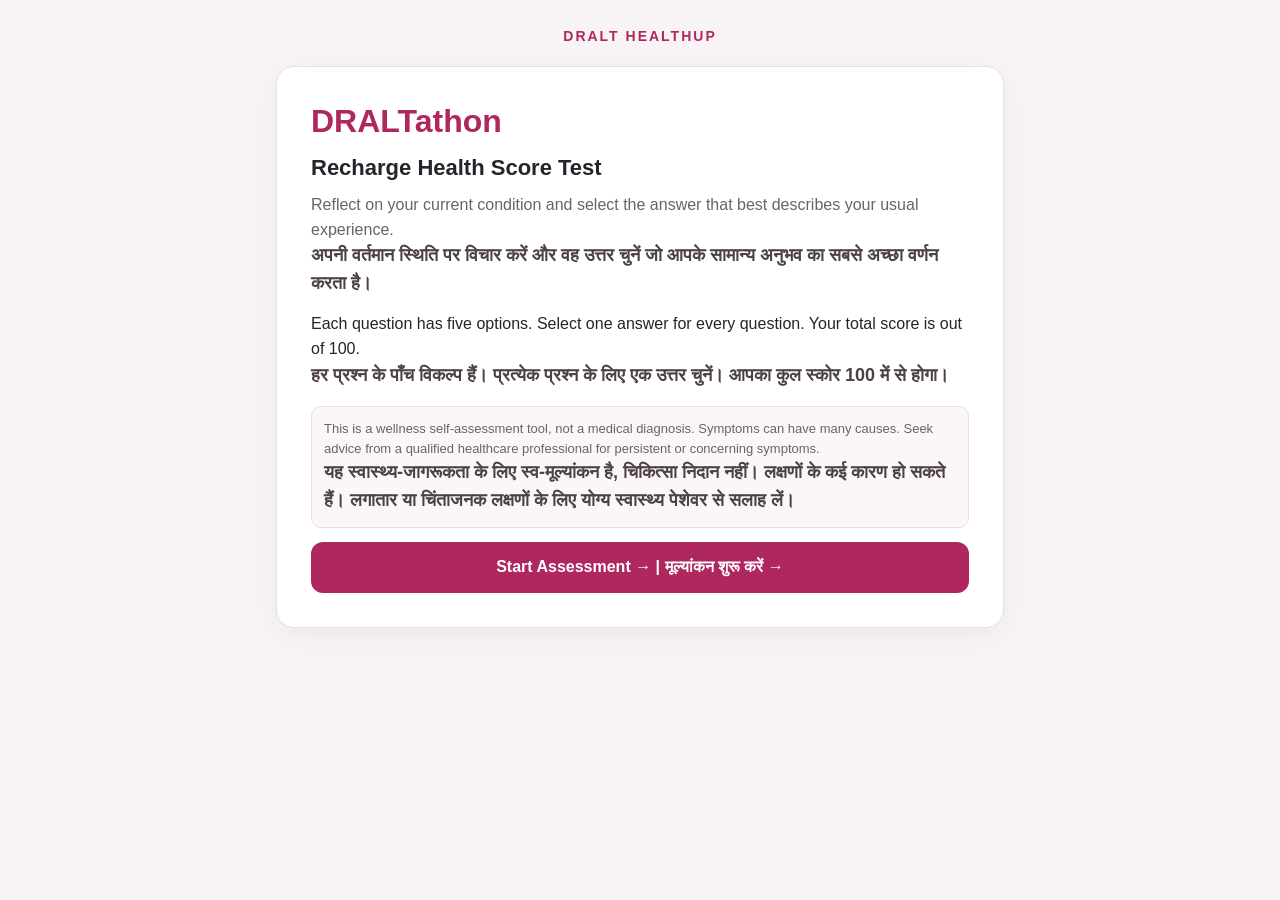
<file: DRALT_Recharge_Health_Score_Bilingual_HTML.html>
<!DOCTYPE html>
<html lang="en">
<head>
<meta charset="UTF-8">
<meta name="viewport" content="width=device-width, initial-scale=1.0">
<title>DRALTathon | Recharge Health Score Assessment</title>
<style>
:root{--magenta:#AE275F;--magenta-dark:#861846;--bg:#f8f4f6;--text:#28232a;--muted:#6b6269;--border:#eadde4;--white:#fff}
*{box-sizing:border-box}
body{margin:0;background:var(--bg);font-family:Arial,Helvetica,sans-serif;color:var(--text);line-height:1.55}
.wrap{max-width:760px;margin:0 auto;padding:22px 16px 40px}
.brand{text-align:center;color:var(--magenta);font-weight:800;letter-spacing:2px;font-size:14px;margin:4px 0 18px}
.card{background:var(--white);border:1px solid var(--border);border-radius:18px;padding:clamp(20px,5vw,34px);box-shadow:0 8px 28px rgba(70,20,45,.06)}
h1{font-size:clamp(24px,5vw,32px);line-height:1.25;margin:0 0 10px;color:var(--magenta)}
h2{font-size:22px;margin:0 0 8px}
p{margin:8px 0 14px}
.sub{color:var(--muted)}
.langs{display:flex;gap:10px;margin:22px 0}
button{font:inherit;cursor:pointer}
.lang{flex:1;border:1px solid var(--magenta);border-radius:12px;padding:12px;background:#fff;color:var(--magenta);font-weight:700}
.lang.active,.primary{background:var(--magenta);color:#fff}
.primary{border:0;border-radius:12px;padding:13px 20px;font-weight:700;width:100%;margin-top:14px}
.primary:hover{background:var(--magenta-dark)}
.notice{font-size:13px;color:var(--muted);background:#fbf7f9;border:1px solid var(--border);padding:12px;border-radius:10px;margin-top:16px}
.progressrow{display:flex;justify-content:space-between;gap:12px;font-size:13px;color:var(--muted);margin-bottom:8px}
.track{height:8px;background:#f0e5eb;border-radius:20px;overflow:hidden;margin-bottom:22px}
.bar{height:100%;background:var(--magenta);width:0;transition:width .2s}
.qnum{color:var(--magenta);font-weight:800;font-size:13px;letter-spacing:1px;margin-bottom:6px}
.question{font-size:clamp(19px,4vw,23px);font-weight:700;line-height:1.4;margin-bottom:8px}
.hindi{font-size:18px;font-weight:600;color:#4d4148;margin:8px 0 12px}
.hint{font-size:14px;color:var(--muted);margin:8px 0 18px}
.options{display:grid;gap:10px}
.option{display:flex;align-items:flex-start;gap:12px;text-align:left;width:100%;padding:14px;border:1.5px solid var(--border);border-radius:12px;background:#fff;color:var(--text)}
.option:hover{border-color:var(--magenta)}
.option.selected{border-color:var(--magenta);background:#fcf2f7;box-shadow:0 0 0 1px var(--magenta)}
.scorepill{flex:0 0 34px;height:34px;border-radius:50%;display:grid;place-items:center;background:#f5e5ed;color:var(--magenta);font-weight:800}
.opttext{font-size:15px}
.optHindi{display:block;color:var(--muted);margin-top:4px;font-size:14px}
.nav{display:flex;gap:10px;margin-top:22px}
.nav button{flex:1;border-radius:12px;padding:12px;border:1px solid var(--border);font-weight:700;background:#fff;color:var(--text)}
.nav .next{background:var(--magenta);color:#fff;border-color:var(--magenta)}
.nav button:disabled{opacity:.4;cursor:not-allowed}
.result{text-align:center}
.score{font-size:56px;color:var(--magenta);font-weight:800;line-height:1.2;margin:14px 0}
.resultband{font-size:22px;font-weight:800;color:var(--magenta)}
.resultcopy{margin:16px 0}
.hidden{display:none!important}
@media(max-width:480px){.wrap{padding:14px 10px 28px}.card{padding:20px 16px}.option{padding:12px}}
</style>
</head>
<body>
<div class="wrap">
  <div class="brand">DRALT HEALTHUP</div>
  <main class="card" id="welcome">
    <h1>DRALTathon</h1>
    <h2>Recharge Health Score Test</h2>
    <p class="sub" id="intro">Reflect on your current condition and select the answer that best describes your usual experience.<br><span class="hindi">अपनी वर्तमान स्थिति पर विचार करें और वह उत्तर चुनें जो आपके सामान्य अनुभव का सबसे अच्छा वर्णन करता है।</span></p>
    <p id="instruction">Each question has five options. Select one answer for every question. Your total score is out of 100.<br><span class="hindi">हर प्रश्न के पाँच विकल्प हैं। प्रत्येक प्रश्न के लिए एक उत्तर चुनें। आपका कुल स्कोर 100 में से होगा।</span></p>
    <div class="notice" id="disclaimer">This is a wellness self-assessment tool, not a medical diagnosis. Symptoms can have many causes. Seek advice from a qualified healthcare professional for persistent or concerning symptoms.<br><span class="hindi">यह स्वास्थ्य-जागरूकता के लिए स्व-मूल्यांकन है, चिकित्सा निदान नहीं। लक्षणों के कई कारण हो सकते हैं। लगातार या चिंताजनक लक्षणों के लिए योग्य स्वास्थ्य पेशेवर से सलाह लें।</span></div>
    <button class="primary" id="startBtn" onclick="start()">Start Assessment → | मूल्यांकन शुरू करें →</button>
  </main>
  <main class="card hidden" id="quiz">
    <div class="progressrow"><span id="progressText">Question 1 of 10</span><span id="answeredText">Answered: 0/10</span></div>
    <div class="track"><div class="bar" id="bar"></div></div>
    <div class="qnum" id="qnum">QUESTION 1</div>
    <div class="question" id="question"></div>
    <div class="hindi" id="questionHindi"></div>
    <div class="hint" id="hint"></div>
    <div class="options" id="options"></div>
    <div class="nav">
      <button id="backBtn" onclick="back()">← Back</button>
      <button class="next" id="nextBtn" onclick="next()" disabled>Next →</button>
    </div>
  </main>
  <main class="card hidden result" id="result">
    <div class="brand">DRALT HEALTHUP</div>
    <h1 id="resultTitle">YOUR RECHARGE HEALTH SCORE<br><span class="hindi">आपका RECHARGE HEALTH SCORE</span></h1>
    <div class="score"><span id="total">0</span><span style="font-size:22px"> / 100</span></div>
    <div class="resultband" id="band"></div>
    <p class="resultcopy" id="resultMessage"></p>
    <div class="notice" id="resultDisclaimer">This score is for wellness awareness only and is not a diagnosis. Discuss persistent symptoms or concerns with a qualified healthcare professional.<br><span class="hindi">यह स्कोर केवल स्वास्थ्य-जागरूकता के लिए है, निदान नहीं। लगातार लक्षणों या चिंताओं के लिए योग्य स्वास्थ्य पेशेवर से चर्चा करें।</span></div>
    <button class="primary" onclick="restart()" id="restartBtn">Restart Assessment | मूल्यांकन फिर से शुरू करें</button>
  </main>
</div>
<script>
const questions = [
{en:"How energetic do you feel throughout the day?",hi:"आप पूरे दिन कितनी ऊर्जा महसूस करते हैं?",hintEn:"Consider your usual energy level from morning to evening.",hintHi:"सुबह से शाम तक अपनी सामान्य ऊर्जा के स्तर पर विचार करें।",opts:[
["I feel very low in energy almost throughout the day.","मुझे लगभग पूरे दिन बहुत कम ऊर्जा महसूस होती है।",1],
["I often feel low in energy and struggle with daily tasks.","मुझे अक्सर कम ऊर्जा महसूस होती है और दैनिक कार्यों में कठिनाई होती है।",3],
["My energy is moderate; I have some low-energy periods.","मेरी ऊर्जा मध्यम रहती है; कभी-कभी ऊर्जा कम हो जाती है।",5],
["I feel energetic on most days.","मैं अधिकांश दिनों में ऊर्जावान महसूस करता/करती हूँ।",8],
["I consistently feel energetic throughout the day.","मैं पूरे दिन लगातार ऊर्जावान महसूस करता/करती हूँ।",10]]},
{en:"How refreshed do you feel after waking up?",hi:"जागने के बाद आप कितना तरोताज़ा महसूस करते हैं?",hintEn:"Think about how you usually feel upon waking.",hintHi:"जागने पर आप सामान्यतः कैसा महसूस करते हैं, इस पर विचार करें।",opts:[
["I wake up exhausted and unrefreshed.","मैं थका हुआ/थकी हुई और बिना ताज़गी के जागता/जागती हूँ।",1],
["I often wake up tired.","मैं अक्सर थकान के साथ जागता/जागती हूँ।",3],
["I sometimes feel refreshed, but often feel tired.","कभी ताज़गी महसूस होती है, लेकिन अक्सर थकान रहती है।",5],
["I usually wake up refreshed.","मैं सामान्यतः तरोताज़ा होकर जागता/जागती हूँ।",8],
["I consistently wake up fully refreshed and ready for the day.","मैं हमेशा पूरी ताज़गी और दिन के लिए तैयार होकर जागता/जागती हूँ।",10]]},
{en:"How well can you work without getting tired?",hi:"आप बिना थके कितनी अच्छी तरह काम कर पाते हैं?",hintEn:"Consider your ability to sustain usual work or tasks.",hintHi:"अपने सामान्य काम या कार्यों को लगातार करने की क्षमता पर विचार करें।",opts:[
["I get tired very quickly while working.","काम करते समय मैं बहुत जल्दी थक जाता/जाती हूँ।",1],
["I often get tired before completing my work.","काम पूरा करने से पहले मैं अक्सर थक जाता/जाती हूँ।",3],
["I can work for a while, but fatigue sometimes limits me.","मैं कुछ समय काम कर सकता/सकती हूँ, लेकिन कभी-कभी थकान सीमित करती है।",5],
["I can complete most work with little fatigue.","मैं अधिकांश काम कम थकान के साथ पूरा कर सकता/सकती हूँ।",8],
["I can comfortably sustain my usual work without notable fatigue.","मैं बिना विशेष थकान के अपना सामान्य काम आराम से लगातार कर सकता/सकती हूँ।",10]]},
{en:"How quickly do you recover after physical activity?",hi:"शारीरिक गतिविधि के बाद आप कितनी जल्दी सामान्य होते हैं?",hintEn:"Think about recovery after your usual physical activity.",hintHi:"अपनी सामान्य शारीरिक गतिविधि के बाद ठीक होने की गति पर विचार करें।",opts:[
["I remain exhausted for a long time after activity.","गतिविधि के बाद मैं लंबे समय तक थका रहता/रहती हूँ।",1],
["Recovery is slow and often affects the rest of my day.","रिकवरी धीमी होती है और अक्सर दिन के बाकी समय को प्रभावित करती है।",3],
["I recover moderately, though sometimes need extra rest.","मैं मध्यम गति से ठीक होता/होती हूँ, हालांकि कभी अतिरिक्त आराम चाहिए।",5],
["I usually recover well within a reasonable time.","मैं सामान्यतः उचित समय में अच्छी तरह रिकवर हो जाता/जाती हूँ।",8],
["I recover comfortably and promptly after my usual activity.","मैं अपनी सामान्य गतिविधि के बाद आराम से और जल्दी रिकवर हो जाता/जाती हूँ।",10]]},
{en:"How mentally alert do you feel during the day?",hi:"आप दिन में मानसिक रूप से कितने सतर्क महसूस करते हैं?",hintEn:"Consider focus, clarity, and alertness during your day.",hintHi:"दिनभर ध्यान, स्पष्टता और मानसिक सतर्कता पर विचार करें।",opts:[
["I often feel mentally dull or foggy.","मैं अक्सर मानसिक रूप से सुस्त या धुंधला महसूस करता/करती हूँ।",1],
["My alertness is frequently low and focus is difficult.","मेरी सतर्कता अक्सर कम रहती है और ध्यान लगाना कठिन होता है।",3],
["My alertness varies; I have some difficulty focusing.","मेरी सतर्कता बदलती रहती है; कभी ध्यान लगाने में कठिनाई होती है।",5],
["I feel mentally alert and focused most of the day.","मैं दिन के अधिकांश समय मानसिक रूप से सतर्क और केंद्रित रहता/रहती हूँ।",8],
["I consistently feel clear, alert, and focused throughout the day.","मैं पूरे दिन लगातार स्पष्ट, सतर्क और केंद्रित महसूस करता/करती हूँ।",10]]},
{en:"How often do you feel tired during the day?",hi:"दिन में आपको कितनी बार थकान महसूस होती है?",hintEn:"Consider frequency and impact of daytime tiredness.",hintHi:"दिन के समय थकान की आवृत्ति और उसके प्रभाव पर विचार करें।",opts:[
["I feel tired almost all the time.","मुझे लगभग हर समय थकान महसूस होती है।",1],
["I feel tired many times during the day.","मुझे दिन में कई बार थकान महसूस होती है।",3],
["I occasionally feel tired during the day.","मुझे दिन में कभी-कभी थकान महसूस होती है।",5],
["I rarely feel tired during the day.","मुझे दिन में बहुत कम थकान महसूस होती है।",8],
["I hardly ever experience daytime tiredness.","मुझे दिन में लगभग कभी थकान महसूस नहीं होती है।",10]]},
{en:"How long can you stay active without exhaustion?",hi:"आप बिना अत्यधिक थके कितनी देर सक्रिय रह सकते हैं?",hintEn:"Think about how long you can sustain your usual activities comfortably.",hintHi:"आप अपनी सामान्य गतिविधियों को आराम से कितनी देर जारी रख सकते हैं, इस पर विचार करें।",opts:[
["I become exhausted after a very short period.","बहुत थोड़े समय में ही मैं अत्यधिक थक जाता/जाती हूँ।",1],
["I can stay active only briefly before exhaustion.","अत्यधिक थकान से पहले मैं केवल थोड़ी देर सक्रिय रह पाता/पाती हूँ।",3],
["I can remain active for a moderate period.","मैं मध्यम अवधि तक सक्रिय रह सकता/सकती हूँ।",5],
["I can remain active for a long time with little exhaustion.","मैं बहुत कम थकान के साथ लंबे समय तक सक्रिय रह सकता/सकती हूँ।",8],
["I can comfortably sustain activity for a long duration without exhaustion.","मैं बिना अत्यधिक थकान के लंबे समय तक आराम से सक्रिय रह सकता/सकती हूँ।",10]]},
{en:"How well does your sleep restore your energy?",hi:"आपकी नींद आपकी ऊर्जा को कितनी अच्छी तरह पुनःस्थापित करती है?",hintEn:"Consider how rested and energized you feel after your usual sleep.",hintHi:"अपनी सामान्य नींद के बाद आराम और ऊर्जा के अनुभव पर विचार करें।",opts:[
["My sleep does not restore my energy; I wake up exhausted.","मेरी नींद ऊर्जा बहाल नहीं करती; मैं थका हुआ/थकी हुई जागता/जागती हूँ।",1],
["I often wake up tired despite sleeping.","सोने के बावजूद मैं अक्सर थका हुआ/थकी हुई जागता/जागती हूँ।",3],
["Sleep restores some energy, but I often feel less rested.","नींद से कुछ ऊर्जा मिलती है, लेकिन अक्सर पूरा आराम नहीं मिलता।",5],
["My sleep usually restores my energy well.","मेरी नींद सामान्यतः मेरी ऊर्जा अच्छी तरह बहाल करती है।",8],
["My sleep consistently leaves me refreshed and energized.","मेरी नींद हमेशा मुझे तरोताज़ा और ऊर्जावान बनाती है।",10]]},
{en:"How comfortably can you climb one flight of stairs?",hi:"आप एक मंज़िल की सीढ़ियाँ कितनी आराम से चढ़ पाते हैं?",hintEn:"Answer based on your usual experience; do not perform the activity just for this test.",hintHi:"अपने सामान्य अनुभव के आधार पर उत्तर दें; केवल इस टेस्ट के लिए गतिविधि न करें।",opts:[
["I cannot climb one flight comfortably and feel severely exhausted.","मैं एक मंज़िल आराम से नहीं चढ़ पाता/पाती और बहुत थक जाता/जाती हूँ।",1],
["I climb with significant effort or fatigue.","मुझे काफी प्रयास या थकान के साथ सीढ़ियाँ चढ़नी पड़ती हैं।",3],
["I can climb, but experience some fatigue or discomfort.","मैं सीढ़ियाँ चढ़ सकता/सकती हूँ, लेकिन कुछ थकान या परेशानी होती है।",5],
["I climb comfortably with little fatigue.","मैं बहुत कम थकान के साथ आराम से सीढ़ियाँ चढ़ता/चढ़ती हूँ।",8],
["I climb one flight comfortably without unusual fatigue.","मैं बिना असामान्य थकान के एक मंज़िल आराम से चढ़ता/चढ़ती हूँ।",10]]},
{en:"How well does your body perform daily activities?",hi:"आपका शरीर दैनिक गतिविधियों को कितनी अच्छी तरह करता है?",hintEn:"Consider your overall energy and capacity for routine daily tasks.",hintHi:"रोज़मर्रा के सामान्य कार्यों के लिए अपनी समग्र ऊर्जा और क्षमता पर विचार करें।",opts:[
["I struggle with many daily activities due to low energy.","कम ऊर्जा के कारण मुझे कई दैनिक गतिविधियों में कठिनाई होती है।",1],
["I often need extra rest or help for daily tasks.","दैनिक कार्यों के लिए मुझे अक्सर अतिरिक्त आराम या मदद चाहिए।",3],
["I manage daily activities, but energy limitations sometimes affect me.","मैं दैनिक गतिविधियाँ कर लेता/लेती हूँ, लेकिन कभी-कभी ऊर्जा की कमी प्रभावित करती है।",5],
["I perform most daily activities well and comfortably.","मैं अधिकांश दैनिक गतिविधियाँ अच्छी तरह और आराम से करता/करती हूँ।",8],
["I consistently perform daily activities with good energy and ease.","मैं अच्छी ऊर्जा और सहजता के साथ दैनिक गतिविधियाँ लगातार करता/करती हूँ।",10]]}
];
let lang='en', index=0, answers=Array(questions.length).fill(null);
function setLang(l){lang='en';}
function start(){index=0;answers=Array(questions.length).fill(null);document.getElementById('welcome').classList.add('hidden');document.getElementById('result').classList.add('hidden');document.getElementById('quiz').classList.remove('hidden');render();}
function render(){let q=questions[index];document.getElementById('progressText').innerHTML=`Question ${index+1} of ${questions.length}<br><span class=\"hindi\">प्रश्न ${index+1} / ${questions.length}</span>`;
document.getElementById('answeredText').innerHTML=`Answered: ${answers.filter(x=>x!==null).length}/${questions.length}<br><span class=\"hindi\">उत्तर दिए: ${answers.filter(x=>x!==null).length}/${questions.length}</span>`;
document.getElementById('bar').style.width=((index+1)/questions.length*100)+'%';document.getElementById('qnum').innerHTML=`QUESTION ${index+1}<br><span class=\"hindi\">प्रश्न ${index+1}</span>`;
document.getElementById('question').textContent=q.en;document.getElementById('questionHindi').textContent=q.hi;document.getElementById('hint').innerHTML=q.hintEn+'<br><span class=\"hindi\">'+q.hintHi+'</span>'; 
const opts=document.getElementById('options');opts.innerHTML='';q.opts.forEach((o,i)=>{let b=document.createElement('button');b.className='option'+(answers[index]===i?' selected':'');b.innerHTML=`<span class="scorepill">${o[2]}</span><span class="opttext">${o[0]}<span class="optHindi">${o[1]}</span></span>`;b.onclick=()=>{answers[index]=i;render();};opts.appendChild(b);});
document.getElementById('backBtn').innerHTML='← Back | पीछे';document.getElementById('backBtn').disabled=index===0;
document.getElementById('nextBtn').innerHTML=index===questions.length-1?'View Score | स्कोर देखें':'Next → | आगे →';document.getElementById('nextBtn').disabled=answers[index]===null;}
function back(){if(index>0){index--;render();}}
function next(){if(answers[index]===null)return;if(index<questions.length-1){index++;render();}else showResult();}
function showResult(){let total=answers.reduce((sum,a,i)=>sum+questions[i].opts[a][2],0);document.getElementById('quiz').classList.add('hidden');document.getElementById('result').classList.remove('hidden');document.getElementById('total').textContent=total;
let band,msg;if(total>=90){band=lang==='en'?'Excellent': 'उत्कृष्ट';msg=lang==='en'?'Your self-reported score is in the excellent range. Continue to observe your wellbeing habits.':'आपका स्व-मूल्यांकन स्कोर उत्कृष्ट श्रेणी में है। अपनी स्वास्थ्य आदतों पर ध्यान बनाए रखें।';}
else if(total>=80){band=lang==='en'?'Very Good':'बहुत अच्छा';msg=lang==='en'?'Your self-reported score is in the very good range.':'आपका स्व-मूल्यांकन स्कोर बहुत अच्छी श्रेणी में है।';}
else if(total>=70){band=lang==='en'?'Good':'अच्छा';msg=lang==='en'?'Your self-reported score is in the good range.':'आपका स्व-मूल्यांकन स्कोर अच्छी श्रेणी में है।';}
else if(total>=60){band=lang==='en'?'Fair':'संतोषजनक';msg=lang==='en'?'Some responses suggest areas you may wish to reflect on.':'कुछ उत्तर ऐसे क्षेत्रों की ओर संकेत करते हैं जिन पर आप विचार कर सकते हैं।';}
else if(total>=40){band=lang==='en'?'Needs Improvement':'सुधार की आवश्यकता';msg=lang==='en'?'Your responses suggest several symptoms or concerns. Consider discussing persistent symptoms with a healthcare professional.':'आपके उत्तर कई लक्षणों या चिंताओं की ओर संकेत करते हैं। लगातार लक्षणों के लिए स्वास्थ्य पेशेवर से चर्चा करें।';}
else{band=lang==='en'?'Poor':'कम';msg=lang==='en'?'Your responses indicate notable symptom concerns. Consider seeking guidance from a qualified healthcare professional.':'आपके उत्तर उल्लेखनीय लक्षणों की चिंताओं की ओर संकेत करते हैं। योग्य स्वास्थ्य पेशेवर से मार्गदर्शन लेने पर विचार करें।';}
let msgHi={'Excellent':'आपका स्व-मूल्यांकन स्कोर उत्कृष्ट श्रेणी में है। अपनी स्वास्थ्य आदतों पर ध्यान बनाए रखें।','Very Good':'आपका स्व-मूल्यांकन स्कोर बहुत अच्छी श्रेणी में है।','Good':'आपका स्व-मूल्यांकन स्कोर अच्छी श्रेणी में है।','Fair':'कुछ उत्तर ऐसे क्षेत्रों की ओर संकेत करते हैं जिन पर आप विचार कर सकते हैं।','Needs Improvement':'आपके उत्तर कई लक्षणों या चिंताओं की ओर संकेत करते हैं। लगातार लक्षणों के लिए स्वास्थ्य पेशेवर से चर्चा करें।','Poor':'आपके उत्तर उल्लेखनीय लक्षणों की चिंताओं की ओर संकेत करते हैं। योग्य स्वास्थ्य पेशेवर से मार्गदर्शन लेने पर विचार करें।'};let bandHi={'Excellent':'उत्कृष्ट','Very Good':'बहुत अच्छा','Good':'अच्छा','Fair':'संतोषजनक','Needs Improvement':'सुधार की आवश्यकता','Poor':'कम'};document.getElementById('band').innerHTML=band+' | <span class=\"hindi\">'+(bandHi[band]||band)+'</span>';document.getElementById('resultMessage').innerHTML=msg+'<br><span class=\"hindi\">'+(msgHi[band]||msg)+'</span>';document.getElementById('resultTitle').innerHTML='YOUR RECHARGE HEALTH SCORE<br><span class=\"hindi\">आपका RECHARGE HEALTH SCORE</span>';document.getElementById('restartBtn').innerHTML='Restart Assessment | मूल्यांकन फिर से शुरू करें';document.getElementById('resultDisclaimer').innerHTML='This score is for wellness awareness only and is not a diagnosis. Discuss persistent symptoms or concerns with a qualified healthcare professional.<br><span class=\"hindi\">यह स्कोर केवल स्वास्थ्य-जागरूकता के लिए है, निदान नहीं। लगातार लक्षणों या चिंताओं के लिए योग्य स्वास्थ्य पेशेवर से चर्चा करें।</span>';}
function restart(){document.getElementById('result').classList.add('hidden');document.getElementById('welcome').classList.remove('hidden');}
</script>
</body>
</html>
</file>
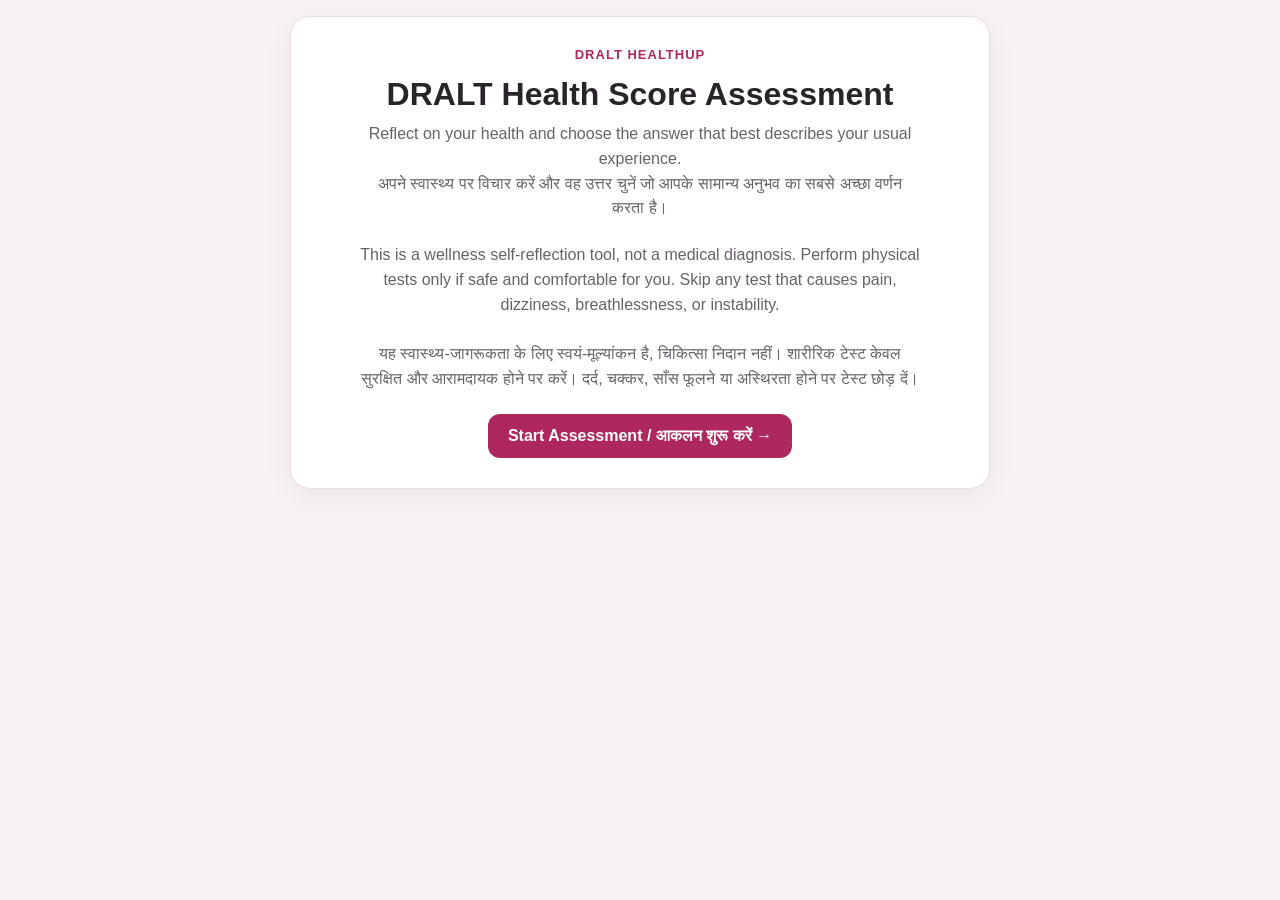
<file: health-score.html>
<!DOCTYPE html>
<html lang="en-hi">
<head>
<meta charset="UTF-8">
<meta name="viewport" content="width=device-width, initial-scale=1">
<title>DRALT Health Score Test | Masterclass</title>
<style>
:root{--brand:#AE275F;--ink:#29242a;--muted:#68616a;--bg:#f7f3f6;--line:#eadde4}
*{box-sizing:border-box}body{margin:0;background:var(--bg);font-family:Arial,"Noto Sans Devanagari",sans-serif;color:var(--ink);padding:16px}
.wrap{max-width:700px;margin:0 auto}.card{background:white;border:1px solid var(--line);border-radius:20px;padding:clamp(18px,4vw,30px);box-shadow:0 8px 28px #4c163010}
.brand{color:var(--brand);font-weight:800;letter-spacing:1px;font-size:13px;text-align:center}
h1{font-size:clamp(23px,5vw,32px);text-align:center;margin:12px 0 8px;line-height:1.25}
.lead{text-align:center;color:var(--muted);line-height:1.55;margin:0 auto 22px;max-width:560px}
.langs{display:flex;gap:12px;justify-content:center;margin:22px 0}.lang{border:2px solid var(--line);background:white;color:var(--brand);border-radius:12px;padding:13px 25px;font-size:17px;font-weight:700;cursor:pointer}.lang.active{border-color:var(--brand);background:#fff2f7;color:var(--brand)}
button{font:inherit}.primary,.secondary{border:0;border-radius:12px;padding:13px 20px;font-weight:700;cursor:pointer}.primary{background:var(--brand);color:white}.secondary{background:#f2e8ee;color:var(--brand)}
.actions{display:flex;justify-content:space-between;gap:12px;margin-top:22px}.actions button{min-width:105px}
.progress{height:7px;background:#eee5eb;border-radius:99px;overflow:hidden;margin:14px 0 8px}.bar{height:100%;background:var(--brand);width:0;transition:width .2s}
.stepmeta{text-align:center;color:var(--muted);font-size:13px;margin-bottom:18px}
.qtitle{font-size:clamp(19px,4vw,24px);line-height:1.45;margin:0 0 14px}
.desc{background:#fff7fa;border-left:4px solid var(--brand);padding:12px 14px;border-radius:8px;color:#55434d;font-size:14px;line-height:1.55;margin-bottom:17px}
.options{display:grid;gap:10px}.option{display:flex;align-items:flex-start;gap:12px;border:1px solid var(--line);border-radius:12px;padding:13px;cursor:pointer;line-height:1.45}.option:hover{border-color:#d28aa9}.option.selected{border:2px solid var(--brand);background:#fff4f8;padding:12px}.option input{accent-color:var(--brand);margin-top:3px;flex-shrink:0}
.calc{background:#f8f5f7;border:1px solid var(--line);padding:14px;border-radius:12px;margin:15px 0}.calc h3{margin:0 0 10px;font-size:16px}.calcgrid{display:grid;grid-template-columns:1fr 1fr;gap:10px}.calc label{display:block;font-size:13px;color:var(--muted);margin-bottom:5px}.calc input{width:100%;padding:10px;border:1px solid #d8cbd2;border-radius:8px;font-size:16px}.calcresult{font-size:14px;line-height:1.5;margin-top:10px;color:var(--brand);font-weight:700}
.result{text-align:center;padding:25px 0}.score{font-size:clamp(56px,14vw,90px);font-weight:800;color:var(--brand);line-height:1}.scorelabel{font-weight:800;letter-spacing:1px;margin-bottom:15px}
.smallnote{font-size:12px;color:var(--muted);line-height:1.5;text-align:center;margin-top:18px}
.hidden{display:none!important}
@media(max-width:480px){body{padding:10px}.calcgrid{grid-template-columns:1fr}.actions button{flex:1}}
</style>
</head>
<body>
<div class="wrap">
<div class="card" id="languagePage">
<div class="brand">DRALT HEALTHUP</div>
<h1 id="welcomeTitle">DRALT Health Score Assessment</h1>
<p class="lead" id="welcomeLead">Reflect on your health and choose the answer that best describes your usual experience.<br><span lang="hi">अपने स्वास्थ्य पर विचार करें और वह उत्तर चुनें जो आपके सामान्य अनुभव का सबसे अच्छा वर्णन करता है।</span></p>
<p class="lead" id="disclaimer">This is a wellness self-reflection tool, not a medical diagnosis. Perform physical tests only if safe and comfortable for you. Skip any test that causes pain, dizziness, breathlessness, or instability.<br><br><span lang="hi">यह स्वास्थ्य-जागरूकता के लिए स्वयं-मूल्यांकन है, चिकित्सा निदान नहीं। शारीरिक टेस्ट केवल सुरक्षित और आरामदायक होने पर करें। दर्द, चक्कर, साँस फूलने या अस्थिरता होने पर टेस्ट छोड़ दें।</span></p>
<div style="text-align:center"><button class="primary" id="startBtn" onclick="startTest()">Start Assessment / आकलन शुरू करें →</button></div>
</div>

<div class="card hidden" id="testPage">
<div class="brand">DRALT HEALTHUP</div>
<div class="progress"><div class="bar" id="bar"></div></div>
<div class="stepmeta" id="stepmeta"></div>
<h2 class="qtitle" id="question"></h2>
<div class="desc hidden" id="instruction"></div>
<div class="calc hidden" id="weightCalc">
<h3 id="calcTitle">Healthy weight reference calculator</h3>
<div class="calcgrid">
<div><label id="heightLabel" for="heightUnit">Height unit</label><select id="heightUnit" onchange="toggleHeightUnit();calculateWeight()" style="width:100%;padding:10px;border:1px solid #d8cbd2;border-radius:8px;font-size:16px;margin-bottom:8px"><option value="cm">Centimeters (cm)</option><option value="ft">Feet & Inches</option></select><input type="number" id="height" min="100" max="230" placeholder="e.g. 165" oninput="calculateWeight()"><div id="feetFields" class="hidden" style="display:flex;gap:8px"><input type="number" id="feet" min="3" max="8" placeholder="Feet" oninput="calculateWeight()"><input type="number" id="inches" min="0" max="11" placeholder="Inches" oninput="calculateWeight()"></div></div>
<div><label id="weightLabel" for="weight">Current weight (kg)</label><input type="number" id="weight" min="20" max="300" placeholder="e.g. 65" oninput="calculateWeight()"></div>
</div><div class="calcresult" id="calcresult"></div>
</div>
<div class="options" id="options"></div>
<div class="actions"><button class="secondary" id="backBtn" onclick="previous()" disabled>← Back</button><button class="primary" id="nextBtn" onclick="next()" disabled>Next →</button></div>
</div>

<div class="card hidden" id="resultPage">
<div class="brand">DRALT HEALTHUP</div>
<div class="result"><div class="scorelabel" id="scorelabel">YOUR DRALT HEALTH SCORE<br><span lang="hi">आपका DRALT स्वास्थ्य स्कोर</span></div><div class="score"><span id="score">0</span><span style="font-size:30px;color:#777"> / 100</span></div></div>
<p class="smallnote" id="resultnote">This score is for wellness awareness only and is not a diagnosis. Discuss persistent symptoms or concerns with a qualified healthcare professional.<br><br><span lang="hi">यह स्कोर केवल स्वास्थ्य-जागरूकता के लिए है, निदान नहीं। लगातार लक्षण या चिंता होने पर योग्य स्वास्थ्य विशेषज्ञ से सलाह लें।</span></p>
<div style="text-align:center;margin-top:20px"><button class="secondary" id="restartBtn" onclick="restart()">Restart Assessment / दोबारा आकलन करें</button></div>
</div>
</div>

<script>
const questions = [
{
en:{q:"How regular and comfortable is your daily bowel routine?",d:"Think about your usual bowel movement pattern, ease of passing stool, and whether you often experience constipation or discomfort.",o:["Often irregular; constipation or discomfort is frequent.","Irregular on many days; some discomfort.","Usually regular, with occasional difficulty.","Regular and comfortable on most days.","Consistently regular, comfortable, and effortless over time."]},
hi:{q:"आपका रोज़ का पेट साफ़ होने का रूटीन कितना नियमित और आरामदायक है?",d:"अपने आम शौच के रूटीन, मल त्याग में आसानी और कब्ज़ या परेशानी कितनी बार होती है—इस पर ध्यान दें।",o:["अक्सर अनियमित; कब्ज़ या परेशानी बार-बार होती है।","कई दिनों में अनियमितता या कुछ परेशानी होती है।","आमतौर पर नियमित; कभी-कभी परेशानी होती है।","अधिकतर दिनों में नियमित और आरामदायक।","लगातार नियमित, आरामदायक और बिना परेशानी के।"]},
},
{
en:{q:"What do you notice when you look at the coating on your tongue?",d:"In natural light, gently look at the top of your tongue. Do not scrape hard. Notice whether there is a coating and its colour (white, yellow, brown, green, or another unusual colour). Tongue appearance alone cannot diagnose a disease. If unusual coating persists or comes with pain, sores, or bad breath, seek dental/medical advice.",o:["Thick or widespread coating, or unusual colour (yellow, brown, green, or other) often present.","Clearly noticeable coating on many days.","Light coating sometimes; often clears with routine oral hygiene.","Tongue is usually mostly clear, with only a light occasional coating.","Tongue is consistently clear or has only a very thin, normal-looking coating; oral hygiene is regular."]},
hi:{q:"अपनी जीभ पर मौजूद परत को देखने पर आपको क्या दिखाई देता है?",d:"अच्छी प्राकृतिक रोशनी में जीभ के ऊपर वाले हिस्से को धीरे से देखें। ज़ोर से खुरचें नहीं। परत और उसका रंग देखें—सफेद, पीला, भूरा, हरा या कोई अन्य असामान्य रंग। केवल जीभ देखकर बीमारी का निदान नहीं किया जा सकता। यदि परत लगातार बनी रहे या दर्द, घाव अथवा दुर्गंध हो, तो दंत चिकित्सक/डॉक्टर से सलाह लें।",o:["मोटी या अधिक फैली परत, या पीला, भूरा, हरा अथवा अन्य असामान्य रंग अक्सर दिखता है।","कई दिनों में साफ़ दिखाई देने वाली परत होती है।","कभी-कभी हल्की परत दिखती है।","जीभ अधिकतर साफ़; कभी-कभी हल्की परत।","जीभ लगातार साफ़ या लगभग साफ़; नियमित मुख-सफाई।"]},
},
{
en:{q:"How often, and how much, do you eat fresh whole fruits?",d:"Count fresh whole fruits, not only juice. Think about your usual intake and quantity.",o:["I rarely or never eat fresh whole fruits.","I eat fresh whole fruits occasionally, in small quantities.","I eat fresh whole fruits once or twice a week or on several days in small quantities.","I eat fresh whole fruits daily in good quantities.","I eat one or more fruit-only meals in good quantity daily."]},
hi:{q:"आप ताज़े साबुत फल कितनी बार और कितनी मात्रा में खाते हैं?",d:"ताज़े साबुत फल गिनें, केवल जूस नहीं। अपनी सामान्य मात्रा और नियमितता पर ध्यान दें।",o:["मैं ताज़े साबुत फल बहुत कम या बिल्कुल नहीं खाता/खाती हूँ।","कभी-कभी थोड़ी मात्रा में फल खाता/खाती हूँ।","हफ्ते में एक या दो बार या कई दिनों में थोड़ी मात्रा में फल खाता/खाती हूँ।","रोज़ अच्छी मात्रा में ताज़े साबुत फल खाता/खाती हूँ।","रोज़ अच्छी मात्रा में एक या अधिक केवल-फल वाले भोजन करता/करती हूँ।"]},
},
{
en:{q:"What is your breathing rate after the gentle walking test?",d:"SAFETY FIRST: Skip if you have chest pain, dizziness, unusual breathlessness, balance concerns, or have been advised to avoid exertion. Walk gently for 1 minute at a comfortable pace. Rest for 30 seconds, then count breaths for a full 1 minute (one breath = one inhale and exhale). Stop if unwell. This is a self-check, not a clinical test.",o:["25 or more breaths in 1 minute.","20–24 breaths in 1 minute.","16–19 breaths in 1 minute.","12–15 breaths in 1 minute.","11 or fewer breaths in 1 minute."]},
hi:{q:"हल्की वॉक टेस्ट के बाद आपकी साँसों की दर कितनी है?",d:"पहले सुरक्षा: सीने में दर्द, चक्कर, असामान्य साँस फूलना, संतुलन की समस्या हो या डॉक्टर ने मेहनत से बचने को कहा हो तो टेस्ट छोड़ दें। आरामदायक गति से 1 मिनट हल्का चलें। 30 सेकंड आराम करें, फिर पूरे 1 मिनट साँसें गिनें (एक साँस = अंदर लेना और बाहर छोड़ना)। अस्वस्थ महसूस हो तो रुकें। यह स्वयं-जाँच है, क्लिनिकल टेस्ट नहीं।",o:["1 मिनट में 25 या अधिक साँसें।","1 मिनट में 20–24 साँसें।","1 मिनट में 16–19 साँसें।","1 मिनट में 12–15 साँसें।","1 मिनट में 11 या उससे कम साँसें।"]},
},
{
en:{q:"How often do you feel energetic during the day and rested after sleep?",d:"Think about your usual energy across the day and how refreshed you feel after a typical night's sleep.",o:["Often exhausted or unrefreshed.","Frequently low energy or poor rest.","Energy and freshness vary; some good days.","Usually energetic and reasonably refreshed.","Consistently feel well-rested and have steady, suitable energy through the day."]},
hi:{q:"दिन में आपकी ऊर्जा और नींद के बाद ताज़गी कैसी रहती है?",d:"दिनभर की आम ऊर्जा और रात की सामान्य नींद के बाद ताज़गी पर ध्यान दें।",o:["अक्सर बहुत थकान या नींद के बाद भी ताज़गी नहीं।","अक्सर ऊर्जा कम या आराम अधूरा लगता है।","ऊर्जा और ताज़गी बदलती रहती है; कुछ दिन अच्छे।","आमतौर पर ऊर्जा अच्छी और नींद के बाद ताज़गी।","लगातार पर्याप्त आराम और दिनभर स्थिर, उचित ऊर्जा।"]},
},
{
en:{q:"How comfortable and satisfied are you with your current body weight?",d:"Use the reference calculator below if you know your height and weight. BMI is only a rough screening reference for adults and does not define an ideal weight for everyone.",o:["My weight is a major concern and I have not sought appropriate guidance.","I have concerns and my habits/support need improvement.","Somewhat concerned; I am taking small steps.","Generally comfortable; weight and habits are reasonably well managed.","My weight is appropriate for my individual health context, and I maintain it with sustainable habits and professional guidance when needed."]},
hi:{q:"अपने वर्तमान शरीर के वज़न को लेकर आप कितने सहज और संतुष्ट हैं?",d:"यदि आपकी लंबाई और वज़न पता है, तो नीचे दिए गए संदर्भ कैलकुलेटर का उपयोग करें। BMI वयस्कों के लिए केवल एक सामान्य स्क्रीनिंग संदर्भ है; यह हर व्यक्ति का आदर्श वज़न तय नहीं करता।",o:["वज़न बड़ी चिंता है और उचित सलाह नहीं ली है।","चिंता है; आदतों या सहायता में सुधार की ज़रूरत है।","कुछ चिंता है; छोटे कदम उठा रहा/रही हूँ।","आमतौर पर संतुष्ट; वज़न और आदतें ठीक से संभली हुई हैं।","मेरी व्यक्तिगत स्वास्थ्य स्थिति के अनुसार वज़न उचित है और टिकाऊ आदतों से बनाए रखता/रखती हूँ; ज़रूरत पर विशेषज्ञ सलाह लेता/लेती हूँ।"]},
},
{
en:{q:"How many health conditions do you have, how serious are they, and how many medicines do you take daily or frequently?",d:"Consider the number of health conditions, their severity, and the number of medicines you take daily or frequently. Do not stop or change prescribed medicines to improve this score.",o:["Multiple serious diseases and 3 or more medicines daily/frequently.","Several diseases, including serious conditions, and 2 or more medicines.","One or more ongoing diseases of moderate severity and/or regular medicines.","Only mild/manageable condition(s), no regular medicines or only one medicine as prescribed.","Zero diseases and zero medicines for 5 or more years."]},
hi:{q:"आपको कितनी स्वास्थ्य समस्याएँ हैं, वे कितनी गंभीर हैं, और आप रोज़ाना या अक्सर कितनी दवाएँ लेते हैं?",d:"बीमारियों की संख्या, उनकी गंभीरता और रोज़ाना या अक्सर ली जाने वाली दवाओं की संख्या पर विचार करें। स्कोर बढ़ाने के लिए डॉक्टर की दवा बंद या बदलें नहीं।",o:["कई गंभीर बीमारियाँ और रोज़ाना/अक्सर 3 या अधिक दवाएँ।","कई बीमारियाँ, जिनमें गंभीर स्थितियाँ भी हों, और 2 या अधिक दवाएँ।","एक या अधिक जारी मध्यम गंभीरता की बीमारियाँ और/या नियमित दवाएँ।","केवल हल्की/संभालने योग्य समस्या(एँ), नियमित दवा नहीं या डॉक्टर के अनुसार केवल एक दवा।","5 या अधिक वर्षों से शून्य बीमारियाँ और शून्य दवाएँ।"]},
},
{
en:{q:"How flexible are your shoulders, knees, and spine?",d:"Perform these 3 tests gently. For the Shoulder Flexibility Test and Knee Flexibility Test, perform on BOTH left and right sides. Test 1 — Shoulder: raise one arm over the shoulder and bend it behind your head; bring the other arm behind your back from below and notice how close your fingers come. Switch arms and repeat. Test 2 — Knee: stand beside a stable chair or wall and hold support; bend one leg at the knee, bringing heel toward buttocks comfortably. Repeat on the other leg. Test 3 — Spine bending: stand with knees relaxed and slowly bend forward from hips/spine; notice comfortable range. The score reflects five assessments: left/right shoulder, left/right knee, and spine bending. Do not force or test through pain; skip if unsafe.",o:["Severe restriction across most or all five assessments.","Significant restriction in four or more assessments.","Moderate restriction in three or more assessments.","Mild restriction in one or more assessments; otherwise good movement.","Excellent, comfortable flexibility across all five assessments, without forcing."]},
hi:{q:"आपके कंधे, घुटने और रीढ़ की लचक कैसी है?",d:"इन 3 टेस्ट को धीरे और आराम से करें। Shoulder Flexibility और Knee Flexibility टेस्ट दोनों तरफ—बाएँ और दाएँ—करें। टेस्ट 1 — कंधा: एक हाथ को सिर के ऊपर से पीछे मोड़ें; दूसरा हाथ नीचे से पीठ के पीछे ले जाएँ और देखें कि उँगलियाँ कितनी पास आती हैं। फिर हाथ बदलकर दोहराएँ। टेस्ट 2 — घुटना: स्थिर कुर्सी या दीवार के पास खड़े होकर सहारा लें; एक पैर घुटने से मोड़ें और एड़ी को आराम से नितंब की ओर लाएँ। दूसरे पैर पर दोहराएँ। टेस्ट 3 — रीढ़ आगे झुकाना: घुटने ढीले रखकर खड़े हों और कूल्हों/रीढ़ से धीरे आगे झुकें; आरामदायक सीमा देखें। स्कोर पाँच जाँचों पर आधारित है: बायाँ/दायाँ कंधा, बायाँ/दायाँ घुटना और रीढ़ का झुकाव। ज़ोर न लगाएँ, दर्द में टेस्ट न करें; असुरक्षित हो तो छोड़ दें।",o:["पाँचों में से अधिकतर या सभी जाँचों में गंभीर कमी।","चार या अधिक जाँचों में स्पष्ट कमी।","तीन या अधिक जाँचों में मध्यम कमी।","एक या अधिक जाँचों में हल्की कमी; बाकी गति अच्छी।","बिना ज़ोर लगाए पाँचों जाँचों में उत्कृष्ट और आरामदायक लचक।"]},
},
{
en:{q:"How comfortably do you adapt to seasons, normal weather changes, and rain bathing?",d:"Think about your usual comfort. Do not deliberately expose yourself to extreme heat, cold, or unsafe conditions. Sun exposure should be healthy-duration and appropriate for your circumstances.",o:["Weather or seasonal changes often make me unwell or disrupt routine.","I often struggle with seasonal/weather changes or rain.","Sometimes uncomfortable; adaptation varies.","Comfortably adapt to most seasons, normal weather changes, and getting wet in rain.","Comfortable with healthy-duration sun exposure in all seasons, normal weather changes, and rain bathing, within safe conditions."]},
hi:{q:"आप मौसम, सामान्य मौसम बदलाव और बारिश में स्नान के साथ कितने सहजता से ढलते हैं?",d:"अपने सामान्य आराम पर ध्यान दें। जानबूझकर अत्यधिक गर्मी, ठंड या असुरक्षित परिस्थितियों में न जाएँ। धूप में रहना उचित अवधि और अपनी परिस्थिति के अनुसार सुरक्षित होना चाहिए।",o:["मौसम/ऋतु बदलाव से अक्सर अस्वस्थता या दिनचर्या बाधित होती है।","मौसम बदलाव या बारिश में अक्सर कठिनाई होती है।","कभी-कभी असहजता; ढलना बदलता रहता है।","अधिकतर मौसम, सामान्य बदलाव और बारिश में भीगने में सहज हूँ।","सभी ऋतुओं में उचित अवधि की स्वस्थ धूप, सामान्य मौसम बदलाव और बारिश में स्नान के साथ सुरक्षित सीमा में सहज हूँ।"]},
},
{
en:{q:"How long can you maintain balance on each leg during the balance test?",d:"SAFETY: Stand beside a sturdy counter or wall and keep support within reach. With eyes open, stand on one leg and time up to 60 seconds; then repeat on the other leg. Use your hand for support as needed. Do not try if dizzy, unstable, injured, or at risk of falling. Stop immediately if unsafe. Score based on the weaker side. This is a self-check, not a diagnosis.",o:["Unable to safely maintain balance on either leg, even with support.","Less than 10 seconds on at least one leg.","10–19 seconds on the weaker leg.","20–39 seconds on the weaker leg.","Comfortably and safely maintain balance for 60 seconds on each leg."]},
hi:{q:"Balance टेस्ट में आप प्रत्येक पैर पर कितनी देर संतुलन बनाए रख सकते हैं?",d:"सुरक्षा: मज़बूत काउंटर या दीवार के पास खड़े हों और सहारा पास रखें। आँखें खुली रखकर एक पैर पर अधिकतम 60 सेकंड समय लें; फिर दूसरे पैर पर दोहराएँ। ज़रूरत पर हाथ से सहारा लें। चक्कर, अस्थिरता, चोट या गिरने का जोखिम हो तो न करें। असुरक्षित लगे तो तुरंत रुकें। स्कोर कमज़ोर तरफ़ के आधार पर होगा। यह स्वयं-जाँच है, निदान नहीं।",o:["सहारे के साथ भी किसी पैर पर सुरक्षित संतुलन नहीं बना पाता/पाती।","कम से कम एक पैर पर 10 सेकंड से कम।","कमज़ोर पैर पर 10–19 सेकंड।","कमज़ोर पैर पर 20–39 सेकंड।","दोनों पैरों पर प्रत्येक 60 सेकंड तक आराम से और सुरक्षित संतुलन बनाए रख सकता/सकती हूँ।"]},
},
];

let current=0, answers=Array(10).fill(null);
const $=id=>document.getElementById(id);
function startTest(){current=0;answers=Array(10).fill(null);$("languagePage").classList.add("hidden");$("resultPage").classList.add("hidden");$("testPage").classList.remove("hidden");renderQuestion()}
function renderQuestion(){
const item=questions[current];
$("stepmeta").textContent=`QUESTION ${current+1} OF 10 / प्रश्न ${current+1} / 10`;
$("bar").style.width=((current+1)*10)+"%";
$("question").innerHTML=item.en.q+'<br><span lang="hi">'+item.hi.q+'</span>';
$("instruction").innerHTML=item.en.d+'<br><br><span lang="hi">'+item.hi.d+'</span>';
$("instruction").classList.remove("hidden");$("options").innerHTML="";
item.en.o.forEach((text,i)=>{
const label=document.createElement("label");
label.className="option"+(answers[current]===i?" selected":"");
label.innerHTML=`<input type="radio" name="answer" value="${i}"><span></span>`;
label.querySelector("span").innerHTML=text+'<br><span lang="hi">'+item.hi.o[i]+'</span>';
label.querySelector("input").checked=answers[current]===i;
label.onclick=()=>selectOption(i);
$("options").appendChild(label)
});
$("weightCalc").classList.toggle("hidden",current!==5);
$("backBtn").disabled=current===0;
$("nextBtn").disabled=answers[current]===null;
$("nextBtn").textContent=current===9?"Show Score / स्कोर देखें":"Next / आगे →";
$("backBtn").textContent="← Back / पीछे";
$("calcTitle").innerHTML="Normal weight range calculator / सामान्य वज़न सीमा कैलकुलेटर";
$("heightLabel").textContent="Height unit / लंबाई की इकाई";
$("weightLabel").textContent="Current weight (kg) / वर्तमान वज़न (किलो)";
$("heightUnit").options[0].text="Centimeters (cm) / सेंटीमीटर (सेमी)";
$("heightUnit").options[1].text="Feet & Inches / फीट और इंच";
}
function selectOption(i){answers[current]=i;renderQuestion()}
function next(){if(answers[current]===null)return;if(current<9){current++;renderQuestion()}else showResult()}
function previous(){if(current>0){current--;renderQuestion()}}
function showResult(){
const score=answers.reduce((sum,val)=>sum+(val*2.5),0);
$("testPage").classList.add("hidden");$("resultPage").classList.remove("hidden");
$("score").textContent=Math.round(score);
$("scorelabel").innerHTML="YOUR DRALT HEALTH SCORE<br><span lang=\"hi\">आपका DRALT स्वास्थ्य स्कोर</span>";
$("resultnote").innerHTML="This score is for wellness awareness only and is not a diagnosis. Discuss persistent symptoms or concerns with a qualified healthcare professional.<br><br><span lang=\"hi\">यह स्कोर केवल स्वास्थ्य-जागरूकता के लिए है, निदान नहीं। लगातार लक्षण या चिंता होने पर योग्य स्वास्थ्य विशेषज्ञ से सलाह लें।</span>";
$("restartBtn").textContent="Restart Assessment / दोबारा आकलन करें";
}
function toggleHeightUnit(){const ft=$("heightUnit").value==="ft";$("height").classList.toggle("hidden",ft);$("feetFields").classList.toggle("hidden",!ft);$("height").value="";$("feet").value="";$("inches").value="";}
function calculateWeight(){
let h;if($("heightUnit").value==="cm"){h=parseFloat($("height").value)}else{const f=parseFloat($("feet").value),i=parseFloat($("inches").value);if(Number.isFinite(f)&&Number.isFinite(i))h=(f*12+i)*2.54;}
if(h>=100&&h<=230){const hm=h/100,lo=18.5*hm*hm,hi=24.9*hm*hm;$("calcresult").textContent=`Normal weight range / सामान्य वज़न सीमा: ${lo.toFixed(1)}–${hi.toFixed(1)} kg / किलो`;}else $("calcresult").textContent="Enter your height to see the normal weight range / सामान्य वज़न सीमा देखने के लिए लंबाई दर्ज करें।"
}
function restart(){current=0;answers=Array(10).fill(null);$("resultPage").classList.add("hidden");$("languagePage").classList.remove("hidden")}
</script>
</body>
</html>
</file>
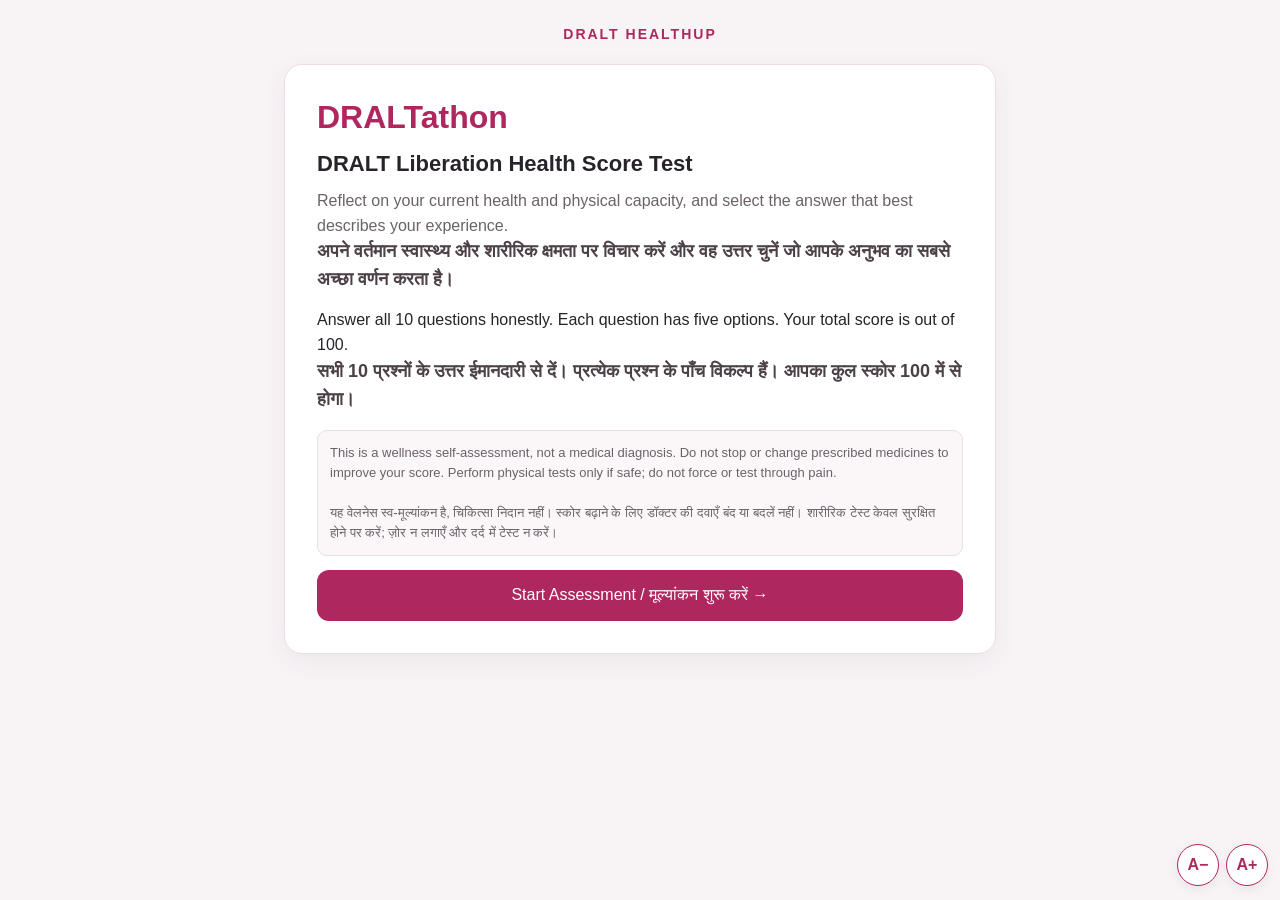
<file: liberation-score.html>
<!DOCTYPE html><html lang="en"><head><meta charset="UTF-8"><meta name="viewport" content="width=device-width,initial-scale=1.0"><title>DRALTathon | Liberation Health Score</title>
<style>
:root{--m:#AE275F;--md:#861846;--bg:#f8f4f6;--txt:#28232a;--muted:#6b6269;--border:#eadde4;--white:#fff;--scale:1}
*{box-sizing:border-box}body{margin:0;background:var(--bg);font-family:Arial,Helvetica,sans-serif;color:var(--txt);line-height:1.55;font-size:16px}.wrap{max-width:740px;margin:auto;padding:20px 14px 36px}.brand{text-align:center;color:var(--m);font-weight:800;letter-spacing:2px;font-size:14px;margin:4px 0 18px}.card{background:#fff;border:1px solid var(--border);border-radius:18px;padding:clamp(20px,5vw,32px);box-shadow:0 8px 28px rgba(70,20,45,.06)}h1{font-size:clamp(24px,5vw,32px);line-height:1.25;margin:0 0 10px;color:var(--m)}h2{font-size:22px;margin:0 0 8px}p{margin:8px 0 14px}.sub{color:var(--muted)}.primary{border:0;border-radius:12px;padding:13px 20px;font-weight:700;width:100%;margin-top:14px;background:var(--m);color:white;font:inherit;cursor:pointer}.primary:hover{background:var(--md)}button{font:inherit;cursor:pointer}.notice{font-size:13px;color:var(--muted);background:#fbf7f9;border:1px solid var(--border);padding:12px;border-radius:10px;margin-top:16px}.progressrow{display:flex;justify-content:space-between;gap:10px;font-size:13px;color:var(--muted);margin-bottom:8px}.track{height:8px;background:#f0e5eb;border-radius:20px;overflow:hidden;margin-bottom:18px}.bar{height:100%;background:var(--m);width:0;transition:width .2s}.qtitle{color:var(--m);font-weight:800;font-size:15px;line-height:1.3;margin:0 0 5px}.qtitlehi{color:var(--m);font-weight:800;font-size:15px;margin:0 0 12px}.question{font-size:calc(clamp(19px,4vw,23px)*var(--scale));font-weight:700;line-height:1.4;margin:0 0 8px}.hindi{font-size:calc(18px*var(--scale));font-weight:600;color:#4d4148;margin:8px 0 12px}.hint{font-size:calc(14px*var(--scale));color:var(--muted);margin:8px 0 18px}.options{display:grid;gap:10px}.option{display:flex;align-items:flex-start;gap:12px;text-align:left;width:100%;padding:14px;border:1.5px solid var(--border);border-radius:12px;background:#fff;color:var(--txt)}.option:hover{border-color:var(--m)}.option.selected{border-color:var(--m);background:#fcf2f7;box-shadow:0 0 0 1px var(--m)}.opttext{font-size:calc(15px*var(--scale))}.optHindi{display:block;color:var(--muted);margin-top:4px;font-size:calc(14px*var(--scale))}.nav{display:flex;gap:10px;margin-top:20px}.nav button{flex:1;border-radius:12px;padding:12px;border:1px solid var(--border);font-weight:700;background:#fff;color:var(--txt)}.nav .next{background:var(--m);color:#fff;border-color:var(--m)}.nav button:disabled{opacity:.4;cursor:not-allowed}.fonttools{position:fixed;right:12px;bottom:14px;z-index:9;display:flex;gap:7px}.fonttools button{border:1px solid var(--m);background:#fff;color:var(--m);font-weight:bold;border-radius:50%;width:42px;height:42px;box-shadow:0 3px 12px #0001}.hidden{display:none!important}.result{text-align:center}.score{font-size:56px;color:var(--m);font-weight:800;line-height:1.2;margin:14px 0}.resultband{font-size:22px;font-weight:800;color:var(--m)}.resultcopy{margin:16px 0}@media(max-width:480px){.wrap{padding:14px 10px 28px}.card{padding:20px 16px}.option{padding:12px}.progressrow{font-size:12px}.fonttools{right:8px;bottom:9px}.fonttools button{width:38px;height:38px}}
</style></head><body><div class="wrap"><div class="brand">DRALT HEALTHUP</div>
<main class="card" id="welcome"><h1>DRALTathon</h1><h2>DRALT Liberation Health Score Test</h2>
<p class="sub">Reflect on your current health and physical capacity, and select the answer that best describes your experience.<br><span class="hindi">अपने वर्तमान स्वास्थ्य और शारीरिक क्षमता पर विचार करें और वह उत्तर चुनें जो आपके अनुभव का सबसे अच्छा वर्णन करता है।</span></p>
<p>Answer all 10 questions honestly. Each question has five options. Your total score is out of 100.<br><span class="hindi">सभी 10 प्रश्नों के उत्तर ईमानदारी से दें। प्रत्येक प्रश्न के पाँच विकल्प हैं। आपका कुल स्कोर 100 में से होगा।</span></p>
<div class="notice">This is a wellness self-assessment, not a medical diagnosis. Do not stop or change prescribed medicines to improve your score. Perform physical tests only if safe; do not force or test through pain.<br><br>यह वेलनेस स्व-मूल्यांकन है, चिकित्सा निदान नहीं। स्कोर बढ़ाने के लिए डॉक्टर की दवाएँ बंद या बदलें नहीं। शारीरिक टेस्ट केवल सुरक्षित होने पर करें; ज़ोर न लगाएँ और दर्द में टेस्ट न करें।</div><button class="primary" onclick="start()">Start Assessment / मूल्यांकन शुरू करें →</button></main>
<main class="card hidden" id="quiz"><div class="progressrow"><span id="progressText"></span><span id="answeredText"></span></div><div class="track"><div class="bar" id="bar"></div></div><div class="qtitle" id="qtitle"></div><div class="qtitlehi" id="qtitlehi"></div><div class="question" id="question"></div><div class="hindi" id="questionHindi"></div><div class="hint" id="hint"></div><div class="options" id="options"></div><div class="nav"><button id="backBtn" onclick="back()">← Back / पीछे</button><button class="next" id="nextBtn" onclick="next()" disabled>Next / आगे →</button></div></main>
<main class="card hidden result" id="result"><div class="brand">DRALT HEALTHUP</div><h1 id="resultTitle">YOUR DRALT LIBERATION HEALTH SCORE<br><span class="hindi">आपका DRALT LIBERATION HEALTH SCORE</span></h1><div class="score"><span id="total">0</span><span style="font-size:22px"> / 100</span></div><div class="resultband" id="band"></div><p class="resultcopy" id="resultMessage"></p><div class="notice" id="resultDisclaimer">This is a wellness self-assessment, not a medical diagnosis. Results reflect your answers and do not replace professional evaluation. Do not stop or alter prescribed medicines to improve your score. Perform physical tests only if safe; do not force or test through pain.<br><br>यह वेलनेस स्व-मूल्यांकन है, चिकित्सा निदान नहीं। परिणाम आपके उत्तरों पर आधारित हैं और विशेषज्ञ मूल्यांकन का विकल्प नहीं हैं। स्कोर बढ़ाने के लिए डॉक्टर की दवाएँ बंद या बदलें नहीं। शारीरिक टेस्ट केवल सुरक्षित होने पर करें; ज़ोर न लगाएँ और दर्द में टेस्ट न करें।</div><button class="primary" onclick="restart()" id="restartBtn">Restart Assessment / मूल्यांकन फिर से शुरू करें</button></main></div>
<div class="fonttools" aria-label="Text size controls"><button onclick="changeFont(-1)" aria-label="Decrease font size">A−</button><button onclick="changeFont(1)" aria-label="Increase font size">A+</button></div>
<script>
const qs=[["Q1. PAIN FREEDOM | दर्द से मुक्ति", "How free are you from pain or physical discomfort in your daily life?", "आप अपने दैनिक जीवन में दर्द या शारीरिक असुविधा से कितने मुक्त हैं?", [["I experience frequent or severe pain that affects my daily activities.", "मुझे बार-बार या तेज़ दर्द होता है, जो मेरी दैनिक गतिविधियों को प्रभावित करता है।"], ["I experience pain regularly, although I can manage most daily activities.", "मुझे नियमित रूप से दर्द होता है, हालाँकि मैं अधिकांश दैनिक गतिविधियाँ कर पाता/पाती हूँ।"], ["I experience occasional pain or discomfort in different parts of my body.", "मुझे शरीर के विभिन्न हिस्सों में कभी-कभी दर्द या असुविधा होती है।"], ["I rarely experience pain, and it is usually mild and temporary.", "मुझे बहुत कम दर्द होता है, जो सामान्यतः हल्का और अस्थायी होता है।"], ["I have been completely free from pain and physical discomfort for a long time.", "मैं लंबे समय से दर्द और शारीरिक असुविधा से पूरी तरह मुक्त हूँ।"]], null], ["Q2. NATURAL WOUND HEALING | घावों का प्राकृतिक उपचार", "How quickly do your cuts or wounds heal naturally?", "आपके कट या घाव प्राकृतिक रूप से कितनी जल्दी ठीक होते हैं?", [["My wounds heal very slowly and often require considerable medical attention.", "मेरे घाव बहुत धीरे ठीक होते हैं और अक्सर काफी चिकित्सकीय देखभाल की आवश्यकता होती है।"], ["My wounds usually take longer than expected to heal.", "मेरे घाव सामान्य अपेक्षा से अधिक समय लेकर ठीक होते हैं।"], ["My wounds heal at an average or expected rate.", "मेरे घाव सामान्य गति से ठीक होते हैं।"], ["My wounds usually heal faster than average with minimal complications.", "मेरे घाव सामान्यतः औसत से तेज़ और कम जटिलताओं के साथ ठीक होते हैं।"], ["My cuts and wounds always heal naturally, without any medicines, at the best possible speed.", "मेरे कट और घाव हमेशा बिना किसी दवा के, प्राकृतिक रूप से और सर्वोत्तम संभव गति से ठीक होते हैं।"]], null], ["Q3. FLOOR SITTING & RISING CAPACITY | ज़मीन पर बैठने और उठने की क्षमता", "How easily and comfortably can you sit on the floor and get up without using your hands for support?", "आप बिना हाथों का सहारा लिए ज़मीन पर कितनी आसानी से बैठ और उठ सकते हैं?", [["I cannot sit on the floor or get up without substantial support.", "मैं पर्याप्त सहारे के बिना ज़मीन पर बैठ या उठ नहीं सकता/सकती।"], ["I can do it only with considerable difficulty or by using my hands.", "मैं यह काम काफी कठिनाई से या हाथों का सहारा लेकर कर पाता/पाती हूँ।"], ["I can sit and get up, but the movement is slow and requires effort.", "मैं बैठ और उठ सकता/सकती हूँ, लेकिन गति धीमी है और प्रयास करना पड़ता है।"], ["I can sit and get up comfortably without hand support, with slight difficulty.", "मैं बिना हाथों का सहारा लिए आराम से बैठ और उठ सकता/सकती हूँ, थोड़ी कठिनाई के साथ।"], ["I can sit on the floor and rise smoothly, easily and independently without using my hands.", "मैं बिना हाथों का सहारा लिए सहजता, आसानी और स्वतंत्रता से ज़मीन पर बैठ और उठ सकता/सकती हूँ।"]], null], ["Q4. STAIR CLIMBING CAPACITY | सीढ़ियाँ चढ़ने की क्षमता", "How many floors can you climb continuously at a comfortable pace without feeling breathless?", "आप बिना रुके, आरामदायक गति से और साँस फूलने की अनुभूति के बिना कितनी मंज़िलें चढ़ सकते हैं?", [["I struggle to climb even one floor comfortably.", "मुझे एक मंज़िल चढ़ने में भी काफी कठिनाई होती है।"], ["I can climb 1–2 floors, but I become noticeably breathless.", "मैं 1–2 मंज़िलें चढ़ सकता/सकती हूँ, लेकिन मेरी साँस स्पष्ट रूप से फूलती है।"], ["I can climb 3–4 floors with some breathlessness or effort.", "मैं 3–4 मंज़िलें कुछ साँस फूलने या प्रयास के साथ चढ़ सकता/सकती हूँ।"], ["I can climb 5–7 floors continuously with minimal breathlessness.", "मैं लगातार 5–7 मंज़िलें बहुत कम साँस फूलने के साथ चढ़ सकता/सकती हूँ।"], ["I can climb 10 or more floors continuously at a comfortable pace without breathlessness.", "मैं आरामदायक गति से लगातार 10 या अधिक मंज़िलें बिना साँस फूले चढ़ सकता/सकती हूँ।"]], null], ["Q5. 11 KM WALKING CAPACITY | 11 किमी चलने की क्षमता", "How quickly can you complete an 11 km walk at a good pace without unusual fatigue or breathlessness?", "आप अच्छी गति से 11 किमी की पैदल यात्रा कितने समय में पूरी कर सकते हैं, बिना असामान्य थकान या साँस फूलने के?", [["I cannot comfortably complete an 11 km walk.", "मैं 11 किमी की पैदल यात्रा आराम से पूरी नहीं कर सकता/सकती।"], ["I can complete 11 km in more than 180 minutes, with considerable effort.", "मैं 11 किमी 180 मिनट से अधिक समय में काफी प्रयास के साथ पूरा कर पाता/पाती हूँ।"], ["I can complete 11 km in 150–180 minutes at a moderate pace.", "मैं मध्यम गति से 11 किमी 150–180 मिनट में पूरा कर पाता/पाती हूँ।"], ["I can complete 11 km in 120–149 minutes at a good pace, with minimal fatigue.", "मैं अच्छी गति से 11 किमी 120–149 मिनट में बहुत कम थकान के साथ पूरा कर पाता/पाती हूँ।"], ["I can complete 11 km in 110 minutes or less at a good pace, without unusual fatigue or breathlessness.", "मैं अच्छी गति से 11 किमी 110 मिनट या उससे कम समय में बिना असामान्य थकान या साँस फूलने के पूरा कर पाता/पाती हूँ।"]], null], ["Q6. HEALTH CONDITION FREEDOM | बीमारी से मुक्ति", "How many ongoing health conditions do you have, and how serious are they?", "आपको कितनी लगातार बनी रहने वाली स्वास्थ्य समस्याएँ हैं और वे कितनी गंभीर हैं?", [["I have multiple serious or poorly controlled health conditions.", "मुझे कई गंभीर या ठीक से नियंत्रित न होने वाली स्वास्थ्य समस्याएँ हैं।"], ["I have several health conditions, including one or more serious conditions.", "मुझे कई स्वास्थ्य समस्याएँ हैं, जिनमें एक या अधिक गंभीर समस्याएँ शामिल हैं।"], ["I have one or more ongoing health conditions of moderate severity.", "मुझे एक या अधिक मध्यम गंभीरता की लगातार बनी रहने वाली स्वास्थ्य समस्याएँ हैं।"], ["I have only mild or well-managed health conditions.", "मुझे केवल हल्की या अच्छी तरह नियंत्रित स्वास्थ्य समस्याएँ हैं।"], ["I have had no disease for 5 or more years.", "मुझे पिछले 5 या उससे अधिक वर्षों से कोई बीमारी नहीं हुई है।"]], null], ["Q7. MEDICINE FREEDOM | दवाओं से मुक्ति", "How many medicines do you take daily or frequently for ongoing health conditions?", "आप लगातार बनी रहने वाली स्वास्थ्य समस्याओं के लिए रोज़ाना या अक्सर कितनी दवाएँ लेते हैं?", [["I take 3 or more medicines daily or frequently.", "मैं रोज़ाना या अक्सर 3 या अधिक दवाएँ लेता/लेती हूँ।"], ["I take 2 medicines daily or frequently.", "मैं रोज़ाना या अक्सर 2 दवाएँ लेता/लेती हूँ।"], ["I take 1 medicine daily or frequently.", "मैं रोज़ाना या अक्सर 1 दवा लेता/लेती हूँ।"], ["I do not take regular medicines, but I occasionally need medicines for ongoing health concerns.", "मैं नियमित दवाएँ नहीं लेता/लेती हूँ, लेकिन स्वास्थ्य संबंधी समस्याओं के लिए कभी-कभी दवाएँ लेनी पड़ती हैं।"], ["I have taken zero medicines for 5 or more years.", "मैंने पिछले 5 या उससे अधिक वर्षों से कोई भी दवा नहीं ली है।"]], "Consider medicines taken daily or frequently for ongoing health conditions. Do not stop or change prescribed medicines to improve your score.<br><br>लगातार बनी रहने वाली स्वास्थ्य समस्याओं के लिए रोज़ाना या अक्सर ली जाने वाली दवाओं पर विचार करें। स्कोर बढ़ाने के लिए डॉक्टर की दवा बंद या बदलें नहीं।"], ["Q8. SHOULDER FLEXIBILITY | कंधों की लचक", "How flexible are your shoulders in the behind-the-back shoulder flexibility test?", "पीठ के पीछे हाथ ले जाने वाले कंधे की लचक टेस्ट में आपके कंधे कितने लचीले हैं?", [["My fingertips remain very far apart on both sides.", "दोनों तरफ मेरी उँगलियों के बीच बहुत अधिक दूरी रहती है।"], ["My fingertips remain considerably apart on one or both sides.", "एक या दोनों तरफ मेरी उँगलियों के बीच काफी दूरी रहती है।"], ["My fingertips come close, but do not touch on one or both sides.", "एक या दोनों तरफ मेरी उँगलियाँ पास आती हैं, लेकिन छूती नहीं हैं।"], ["My fingertips touch on both sides comfortably.", "दोनों तरफ मेरी उँगलियाँ आराम से एक-दूसरे को छूती हैं।"], ["My fingertips overlap comfortably on both sides.", "दोनों तरफ मेरी उँगलियाँ आराम से एक-दूसरे के ऊपर आ जाती हैं।"]], "Perform on both left and right sides. Reach one arm over the shoulder and the other behind the back. Observe the distance between fingertips. Do not force the movement.<br><br>दोनों तरफ टेस्ट करें। एक हाथ कंधे के ऊपर से और दूसरा पीठ के पीछे से ले जाएँ। उँगलियों के बीच की दूरी देखें। ज़ोर न लगाएँ।"], ["Q9. KNEE FLEXIBILITY | घुटनों की लचक", "How comfortably can you bend both knees and bring your heels to touch your buttocks?", "आप दोनों घुटनों को मोड़कर एड़ियों को नितंबों से कितनी सहजता से छुआ सकते हैं?", [["I cannot bring either heel close to my buttocks.", "मैं किसी भी एड़ी को नितंबों के पास नहीं ला सकता/सकती।"], ["I can bring my heel only partway toward my buttock on one or both sides.", "मैं एक या दोनों तरफ एड़ी को केवल कुछ दूरी तक नितंबों की ओर ला सकता/सकती हूँ।"], ["My heel comes close to my buttock, but does not touch on one or both sides.", "एक या दोनों तरफ मेरी एड़ी नितंबों के पास आती है, लेकिन छूती नहीं है।"], ["My heel touches my buttock comfortably on both sides.", "दोनों तरफ मेरी एड़ी आराम से नितंबों को छूती है।"], ["My heel touches my buttock easily and comfortably on both sides, with excellent knee flexibility.", "दोनों तरफ मेरी एड़ी उत्कृष्ट घुटने की लचक के साथ आसानी से और आराम से नितंबों को छूती है।"]], "Stand beside a stable chair or wall and hold support. Bend one knee, bringing the heel toward the buttock. Repeat on the other leg.<br><br>स्थिर कुर्सी या दीवार के पास खड़े होकर सहारा लें। एक घुटना मोड़कर एड़ी को नितंब की ओर लाएँ। दूसरे पैर पर दोहराएँ।"], ["Q10. SPINE FLEXIBILITY | रीढ़ की लचक", "How far can you comfortably bend forward with your knees straight?", "आप घुटनों को सीधा रखते हुए आराम से कितनी दूर तक आगे झुक सकते हैं?", [["I can barely bend forward; my fingertips remain above my knees.", "मैं मुश्किल से आगे झुक पाता/पाती हूँ; मेरी उँगलियाँ घुटनों से ऊपर रहती हैं।"], ["My fingertips reach my knees or just below them.", "मेरी उँगलियाँ घुटनों तक या उनसे थोड़ा नीचे पहुँचती हैं।"], ["My fingertips reach my shins, but remain far from my toes.", "मेरी उँगलियाँ पिंडलियों तक पहुँचती हैं, लेकिन पंजों से काफी दूर रहती हैं।"], ["My fingertips reach my toes comfortably.", "मेरी उँगलियाँ आराम से मेरे पंजों तक पहुँचती हैं।"], ["I can comfortably place both palms flat on the floor with straight knees, without forcing.", "मैं घुटनों को सीधा रखते हुए बिना ज़ोर लगाए दोनों हथेलियाँ आराम से ज़मीन पर रख सकता/सकती हूँ।"]], "Stand with feet comfortably apart. Keep knees straight without locking them, and slowly bend forward from the hips and spine. Observe where your fingertips reach. Do not bounce or force.<br><br>पैर आराम से अलग रखकर खड़े हों। घुटनों को लॉक किए बिना सीधा रखें और कूल्हों/रीढ़ से धीरे आगे झुकें। देखें कि उँगलियाँ कहाँ तक पहुँचती हैं। झटका न दें या ज़ोर न लगाएँ।"]];
let index=0,answers=Array(qs.length).fill(null),fontScale=1;
const titlePairs=[['Pain Freedom','दर्द से मुक्ति'],['Natural Wound Healing','घावों का उपचार'],['Floor Sitting & Rising','ज़मीन पर बैठना और उठना'],['Stair Climbing','सीढ़ियाँ चढ़ना'],['11 km Walking','11 किमी चलना'],['Health Condition Freedom','बीमारी से मुक्ति'],['Medicine Freedom','दवाओं से मुक्ति'],['Shoulder Flexibility','कंधों की लचक'],['Knee Flexibility','घुटनों की लचक'],['Spine Flexibility','रीढ़ की लचक']];
function changeFont(d){fontScale=Math.min(1.3,Math.max(.85,fontScale+d*.08));document.documentElement.style.setProperty('--scale',fontScale)}
function start(){index=0;answers=Array(qs.length).fill(null);welcome.classList.add('hidden');result.classList.add('hidden');quiz.classList.remove('hidden');render()}
function render(){const q=qs[index],titles=titlePairs[index];progressText.textContent=`Question ${index+1} of ${qs.length} / प्रश्न ${index+1} / ${qs.length}`;answeredText.textContent=`Answered / उत्तर दिए: ${answers.filter(x=>x!==null).length}/${qs.length}`;bar.style.width=((index+1)/qs.length*100)+'%';qtitle.textContent=titles[0];qtitlehi.textContent=titles[1];question.textContent=q[1];questionHindi.textContent=q[2];hint.innerHTML=q[4]||'';options.innerHTML='';q[3].forEach((o,i)=>{let b=document.createElement('button');b.className='option'+(answers[index]===i?' selected':'');b.innerHTML=`<span class="opttext">${o[0]}<span class="optHindi">${o[1]}</span></span>`;b.onclick=()=>{answers[index]=i;render()};options.appendChild(b)});backBtn.textContent='← Back / पीछे';backBtn.disabled=index===0;nextBtn.textContent=index===qs.length-1?'View My Score / मेरा स्कोर देखें':'Next / आगे →';nextBtn.disabled=answers[index]===null}
function back(){if(index>0){index--;render()}}
function next(){if(answers[index]===null)return;if(index<qs.length-1){index++;render()}else showResult()}
function showResult(){let score=answers.reduce((s,a)=>s+(a+1)*2,0);quiz.classList.add('hidden');result.classList.remove('hidden');document.getElementById('total').textContent=score;let level,desc;if(score<=39){level='Very Low Liberation / बहुत कम लिबरेशन';desc='Your current health and physical capacity may have significant limitations. / आपकी वर्तमान स्वास्थ्य और शारीरिक क्षमता में महत्वपूर्ण सीमाएँ हो सकती हैं।'}else if(score<=59){level='Low Liberation / कम लिबरेशन';desc='There is considerable scope to improve your health and physical capacity. / आपके स्वास्थ्य और शारीरिक क्षमता में सुधार की काफी गुंजाइश है।'}else if(score<=79){level='Moderate Liberation / मध्यम लिबरेशन';desc='Your score indicates a moderate level, with areas that may benefit from improvement. / आपका स्कोर मध्यम स्तर दर्शाता है; कुछ क्षेत्रों में सुधार संभव है।'}else if(score<=89){level='High Liberation / उच्च लिबरेशन';desc='Your score indicates a good level of health freedom and physical capacity. / आपका स्कोर स्वास्थ्य स्वतंत्रता और शारीरिक क्षमता का अच्छा स्तर दर्शाता है।'}else{level='Excellent Liberation / उत्कृष्ट लिबरेशन';desc='Your responses indicate a high level across the assessed areas. / आपके उत्तर जाँचे गए क्षेत्रों में उच्च स्तर दर्शाते हैं।'}document.getElementById('band').textContent=level;document.getElementById('resultMessage').textContent=desc}
function restart(){result.classList.add('hidden');welcome.classList.remove('hidden')}
</script></body></html>
</file>
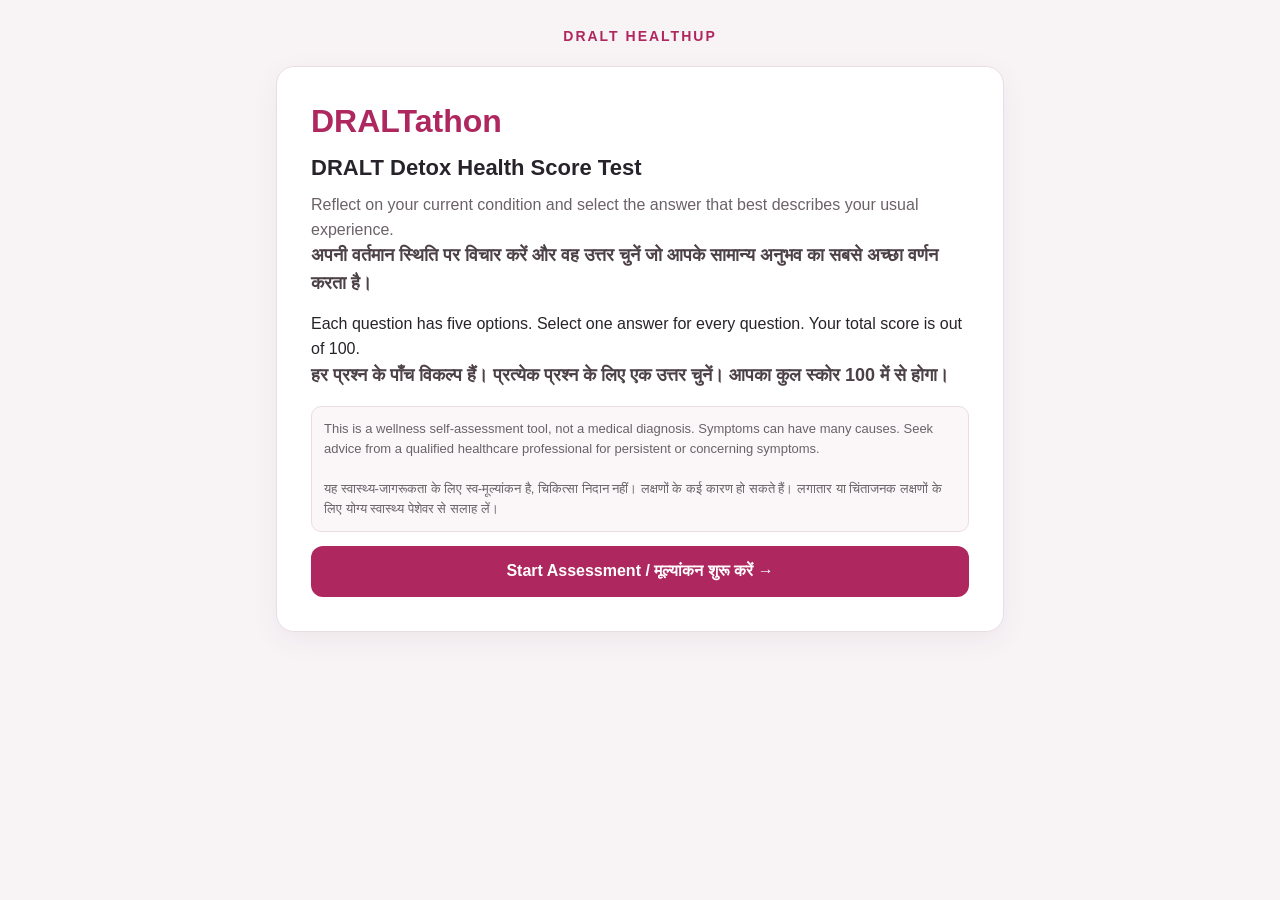
<file: mechanism-detox-score.html>
<!DOCTYPE html>
<html lang="en">
<head>
<meta charset="UTF-8">
<meta name="viewport" content="width=device-width, initial-scale=1.0">
<title>DRALTathon | DRALT Detox Health Score Test</title>
<style>
:root{--magenta:#AE275F;--magenta-dark:#861846;--bg:#f8f4f6;--text:#28232a;--muted:#6b6269;--border:#eadde4;--white:#fff}
*{box-sizing:border-box}
body{margin:0;background:var(--bg);font-family:Arial,Helvetica,sans-serif;color:var(--text);line-height:1.55}
.wrap{max-width:760px;margin:0 auto;padding:22px 16px 40px}
.brand{text-align:center;color:var(--magenta);font-weight:800;letter-spacing:2px;font-size:14px;margin:4px 0 18px}
.card{background:var(--white);border:1px solid var(--border);border-radius:18px;padding:clamp(20px,5vw,34px);box-shadow:0 8px 28px rgba(70,20,45,.06)}
h1{font-size:clamp(24px,5vw,32px);line-height:1.25;margin:0 0 10px;color:var(--magenta)}
h2{font-size:22px;margin:0 0 8px}
p{margin:8px 0 14px}
.sub{color:var(--muted)}
.langs{display:flex;gap:10px;margin:22px 0}
button{font:inherit;cursor:pointer}
.lang{flex:1;border:1px solid var(--magenta);border-radius:12px;padding:12px;background:#fff;color:var(--magenta);font-weight:700}
.lang.active,.primary{background:var(--magenta);color:#fff}
.primary{border:0;border-radius:12px;padding:13px 20px;font-weight:700;width:100%;margin-top:14px}
.primary:hover{background:var(--magenta-dark)}
.notice{font-size:13px;color:var(--muted);background:#fbf7f9;border:1px solid var(--border);padding:12px;border-radius:10px;margin-top:16px}
.progressrow{display:flex;justify-content:space-between;gap:12px;font-size:13px;color:var(--muted);margin-bottom:8px}
.track{height:8px;background:#f0e5eb;border-radius:20px;overflow:hidden;margin-bottom:22px}
.bar{height:100%;background:var(--magenta);width:0;transition:width .2s}
.qnum{color:var(--magenta);font-weight:800;font-size:13px;letter-spacing:1px;margin-bottom:6px}
.question{font-size:clamp(19px,4vw,23px);font-weight:700;line-height:1.4;margin-bottom:8px}
.hindi{font-size:18px;font-weight:600;color:#4d4148;margin:8px 0 12px}
.hint{font-size:14px;color:var(--muted);margin:8px 0 18px}
.options{display:grid;gap:10px}
.option{display:flex;align-items:flex-start;gap:12px;text-align:left;width:100%;padding:14px;border:1.5px solid var(--border);border-radius:12px;background:#fff;color:var(--text)}
.option:hover{border-color:var(--magenta)}
.option.selected{border-color:var(--magenta);background:#fcf2f7;box-shadow:0 0 0 1px var(--magenta)}
.scorepill{flex:0 0 34px;height:34px;border-radius:50%;display:grid;place-items:center;background:#f5e5ed;color:var(--magenta);font-weight:800}
.opttext{font-size:15px}
.optHindi{display:block;color:var(--muted);margin-top:4px;font-size:14px}
.nav{display:flex;gap:10px;margin-top:22px}
.nav button{flex:1;border-radius:12px;padding:12px;border:1px solid var(--border);font-weight:700;background:#fff;color:var(--text)}
.nav .next{background:var(--magenta);color:#fff;border-color:var(--magenta)}
.nav button:disabled{opacity:.4;cursor:not-allowed}
.result{text-align:center}
.score{font-size:56px;color:var(--magenta);font-weight:800;line-height:1.2;margin:14px 0}
.resultband{font-size:22px;font-weight:800;color:var(--magenta)}
.resultcopy{margin:16px 0}
.hidden{display:none!important}
@media(max-width:480px){.wrap{padding:14px 10px 28px}.card{padding:20px 16px}.option{padding:12px}}
</style>
</head>
<body>
<div class="wrap">
  <div class="brand">DRALT HEALTHUP</div>
  <main class="card" id="welcome">
    <h1>DRALTathon</h1>
    <h2>DRALT Detox Health Score Test</h2>
    <p class="sub" id="intro">Reflect on your current condition and select the answer that best describes your usual experience.<br><span class="hindi">अपनी वर्तमान स्थिति पर विचार करें और वह उत्तर चुनें जो आपके सामान्य अनुभव का सबसे अच्छा वर्णन करता है।</span></p>
    <p id="instruction">Each question has five options. Select one answer for every question. Your total score is out of 100.<br><span class="hindi">हर प्रश्न के पाँच विकल्प हैं। प्रत्येक प्रश्न के लिए एक उत्तर चुनें। आपका कुल स्कोर 100 में से होगा।</span></p>
    <div class="notice" id="disclaimer">This is a wellness self-assessment tool, not a medical diagnosis. Symptoms can have many causes. Seek advice from a qualified healthcare professional for persistent or concerning symptoms.<br><br>यह स्वास्थ्य-जागरूकता के लिए स्व-मूल्यांकन है, चिकित्सा निदान नहीं। लक्षणों के कई कारण हो सकते हैं। लगातार या चिंताजनक लक्षणों के लिए योग्य स्वास्थ्य पेशेवर से सलाह लें।</div>
    <button class="primary" id="startBtn" onclick="start()">Start Assessment / मूल्यांकन शुरू करें →</button>
  </main>
  <main class="card hidden" id="quiz">
    <div class="progressrow"><span id="progressText">Question 1 of 10</span><span id="answeredText">Answered: 0/10</span></div>
    <div class="track"><div class="bar" id="bar"></div></div>
    <div class="qnum" id="qnum">QUESTION 1</div>
    <div class="question" id="question"></div>
    <div class="hindi" id="questionHindi"></div>
    <div class="hint" id="hint"></div>
    <div class="options" id="options"></div>
    <div class="nav">
      <button id="backBtn" onclick="back()">← Back</button>
      <button class="next" id="nextBtn" onclick="next()" disabled>Next →</button>
    </div>
  </main>
  <main class="card hidden result" id="result">
    <div class="brand">DRALT HEALTHUP</div>
    <h1 id="resultTitle">YOUR DRALT DETOX HEALTH SCORE<br><span class="hindi">आपका DRALT DETOX HEALTH SCORE</span></h1>
    <div class="score"><span id="total">0</span><span style="font-size:22px"> / 100</span></div>
    <div class="resultband" id="band"></div>
    <p class="resultcopy" id="resultMessage"></p>
    <div class="notice" id="resultDisclaimer">This score is for wellness awareness only and is not a diagnosis. Discuss persistent symptoms or concerns with a qualified healthcare professional.<br><br>यह स्कोर केवल स्वास्थ्य-जागरूकता के लिए है, निदान नहीं। लगातार लक्षणों या चिंताओं के लिए योग्य स्वास्थ्य पेशेवर से चर्चा करें।</div>
    <button class="primary" onclick="restart()" id="restartBtn">Restart Assessment / मूल्यांकन फिर से शुरू करें</button>
  </main>
</div>
<script>
const questions = [
{en:"How regular and comfortable is your daily bowel routine?",hi:"आपकी दैनिक मल त्याग की प्रक्रिया कितनी नियमित और आरामदायक है?",hintEn:"Think about your usual bowel movement pattern, ease of passing stool, and whether you often experience constipation or discomfort.",hintHi:"अपने सामान्य मल त्याग के पैटर्न, मल त्यागने में आसानी और कब्ज़ या परेशानी की आवृत्ति पर विचार करें।",opts:[
["Often irregular; constipation or discomfort is frequent.","अक्सर अनियमित; कब्ज़ या परेशानी बार-बार होती है।",1],
["Irregular on many days; some discomfort.","कई दिनों तक अनियमित; कुछ परेशानी होती है।",3],
["Usually regular, with occasional difficulty.","सामान्यतः नियमित; कभी-कभी परेशानी होती है।",5],
["Regular and comfortable on most days.","अधिकांश दिनों में नियमित और आरामदायक।",8],
["Always consistently regular, comfortable, quick, and effortless.","हमेशा नियमित, आरामदायक, जल्दी और बिना किसी प्रयास के।",10]]},
{en:"How comfortably and regularly do you urinate?",hi:"आप कितनी आरामदायक और नियमित रूप से पेशाब करते हैं?",hintEn:"Consider your usual urination pattern and whether you experience difficulty or discomfort.",hintHi:"अपने सामान्य पेशाब के पैटर्न और किसी कठिनाई या परेशानी पर विचार करें।",opts:[
["I frequently experience difficulty or discomfort during urination.","मुझे अक्सर पेशाब करने में कठिनाई या परेशानी होती है।",1],
["Urination is often uncomfortable or irregular.","पेशाब करना अक्सर असहज या अनियमित होता है।",3],
["Generally okay, but I occasionally experience discomfort or irregularity.","सामान्यतः ठीक, लेकिन कभी-कभी परेशानी या अनियमितता होती है।",5],
["Urination is comfortable and mostly regular.","पेशाब करना आरामदायक और अधिकांशतः नियमित होता है।",8],
["Urination is consistently comfortable and regular.","पेशाब करना हमेशा आरामदायक और नियमित होता है।",10]]},
{en:"How naturally and appropriately does your body sweat?",hi:"आपके शरीर को कितनी स्वाभाविक और उचित मात्रा में पसीना आता है?",hintEn:"Consider sweating during activity or heat, as well as unexplained excessive sweating.",hintHi:"गतिविधि या गर्मी में पसीना आने के साथ-साथ बिना कारण अत्यधिक पसीना आने पर भी विचार करें।",opts:[
["I rarely sweat during activity or heat, OR I sweat excessively without an apparent reason.","गतिविधि या गर्मी में भी बहुत कम पसीना आता है, या बिना स्पष्ट कारण अत्यधिक पसीना आता है।",1],
["My sweating is often inadequate or excessive, even when not appropriate.","मुझे अक्सर आवश्यकता से कम या अधिक पसीना आता है, अनुचित परिस्थितियों में भी।",3],
["Sometimes appropriate, but I occasionally sweat too little or too much.","कभी उचित पसीना आता है, लेकिन कभी कम या अधिक पसीना आता है।",5],
["I sweat appropriately during activity or hot weather, with occasional minor irregularities.","गतिविधि या गर्म मौसम में उचित पसीना आता है; कभी-कभी मामूली अनियमितता होती है।",8],
["My body sweats naturally according to activity and weather, without unexplained excessive sweating.","गतिविधि और मौसम के अनुसार स्वाभाविक पसीना आता है; बिना कारण अत्यधिक पसीना नहीं आता।",10]]},
{en:"How healthy and clear is your skin without frequent rashes, pimples or itching?",hi:"बार-बार चकत्ते, मुंहासे या खुजली हुए बिना आपकी त्वचा कितनी स्वस्थ और साफ रहती है?",hintEn:"Think about the frequency of skin irritation or other recurring skin concerns.",hintHi:"त्वचा में जलन या बार-बार होने वाली अन्य समस्याओं की आवृत्ति पर विचार करें।",opts:[
["My skin frequently has rashes, pimples, itching or other problems.","मेरी त्वचा पर अक्सर चकत्ते, मुंहासे, खुजली या अन्य समस्याएँ होती हैं।",1],
["I experience skin problems regularly.","मुझे नियमित रूप से त्वचा संबंधी समस्याएँ होती हैं।",3],
["My skin is generally okay, but I occasionally experience problems.","मेरी त्वचा सामान्यतः ठीक रहती है, लेकिन कभी-कभी समस्याएँ होती हैं।",5],
["My skin is mostly healthy and clear.","मेरी त्वचा अधिकांशतः स्वस्थ और साफ रहती है।",8],
["My skin is consistently healthy and clear, with minimal issues.","मेरी त्वचा हमेशा स्वस्थ और साफ रहती है; समस्याएँ बहुत कम होती हैं।",10]]},
{en:"How free are you from bloating and gas?",hi:"आप पेट फूलने और गैस की समस्या से कितने मुक्त रहते हैं?",hintEn:"Consider bloating or gas at any time — before meals, after meals, or unrelated to meals.",hintHi:"भोजन से पहले, भोजन के बाद या भोजन से संबंधित न होने पर भी पेट फूलने और गैस की समस्या पर विचार करें।",opts:[
["I experience bloating and gas very frequently.","मुझे बहुत बार पेट फूलने और गैस की समस्या होती है।",1],
["I frequently experience bloating or gas.","मुझे अक्सर पेट फूलने या गैस की समस्या होती है।",3],
["I occasionally experience bloating or gas.","मुझे कभी-कभी पेट फूलने या गैस की समस्या होती है।",5],
["I rarely experience bloating or gas.","मुझे बहुत कम पेट फूलने या गैस की समस्या होती है।",8],
["I never experience bloating or gas.","मुझे कभी भी पेट फूलने या गैस की समस्या नहीं होती।",10]]},
{en:"How free are you from acidity, heartburn, and acid reflux?",hi:"आप एसिडिटी, सीने में जलन और एसिड रिफ्लक्स की समस्या से कितने मुक्त रहते हैं?",hintEn:"Consider how often you experience these symptoms.",hintHi:"इन लक्षणों के होने की आवृत्ति पर विचार करें।",opts:[
["I experience acidity, heartburn, or acid reflux very frequently.","मुझे बहुत बार एसिडिटी, सीने में जलन या एसिड रिफ्लक्स होता है।",1],
["I frequently experience acidity or heartburn.","मुझे अक्सर एसिडिटी या सीने में जलन होती है।",3],
["I occasionally experience acidity or heartburn.","मुझे कभी-कभी एसिडिटी या सीने में जलन होती है।",5],
["I rarely experience acidity or heartburn.","मुझे बहुत कम एसिडिटी या सीने में जलन होती है।",8],
["I never experience acidity, heartburn, or acid reflux.","मुझे कभी भी एसिडिटी, सीने में जलन या एसिड रिफ्लक्स नहीं होता।",10]]},
{en:"How clean and pink is your tongue without a thick coating?",hi:"आपकी जीभ मोटी परत के बिना कितनी साफ और गुलाबी रहती है?",hintEn:"Observe your tongue’s usual appearance.",hintHi:"अपनी जीभ के सामान्य रूप पर ध्यान दें।",opts:[
["My tongue frequently has a thick coating and appears unhealthy.","मेरी जीभ पर अक्सर मोटी परत रहती है और वह अस्वस्थ दिखाई देती है।",1],
["My tongue usually has a noticeable coating.","मेरी जीभ पर सामान्यतः स्पष्ट परत रहती है।",3],
["My tongue sometimes appears clean, but a coating regularly appears.","मेरी जीभ कभी साफ रहती है, लेकिन नियमित रूप से परत दिखाई देती है।",5],
["My tongue is mostly clean and pink, with occasional coating.","मेरी जीभ अधिकांशतः साफ और गुलाबी रहती है; कभी-कभी परत होती है।",8],
["My tongue is consistently clean and pink without any coating.","मेरी जीभ हमेशा साफ और गुलाबी रहती है, बिना किसी परत के।",10]]},
{en:"How light, fresh and energetic does your body generally feel?",hi:"आपका शरीर सामान्यतः कितना हल्का, तरोताज़ा और ऊर्जावान महसूस होता है?",hintEn:"Think about your usual feeling of heaviness or freshness during the day.",hintHi:"दिन के दौरान शरीर में सामान्य भारीपन या ताज़गी के अनुभव पर विचार करें।",opts:[
["My body frequently feels heavy, sluggish and exhausted.","मेरा शरीर अक्सर भारी, सुस्त और थका हुआ महसूस होता है।",1],
["I often feel heaviness and low energy.","मुझे अक्सर भारीपन और कम ऊर्जा महसूस होती है।",3],
["I sometimes feel light and fresh, but heaviness also occurs.","कभी हल्कापन और ताज़गी महसूस होती है, लेकिन भारीपन भी होता है।",5],
["I mostly feel light, fresh and energetic.","मैं अधिकांशतः हल्का, तरोताज़ा और ऊर्जावान महसूस करता/करती हूँ।",8],
["I consistently feel light, fresh and energetic throughout the day.","मैं पूरे दिन हमेशा हल्का, तरोताज़ा और ऊर्जावान महसूस करता/करती हूँ।",10]]},
{en:"How healthy and balanced is your appetite?",hi:"आपकी भूख कितनी स्वस्थ और संतुलित है?",hintEn:"Consider your usual appetite pattern.",hintHi:"अपनी सामान्य भूख के पैटर्न पर विचार करें।",opts:[
["My appetite is very poor or highly irregular.","मेरी भूख बहुत कम या अत्यधिक अनियमित रहती है।",1],
["My appetite is often low, excessive or irregular.","मेरी भूख अक्सर कम, बहुत अधिक या अनियमित रहती है।",3],
["My appetite is moderately balanced, with occasional irregularity.","मेरी भूख कुछ हद तक संतुलित है, लेकिन कभी-कभी अनियमित रहती है।",5],
["My appetite is mostly healthy and balanced.","मेरी भूख अधिकांशतः स्वस्थ और संतुलित रहती है।",8],
["My appetite is consistently healthy, balanced and appropriate.","मेरी भूख हमेशा स्वस्थ, संतुलित और उचित रहती है।",10]]},
{en:"How frequently do you experience unpleasant breath or body odour, even after maintaining regular personal hygiene?",hi:"नियमित व्यक्तिगत स्वच्छता बनाए रखने के बावजूद आपको कितनी बार सांसों या शरीर से अप्रिय दुर्गंध की समस्या होती है?",hintEn:"Consider both breath odour and body odour.",hintHi:"सांसों और शरीर दोनों की दुर्गंध पर विचार करें।",opts:[
["I frequently experience unpleasant breath or body odour.","मुझे अक्सर सांसों या शरीर से अप्रिय दुर्गंध आती है।",1],
["I experience unpleasant breath or body odour on many days.","मुझे कई दिनों में सांसों या शरीर से अप्रिय दुर्गंध आती है।",3],
["I occasionally experience unpleasant breath or body odour.","मुझे कभी-कभी सांसों या शरीर से अप्रिय दुर्गंध आती है।",5],
["I rarely experience unpleasant breath or body odour.","मुझे बहुत कम सांसों या शरीर से अप्रिय दुर्गंध आती है।",8],
["I never experience unpleasant breath or body odour.","मुझे कभी भी सांसों या शरीर से अप्रिय दुर्गंध नहीं आती है।",10]]}
];
let index=0, answers=Array(questions.length).fill(null);
function start(){index=0;answers=Array(questions.length).fill(null);document.getElementById('welcome').classList.add('hidden');document.getElementById('result').classList.add('hidden');document.getElementById('quiz').classList.remove('hidden');render();}
function render(){let q=questions[index];document.getElementById('progressText').textContent=`Question ${index+1} of ${questions.length} / प्रश्न ${index+1} / ${questions.length}`;
document.getElementById('answeredText').textContent=`Answered / उत्तर दिए: ${answers.filter(x=>x!==null).length}/${questions.length}`;
document.getElementById('bar').style.width=((index+1)/questions.length*100)+'%';document.getElementById('qnum').textContent=`QUESTION ${index+1} / प्रश्न ${index+1}`;
document.getElementById('question').textContent=q.en;document.getElementById('questionHindi').textContent=q.hi;document.getElementById('hint').innerHTML=q.hintEn+'<br><span class="hindi">'+q.hintHi+'</span>';
const opts=document.getElementById('options');opts.innerHTML='';q.opts.forEach((o,i)=>{let b=document.createElement('button');b.className='option'+(answers[index]===i?' selected':'');b.innerHTML=`<span class="scorepill">${o[2]}</span><span class="opttext">${o[0]}<span class="optHindi">${o[1]}</span></span>`;b.onclick=()=>{answers[index]=i;render();};opts.appendChild(b);});
document.getElementById('backBtn').textContent='← Back / पीछे';document.getElementById('backBtn').disabled=index===0;
document.getElementById('nextBtn').textContent=index===questions.length-1?'View Score / स्कोर देखें':'Next / आगे →';document.getElementById('nextBtn').disabled=answers[index]===null;}
function back(){if(index>0){index--;render();}}
function next(){if(answers[index]===null)return;if(index<questions.length-1){index++;render();}else showResult();}
function showResult(){
let total=answers.reduce((sum,a,i)=>sum+questions[i].opts[a][2],0);
document.getElementById('quiz').classList.add('hidden');
document.getElementById('result').classList.remove('hidden');
document.getElementById('total').textContent=total;
let band,msg;
if(total>=90){band='Excellent / उत्कृष्ट';msg='Your self-reported score is in the excellent range. Continue to observe your wellbeing habits. / आपका स्व-मूल्यांकन स्कोर उत्कृष्ट श्रेणी में है। अपनी स्वास्थ्य आदतों पर ध्यान बनाए रखें।';}
else if(total>=80){band='Very Good / बहुत अच्छा';msg='Your self-reported score is in the very good range. / आपका स्व-मूल्यांकन स्कोर बहुत अच्छी श्रेणी में है।';}
else if(total>=70){band='Good / अच्छा';msg='Your self-reported score is in the good range. / आपका स्व-मूल्यांकन स्कोर अच्छी श्रेणी में है।';}
else if(total>=60){band='Fair / संतोषजनक';msg='Some responses suggest areas you may wish to reflect on. / कुछ उत्तर ऐसे क्षेत्रों की ओर संकेत करते हैं जिन पर आप विचार कर सकते हैं।';}
else if(total>=40){band='Needs Improvement / सुधार की आवश्यकता';msg='Your responses suggest several symptoms or concerns. Consider discussing persistent symptoms with a healthcare professional. / आपके उत्तर कई लक्षणों या चिंताओं की ओर संकेत करते हैं। लगातार लक्षणों के लिए स्वास्थ्य पेशेवर से चर्चा करें।';}
else{band='Poor / कम';msg='Your responses indicate notable symptom concerns. Consider seeking guidance from a qualified healthcare professional. / आपके उत्तर उल्लेखनीय लक्षणों की चिंताओं की ओर संकेत करते हैं। योग्य स्वास्थ्य पेशेवर से मार्गदर्शन लेने पर विचार करें।';}
document.getElementById('band').textContent=band;
document.getElementById('resultMessage').textContent=msg;
document.getElementById('resultTitle').innerHTML='YOUR DRALT DETOX HEALTH SCORE<br><span class="hindi">आपका DRALT DETOX HEALTH SCORE</span>';
document.getElementById('restartBtn').textContent='Restart Assessment / मूल्यांकन फिर से शुरू करें';
document.getElementById('resultDisclaimer').innerHTML='This score is for wellness awareness only and is not a diagnosis. Discuss persistent symptoms or concerns with a qualified healthcare professional.<br><br>यह स्कोर केवल स्वास्थ्य-जागरूकता के लिए है, निदान नहीं। लगातार लक्षणों या चिंताओं के लिए योग्य स्वास्थ्य पेशेवर से चर्चा करें।';
}
function restart(){document.getElementById('result').classList.add('hidden');document.getElementById('welcome').classList.remove('hidden');}
</script>
</body>
</html>
</file>
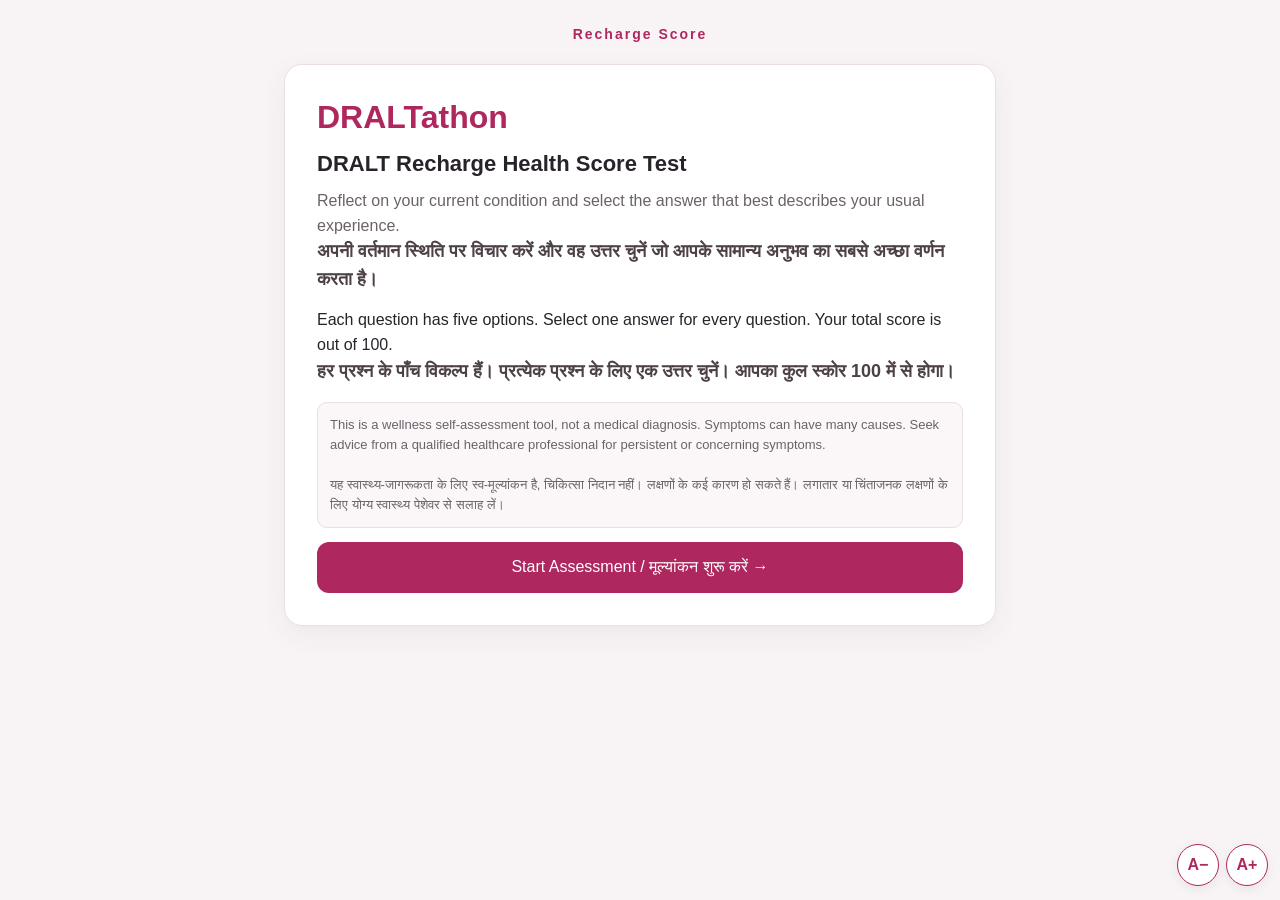
<file: recharge-score.html>
<!DOCTYPE html><html lang="en"><head><meta charset="UTF-8"><meta name="viewport" content="width=device-width, initial-scale=1.0"><title>DRALTathon | Recharge Health Score</title>
<style>
:root{--m:#AE275F;--md:#861846;--bg:#f8f4f6;--txt:#28232a;--muted:#6b6269;--border:#eadde4;--white:#fff;--scale:1}
*{box-sizing:border-box}body{margin:0;background:var(--bg);font-family:Arial,Helvetica,sans-serif;color:var(--txt);line-height:1.55;font-size:16px}
.wrap{max-width:740px;margin:auto;padding:20px 14px 36px}.brand{text-align:center;color:var(--m);font-weight:800;letter-spacing:2px;font-size:14px;margin:4px 0 18px}
.card{background:#fff;border:1px solid var(--border);border-radius:18px;padding:clamp(20px,5vw,32px);box-shadow:0 8px 28px rgba(70,20,45,.06)}
h1{font-size:clamp(24px,5vw,32px);line-height:1.25;margin:0 0 10px;color:var(--m)}h2{font-size:22px;margin:0 0 8px}p{margin:8px 0 14px}.sub{color:var(--muted)}
.primary{border:0;border-radius:12px;padding:13px 20px;font-weight:700;width:100%;margin-top:14px;background:var(--m);color:white;font:inherit;cursor:pointer}.primary:hover{background:var(--md)}button{font:inherit;cursor:pointer}
.notice{font-size:13px;color:var(--muted);background:#fbf7f9;border:1px solid var(--border);padding:12px;border-radius:10px;margin-top:16px}
.progressrow{display:flex;justify-content:space-between;gap:10px;font-size:13px;color:var(--muted);margin-bottom:8px}.progresshi{display:flex;justify-content:space-between;gap:10px;font-size:15px;font-weight:800;color:#4d4148;margin:0 0 8px}.track{height:8px;background:#f0e5eb;border-radius:20px;overflow:hidden;margin-bottom:18px}.bar{height:100%;background:var(--m);width:0;transition:width .2s}
.qtitle{color:#AE275F;font-weight:800;font-size:18px;line-height:1.3;margin:0 0 12px}.question{font-size:calc(clamp(19px,4vw,23px)*var(--scale));font-weight:700;line-height:1.4;margin:0 0 8px}.hindi{font-size:calc(18px*var(--scale));font-weight:600;color:#4d4148;margin:8px 0 12px}.hint{font-size:calc(14px*var(--scale));color:var(--muted);margin:8px 0 18px}
.options{display:grid;gap:10px}.option{display:flex;align-items:flex-start;gap:12px;text-align:left;width:100%;padding:14px;border:1.5px solid var(--border);border-radius:12px;background:#fff;color:var(--txt)}.option:hover{border-color:var(--m)}.option.selected{border-color:var(--m);background:#fcf2f7;box-shadow:0 0 0 1px var(--m)}.opttext{font-size:calc(15px*var(--scale))}.optHindi{display:block;color:var(--muted);margin-top:4px;font-size:calc(14px*var(--scale))}
.nav{display:flex;gap:10px;margin-top:20px}.nav button{flex:1;border-radius:12px;padding:12px;border:1px solid var(--border);font-weight:700;background:#fff;color:var(--txt)}.nav .next{background:var(--m);color:#fff;border-color:var(--m)}.nav button:disabled{opacity:.4;cursor:not-allowed}
.fonttools{position:fixed;right:12px;bottom:14px;z-index:9;display:flex;gap:7px}.fonttools button{border:1px solid var(--m);background:#fff;color:var(--m);font-weight:bold;border-radius:50%;width:42px;height:42px;box-shadow:0 3px 12px #0001}.hidden{display:none!important}.result{text-align:center}.score{font-size:56px;color:var(--m);font-weight:800;line-height:1.2;margin:14px 0}.resultband{font-size:22px;font-weight:800;color:var(--m)}.resultcopy{margin:16px 0}
@media(max-width:480px){.wrap{padding:14px 10px 28px}.card{padding:20px 16px}.option{padding:12px}.progressrow{font-size:12px}.fonttools{right:8px;bottom:9px}.fonttools button{width:38px;height:38px}}
</style></head><body><div class="wrap"><div class="brand">Recharge Score</div>
<main class="card" id="welcome"><h1>DRALTathon</h1><h2>DRALT Recharge Health Score Test</h2>
<p class="sub">Reflect on your current condition and select the answer that best describes your usual experience.<br><span class="hindi">अपनी वर्तमान स्थिति पर विचार करें और वह उत्तर चुनें जो आपके सामान्य अनुभव का सबसे अच्छा वर्णन करता है।</span></p>
<p>Each question has five options. Select one answer for every question. Your total score is out of 100.<br><span class="hindi">हर प्रश्न के पाँच विकल्प हैं। प्रत्येक प्रश्न के लिए एक उत्तर चुनें। आपका कुल स्कोर 100 में से होगा।</span></p>
<div class="notice">This is a wellness self-assessment tool, not a medical diagnosis. Symptoms can have many causes. Seek advice from a qualified healthcare professional for persistent or concerning symptoms.<br><br>यह स्वास्थ्य-जागरूकता के लिए स्व-मूल्यांकन है, चिकित्सा निदान नहीं। लक्षणों के कई कारण हो सकते हैं। लगातार या चिंताजनक लक्षणों के लिए योग्य स्वास्थ्य पेशेवर से सलाह लें।</div><button class="primary" onclick="start()">Start Assessment / मूल्यांकन शुरू करें →</button></main>
<main class="card hidden" id="quiz"><div class="progressrow"><span id="progressText"></span><span id="answeredText"></span></div><div class="track"><div class="bar" id="bar"></div></div><div class="qtitle" id="qtitle"></div><div class="question" id="question"></div><div class="hindi" id="questionHindi"></div><div class="hint" id="hint"></div><div class="options" id="options"></div><div class="nav"><button id="backBtn" onclick="back()">← Back</button><button class="next" id="nextBtn" onclick="next()" disabled>Next →</button></div></main>
<main class="card hidden result" id="result"><div class="brand">Recharge Score</div><h1 id="resultTitle">YOUR DRALT RECHARGE HEALTH SCORE<br><span class="hindi">आपका DRALT RECHARGE HEALTH SCORE</span></h1><div class="score"><span id="total">0</span><span style="font-size:22px"> / 100</span></div><div class="resultband" id="band"></div><p class="resultcopy" id="resultMessage"></p><div class="notice" id="resultDisclaimer"></div><button class="primary" onclick="restart()" id="restartBtn">Restart Assessment / मूल्यांकन फिर से शुरू करें</button></main></div>
<div class="fonttools"><button onclick="changeFont(-1)" aria-label="Decrease font size">A−</button><button onclick="changeFont(1)" aria-label="Increase font size">A+</button></div>
<script>
const qTitles = [["Daily Energy Level", "दैनिक ऊर्जा"], ["Morning Refreshment", "सुबह की ताज़गी"], ["Work Stamina", "काम की क्षमता"], ["Physical Recovery", "रिकवरी"], ["Mental Alertness", "मानसिक सतर्कता"], ["Daytime Fatigue", "दिन की थकान"], ["Activity Endurance", "गतिविधि क्षमता"], ["Sleep Quality", "नींद की गुणवत्ता"], ["Stair Climbing", "सीढ़ियाँ चढ़ना"], ["Daily Performance", "दैनिक कार्य क्षमता"]];
const questions = [
{en:"How energetic do you feel throughout the day?",hi:"आप पूरे दिन कितनी ऊर्जा महसूस करते हैं?",hintEn:"Consider your usual energy level from morning to evening.",hintHi:"सुबह से शाम तक अपनी सामान्य ऊर्जा के स्तर पर विचार करें।",opts:[
["I feel very low in energy almost throughout the day.","मुझे लगभग पूरे दिन बहुत कम ऊर्जा महसूस होती है।",1],
["I often feel low in energy and struggle with daily tasks.","मुझे अक्सर कम ऊर्जा महसूस होती है और दैनिक कार्यों में कठिनाई होती है।",3],
["My energy is moderate; I have some low-energy periods.","मेरी ऊर्जा मध्यम रहती है; कभी-कभी ऊर्जा कम हो जाती है।",5],
["I feel energetic on most days.","मैं अधिकांश दिनों में ऊर्जावान महसूस करता/करती हूँ।",8],
["I consistently feel energetic throughout the day.","मैं पूरे दिन लगातार ऊर्जावान महसूस करता/करती हूँ।",10]]},
{en:"How refreshed do you feel after waking up?",hi:"जागने के बाद आप कितना तरोताज़ा महसूस करते हैं?",hintEn:"Think about how you usually feel upon waking.",hintHi:"जागने पर आप सामान्यतः कैसा महसूस करते हैं, इस पर विचार करें।",opts:[
["I wake up exhausted and unrefreshed.","मैं थका हुआ/थकी हुई और बिना ताज़गी के जागता/जागती हूँ।",1],
["I often wake up tired.","मैं अक्सर थकान के साथ जागता/जागती हूँ।",3],
["I sometimes feel refreshed, but often feel tired.","कभी ताज़गी महसूस होती है, लेकिन अक्सर थकान रहती है।",5],
["I usually wake up refreshed.","मैं सामान्यतः तरोताज़ा होकर जागता/जागती हूँ।",8],
["I consistently wake up fully refreshed and ready for the day.","मैं हमेशा पूरी ताज़गी और दिन के लिए तैयार होकर जागता/जागती हूँ।",10]]},
{en:"How well can you work without getting tired?",hi:"आप बिना थके कितनी अच्छी तरह काम कर पाते हैं?",hintEn:"Consider your ability to sustain usual work or tasks.",hintHi:"अपने सामान्य काम या कार्यों को लगातार करने की क्षमता पर विचार करें।",opts:[
["I get tired very quickly while working.","काम करते समय मैं बहुत जल्दी थक जाता/जाती हूँ।",1],
["I often get tired before completing my work.","काम पूरा करने से पहले मैं अक्सर थक जाता/जाती हूँ।",3],
["I can work for a while, but fatigue sometimes limits me.","मैं कुछ समय काम कर सकता/सकती हूँ, लेकिन कभी-कभी थकान सीमित करती है।",5],
["I can complete most work with little fatigue.","मैं अधिकांश काम कम थकान के साथ पूरा कर सकता/सकती हूँ।",8],
["I can comfortably sustain my usual work without notable fatigue.","मैं बिना विशेष थकान के अपना सामान्य काम आराम से लगातार कर सकता/सकती हूँ।",10]]},
{en:"How quickly do you recover after physical activity?",hi:"शारीरिक गतिविधि के बाद आप कितनी जल्दी सामान्य होते हैं?",hintEn:"Think about recovery after your usual physical activity.",hintHi:"अपनी सामान्य शारीरिक गतिविधि के बाद ठीक होने की गति पर विचार करें।",opts:[
["I remain exhausted for a long time after activity.","गतिविधि के बाद मैं लंबे समय तक थका रहता/रहती हूँ।",1],
["Recovery is slow and often affects the rest of my day.","रिकवरी धीमी होती है और अक्सर दिन के बाकी समय को प्रभावित करती है।",3],
["I recover moderately, though sometimes need extra rest.","मैं मध्यम गति से ठीक होता/होती हूँ, हालांकि कभी अतिरिक्त आराम चाहिए।",5],
["I usually recover well within a reasonable time.","मैं सामान्यतः उचित समय में अच्छी तरह रिकवर हो जाता/जाती हूँ।",8],
["I recover comfortably and promptly after my usual activity.","मैं अपनी सामान्य गतिविधि के बाद आराम से और जल्दी रिकवर हो जाता/जाती हूँ।",10]]},
{en:"How mentally alert do you feel during the day?",hi:"आप दिन में मानसिक रूप से कितने सतर्क महसूस करते हैं?",hintEn:"Consider focus, clarity, and alertness during your day.",hintHi:"दिनभर ध्यान, स्पष्टता और मानसिक सतर्कता पर विचार करें।",opts:[
["I often feel mentally dull or foggy.","मैं अक्सर मानसिक रूप से सुस्त या धुंधला महसूस करता/करती हूँ।",1],
["My alertness is frequently low and focus is difficult.","मेरी सतर्कता अक्सर कम रहती है और ध्यान लगाना कठिन होता है।",3],
["My alertness varies; I have some difficulty focusing.","मेरी सतर्कता बदलती रहती है; कभी ध्यान लगाने में कठिनाई होती है।",5],
["I feel mentally alert and focused most of the day.","मैं दिन के अधिकांश समय मानसिक रूप से सतर्क और केंद्रित रहता/रहती हूँ।",8],
["I consistently feel clear, alert, and focused throughout the day.","मैं पूरे दिन लगातार स्पष्ट, सतर्क और केंद्रित महसूस करता/करती हूँ।",10]]},
{en:"How often do you feel tired during the day?",hi:"दिन में आपको कितनी बार थकान महसूस होती है?",hintEn:"Consider frequency and impact of daytime tiredness.",hintHi:"दिन के समय थकान की आवृत्ति और उसके प्रभाव पर विचार करें।",opts:[
["I feel tired almost all the time.","मुझे लगभग हर समय थकान महसूस होती है।",1],
["I feel tired many times during the day.","मुझे दिन में कई बार थकान महसूस होती है।",3],
["I occasionally feel tired during the day.","मुझे दिन में कभी-कभी थकान महसूस होती है।",5],
["I rarely feel tired during the day.","मुझे दिन में बहुत कम थकान महसूस होती है।",8],
["I hardly ever experience daytime tiredness.","मुझे दिन में लगभग कभी थकान महसूस नहीं होती है।",10]]},
{en:"How long can you stay active without exhaustion?",hi:"आप बिना अत्यधिक थके कितनी देर सक्रिय रह सकते हैं?",hintEn:"Think about how long you can sustain your usual activities comfortably.",hintHi:"आप अपनी सामान्य गतिविधियों को आराम से कितनी देर जारी रख सकते हैं, इस पर विचार करें।",opts:[
["I become exhausted after a very short period.","बहुत थोड़े समय में ही मैं अत्यधिक थक जाता/जाती हूँ।",1],
["I can stay active only briefly before exhaustion.","अत्यधिक थकान से पहले मैं केवल थोड़ी देर सक्रिय रह पाता/पाती हूँ।",3],
["I can remain active for a moderate period.","मैं मध्यम अवधि तक सक्रिय रह सकता/सकती हूँ।",5],
["I can remain active for a long time with little exhaustion.","मैं बहुत कम थकान के साथ लंबे समय तक सक्रिय रह सकता/सकती हूँ।",8],
["I can comfortably sustain activity for a long duration without exhaustion.","मैं बिना अत्यधिक थकान के लंबे समय तक आराम से सक्रिय रह सकता/सकती हूँ।",10]]},
{en:"How well does your sleep restore your energy?",hi:"आपकी नींद आपकी ऊर्जा को कितनी अच्छी तरह पुनःस्थापित करती है?",hintEn:"Consider how rested and energized you feel after your usual sleep.",hintHi:"अपनी सामान्य नींद के बाद आराम और ऊर्जा के अनुभव पर विचार करें।",opts:[
["My sleep does not restore my energy; I wake up exhausted.","मेरी नींद ऊर्जा बहाल नहीं करती; मैं थका हुआ/थकी हुई जागता/जागती हूँ।",1],
["I often wake up tired despite sleeping.","सोने के बावजूद मैं अक्सर थका हुआ/थकी हुई जागता/जागती हूँ।",3],
["Sleep restores some energy, but I often feel less rested.","नींद से कुछ ऊर्जा मिलती है, लेकिन अक्सर पूरा आराम नहीं मिलता।",5],
["My sleep usually restores my energy well.","मेरी नींद सामान्यतः मेरी ऊर्जा अच्छी तरह बहाल करती है।",8],
["My sleep consistently leaves me refreshed and energized.","मेरी नींद हमेशा मुझे तरोताज़ा और ऊर्जावान बनाती है।",10]]},
{en:"How comfortably can you climb one flight of stairs?",hi:"आप एक मंज़िल की सीढ़ियाँ कितनी आराम से चढ़ पाते हैं?",hintEn:"Answer based on your usual experience; do not perform the activity just for this test.",hintHi:"अपने सामान्य अनुभव के आधार पर उत्तर दें; केवल इस टेस्ट के लिए गतिविधि न करें।",opts:[
["I cannot climb one flight comfortably and feel severely exhausted.","मैं एक मंज़िल आराम से नहीं चढ़ पाता/पाती और बहुत थक जाता/जाती हूँ।",1],
["I climb with significant effort or fatigue.","मुझे काफी प्रयास या थकान के साथ सीढ़ियाँ चढ़नी पड़ती हैं।",3],
["I can climb, but experience some fatigue or discomfort.","मैं सीढ़ियाँ चढ़ सकता/सकती हूँ, लेकिन कुछ थकान या परेशानी होती है।",5],
["I climb comfortably with little fatigue.","मैं बहुत कम थकान के साथ आराम से सीढ़ियाँ चढ़ता/चढ़ती हूँ।",8],
["I climb one flight comfortably without unusual fatigue.","मैं बिना असामान्य थकान के एक मंज़िल आराम से चढ़ता/चढ़ती हूँ।",10]]},
{en:"How well does your body perform daily activities?",hi:"आपका शरीर दैनिक गतिविधियों को कितनी अच्छी तरह करता है?",hintEn:"Consider your overall energy and capacity for routine daily tasks.",hintHi:"रोज़मर्रा के सामान्य कार्यों के लिए अपनी समग्र ऊर्जा और क्षमता पर विचार करें।",opts:[
["I struggle with many daily activities due to low energy.","कम ऊर्जा के कारण मुझे कई दैनिक गतिविधियों में कठिनाई होती है।",1],
["I often need extra rest or help for daily tasks.","दैनिक कार्यों के लिए मुझे अक्सर अतिरिक्त आराम या मदद चाहिए।",3],
["I manage daily activities, but energy limitations sometimes affect me.","मैं दैनिक गतिविधियाँ कर लेता/लेती हूँ, लेकिन कभी-कभी ऊर्जा की कमी प्रभावित करती है।",5],
["I perform most daily activities well and comfortably.","मैं अधिकांश दैनिक गतिविधियाँ अच्छी तरह और आराम से करता/करती हूँ।",8],
["I consistently perform daily activities with good energy and ease.","मैं अच्छी ऊर्जा और सहजता के साथ दैनिक गतिविधियाँ लगातार करता/करती हूँ।",10]]}
];

let index=0,answers=Array(questions.length).fill(null),fontScale=1;
function changeFont(d){fontScale=Math.max(.85,Math.min(1.35,fontScale+d*.08));document.documentElement.style.setProperty('--scale',fontScale);}
function start(){index=0;answers=Array(questions.length).fill(null);welcome.classList.add('hidden');result.classList.add('hidden');quiz.classList.remove('hidden');render();}
function render(){let q=questions[index];progressText.textContent=`Question ${index+1} of ${questions.length}`;answeredText.textContent=`Answered: ${answers.filter(x=>x!==null).length}/${questions.length}`;bar.style.width=((index+1)/questions.length*100)+'%';qtitle.textContent=qTitles[index][0];question.textContent=q.en;questionHindi.textContent=q.hi;hint.innerHTML=q.hintEn+'<br><span class="hindi">'+q.hintHi+'</span>';options.innerHTML='';q.opts.forEach((o,i)=>{let b=document.createElement('button');b.className='option'+(answers[index]===i?' selected':'');b.innerHTML=`<span class="opttext">${o[0]}<span class="optHindi">${o[1]}</span></span>`;b.onclick=()=>{answers[index]=i;render();};options.appendChild(b);});backBtn.innerHTML='← Back | पीछे';backBtn.disabled=index===0;nextBtn.innerHTML=index===questions.length-1?'View My Score | मेरा स्कोर देखें':'Next → | आगे →';nextBtn.disabled=answers[index]===null;}
function back(){if(index>0){index--;render();}}
function next(){if(answers[index]===null)return;if(index<questions.length-1){index++;render();}else showResult();}
function showResult(){let total=answers.reduce((sum,a,i)=>sum+questions[i].opts[a][2],0);quiz.classList.add('hidden');result.classList.remove('hidden');document.getElementById('total').textContent=total;let band,msg;if(total>=90){band='Excellent';msg='Your self-reported score is in the excellent range. Continue to observe your wellbeing habits.';}else if(total>=80){band='Very Good';msg='Your self-reported score is in the very good range.';}else if(total>=70){band='Good';msg='Your self-reported score is in the good range.';}else if(total>=60){band='Fair';msg='Some responses suggest areas you may wish to reflect on.';}else if(total>=40){band='Needs Improvement';msg='Your responses suggest several symptoms or concerns. Consider discussing persistent symptoms with a healthcare professional.';}else{band='Poor';msg='Your responses indicate notable symptom concerns. Consider seeking guidance from a qualified healthcare professional.';}let bands={'Excellent':'उत्कृष्ट','Very Good':'बहुत अच्छा','Good':'अच्छा','Fair':'संतोषजनक','Needs Improvement':'सुधार की आवश्यकता','Poor':'कम'};let msgs={'Excellent':'आपका स्व-मूल्यांकन स्कोर उत्कृष्ट श्रेणी में है। अपनी स्वास्थ्य आदतों पर ध्यान बनाए रखें।','Very Good':'आपका स्व-मूल्यांकन स्कोर बहुत अच्छी श्रेणी में है।','Good':'आपका स्व-मूल्यांकन स्कोर अच्छी श्रेणी में है।','Fair':'कुछ उत्तर ऐसे क्षेत्रों की ओर संकेत करते हैं जिन पर आप विचार कर सकते हैं।','Needs Improvement':'आपके उत्तर कई लक्षणों या चिंताओं की ओर संकेत करते हैं। लगातार लक्षणों के लिए स्वास्थ्य पेशेवर से चर्चा करें।','Poor':'आपके उत्तर उल्लेखनीय लक्षणों की चिंताओं की ओर संकेत करते हैं। योग्य स्वास्थ्य पेशेवर से मार्गदर्शन लेने पर विचार करें।'};document.getElementById('band').innerHTML=band+' | <span class="hindi">'+bands[band]+'</span>';document.getElementById('resultMessage').innerHTML=msg+'<br><span class="hindi">'+msgs[band]+'</span>';document.getElementById('resultDisclaimer').innerHTML='This score is for wellness awareness only and is not a diagnosis. Discuss persistent symptoms or concerns with a qualified healthcare professional.<br><br>यह स्कोर केवल स्वास्थ्य-जागरूकता के लिए है, निदान नहीं। लगातार लक्षणों या चिंताओं के लिए योग्य स्वास्थ्य पेशेवर से चर्चा करें।';}
function restart(){result.classList.add('hidden');welcome.classList.remove('hidden');}
</script></body></html>
</file>
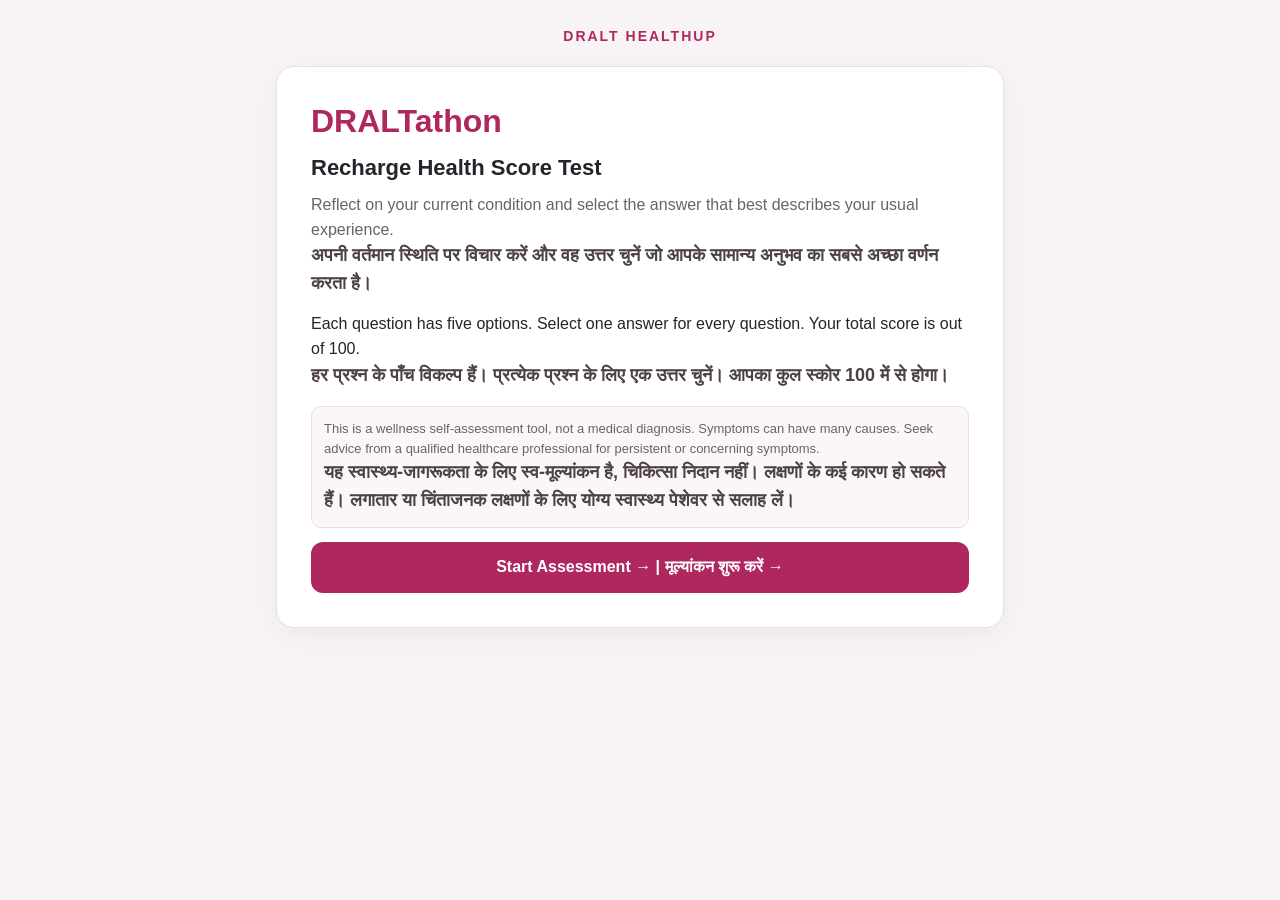
<file: Recharge-Score.html>
<!DOCTYPE html>
<html lang="en">
<head>
<meta charset="UTF-8">
<meta name="viewport" content="width=device-width, initial-scale=1.0">
<title>DRALTathon | Recharge Health Score Assessment</title>
<style>
:root{--magenta:#AE275F;--magenta-dark:#861846;--bg:#f8f4f6;--text:#28232a;--muted:#6b6269;--border:#eadde4;--white:#fff}
*{box-sizing:border-box}
body{margin:0;background:var(--bg);font-family:Arial,Helvetica,sans-serif;color:var(--text);line-height:1.55}
.wrap{max-width:760px;margin:0 auto;padding:22px 16px 40px}
.brand{text-align:center;color:var(--magenta);font-weight:800;letter-spacing:2px;font-size:14px;margin:4px 0 18px}
.card{background:var(--white);border:1px solid var(--border);border-radius:18px;padding:clamp(20px,5vw,34px);box-shadow:0 8px 28px rgba(70,20,45,.06)}
h1{font-size:clamp(24px,5vw,32px);line-height:1.25;margin:0 0 10px;color:var(--magenta)}
h2{font-size:22px;margin:0 0 8px}
p{margin:8px 0 14px}
.sub{color:var(--muted)}
.langs{display:flex;gap:10px;margin:22px 0}
button{font:inherit;cursor:pointer}
.lang{flex:1;border:1px solid var(--magenta);border-radius:12px;padding:12px;background:#fff;color:var(--magenta);font-weight:700}
.lang.active,.primary{background:var(--magenta);color:#fff}
.primary{border:0;border-radius:12px;padding:13px 20px;font-weight:700;width:100%;margin-top:14px}
.primary:hover{background:var(--magenta-dark)}
.notice{font-size:13px;color:var(--muted);background:#fbf7f9;border:1px solid var(--border);padding:12px;border-radius:10px;margin-top:16px}
.progressrow{display:flex;justify-content:space-between;gap:12px;font-size:13px;color:var(--muted);margin-bottom:8px}
.track{height:8px;background:#f0e5eb;border-radius:20px;overflow:hidden;margin-bottom:22px}
.bar{height:100%;background:var(--magenta);width:0;transition:width .2s}
.qnum{color:var(--magenta);font-weight:800;font-size:13px;letter-spacing:1px;margin-bottom:6px}
.question{font-size:clamp(19px,4vw,23px);font-weight:700;line-height:1.4;margin-bottom:8px}
.hindi{font-size:18px;font-weight:600;color:#4d4148;margin:8px 0 12px}
.hint{font-size:14px;color:var(--muted);margin:8px 0 18px}
.options{display:grid;gap:10px}
.option{display:flex;align-items:flex-start;gap:12px;text-align:left;width:100%;padding:14px;border:1.5px solid var(--border);border-radius:12px;background:#fff;color:var(--text)}
.option:hover{border-color:var(--magenta)}
.option.selected{border-color:var(--magenta);background:#fcf2f7;box-shadow:0 0 0 1px var(--magenta)}
.scorepill{flex:0 0 34px;height:34px;border-radius:50%;display:grid;place-items:center;background:#f5e5ed;color:var(--magenta);font-weight:800}
.opttext{font-size:15px}
.optHindi{display:block;color:var(--muted);margin-top:4px;font-size:14px}
.nav{display:flex;gap:10px;margin-top:22px}
.nav button{flex:1;border-radius:12px;padding:12px;border:1px solid var(--border);font-weight:700;background:#fff;color:var(--text)}
.nav .next{background:var(--magenta);color:#fff;border-color:var(--magenta)}
.nav button:disabled{opacity:.4;cursor:not-allowed}
.result{text-align:center}
.score{font-size:56px;color:var(--magenta);font-weight:800;line-height:1.2;margin:14px 0}
.resultband{font-size:22px;font-weight:800;color:var(--magenta)}
.resultcopy{margin:16px 0}
.hidden{display:none!important}
@media(max-width:480px){.wrap{padding:14px 10px 28px}.card{padding:20px 16px}.option{padding:12px}}
</style>
</head>
<body>
<div class="wrap">
  <div class="brand">DRALT HEALTHUP</div>
  <main class="card" id="welcome">
    <h1>DRALTathon</h1>
    <h2>Recharge Health Score Test</h2>
    <p class="sub" id="intro">Reflect on your current condition and select the answer that best describes your usual experience.<br><span class="hindi">अपनी वर्तमान स्थिति पर विचार करें और वह उत्तर चुनें जो आपके सामान्य अनुभव का सबसे अच्छा वर्णन करता है।</span></p>
    <p id="instruction">Each question has five options. Select one answer for every question. Your total score is out of 100.<br><span class="hindi">हर प्रश्न के पाँच विकल्प हैं। प्रत्येक प्रश्न के लिए एक उत्तर चुनें। आपका कुल स्कोर 100 में से होगा।</span></p>
    <div class="notice" id="disclaimer">This is a wellness self-assessment tool, not a medical diagnosis. Symptoms can have many causes. Seek advice from a qualified healthcare professional for persistent or concerning symptoms.<br><span class="hindi">यह स्वास्थ्य-जागरूकता के लिए स्व-मूल्यांकन है, चिकित्सा निदान नहीं। लक्षणों के कई कारण हो सकते हैं। लगातार या चिंताजनक लक्षणों के लिए योग्य स्वास्थ्य पेशेवर से सलाह लें।</span></div>
    <button class="primary" id="startBtn" onclick="start()">Start Assessment → | मूल्यांकन शुरू करें →</button>
  </main>
  <main class="card hidden" id="quiz">
    <div class="progressrow"><span id="progressText">Question 1 of 10</span><span id="answeredText">Answered: 0/10</span></div>
    <div class="track"><div class="bar" id="bar"></div></div>
    <div class="qnum" id="qnum">QUESTION 1</div>
    <div class="question" id="question"></div>
    <div class="hindi" id="questionHindi"></div>
    <div class="hint" id="hint"></div>
    <div class="options" id="options"></div>
    <div class="nav">
      <button id="backBtn" onclick="back()">← Back</button>
      <button class="next" id="nextBtn" onclick="next()" disabled>Next →</button>
    </div>
  </main>
  <main class="card hidden result" id="result">
    <div class="brand">DRALT HEALTHUP</div>
    <h1 id="resultTitle">YOUR RECHARGE HEALTH SCORE<br><span class="hindi">आपका RECHARGE HEALTH SCORE</span></h1>
    <div class="score"><span id="total">0</span><span style="font-size:22px"> / 100</span></div>
    <div class="resultband" id="band"></div>
    <p class="resultcopy" id="resultMessage"></p>
    <div class="notice" id="resultDisclaimer">This score is for wellness awareness only and is not a diagnosis. Discuss persistent symptoms or concerns with a qualified healthcare professional.<br><span class="hindi">यह स्कोर केवल स्वास्थ्य-जागरूकता के लिए है, निदान नहीं। लगातार लक्षणों या चिंताओं के लिए योग्य स्वास्थ्य पेशेवर से चर्चा करें।</span></div>
    <button class="primary" onclick="restart()" id="restartBtn">Restart Assessment | मूल्यांकन फिर से शुरू करें</button>
  </main>
</div>
<script>
const questions = [
{en:"How energetic do you feel throughout the day?",hi:"आप पूरे दिन कितनी ऊर्जा महसूस करते हैं?",hintEn:"Consider your usual energy level from morning to evening.",hintHi:"सुबह से शाम तक अपनी सामान्य ऊर्जा के स्तर पर विचार करें।",opts:[
["I feel very low in energy almost throughout the day.","मुझे लगभग पूरे दिन बहुत कम ऊर्जा महसूस होती है।",1],
["I often feel low in energy and struggle with daily tasks.","मुझे अक्सर कम ऊर्जा महसूस होती है और दैनिक कार्यों में कठिनाई होती है।",3],
["My energy is moderate; I have some low-energy periods.","मेरी ऊर्जा मध्यम रहती है; कभी-कभी ऊर्जा कम हो जाती है।",5],
["I feel energetic on most days.","मैं अधिकांश दिनों में ऊर्जावान महसूस करता/करती हूँ।",8],
["I consistently feel energetic throughout the day.","मैं पूरे दिन लगातार ऊर्जावान महसूस करता/करती हूँ।",10]]},
{en:"How refreshed do you feel after waking up?",hi:"जागने के बाद आप कितना तरोताज़ा महसूस करते हैं?",hintEn:"Think about how you usually feel upon waking.",hintHi:"जागने पर आप सामान्यतः कैसा महसूस करते हैं, इस पर विचार करें।",opts:[
["I wake up exhausted and unrefreshed.","मैं थका हुआ/थकी हुई और बिना ताज़गी के जागता/जागती हूँ।",1],
["I often wake up tired.","मैं अक्सर थकान के साथ जागता/जागती हूँ।",3],
["I sometimes feel refreshed, but often feel tired.","कभी ताज़गी महसूस होती है, लेकिन अक्सर थकान रहती है।",5],
["I usually wake up refreshed.","मैं सामान्यतः तरोताज़ा होकर जागता/जागती हूँ।",8],
["I consistently wake up fully refreshed and ready for the day.","मैं हमेशा पूरी ताज़गी और दिन के लिए तैयार होकर जागता/जागती हूँ।",10]]},
{en:"How well can you work without getting tired?",hi:"आप बिना थके कितनी अच्छी तरह काम कर पाते हैं?",hintEn:"Consider your ability to sustain usual work or tasks.",hintHi:"अपने सामान्य काम या कार्यों को लगातार करने की क्षमता पर विचार करें।",opts:[
["I get tired very quickly while working.","काम करते समय मैं बहुत जल्दी थक जाता/जाती हूँ।",1],
["I often get tired before completing my work.","काम पूरा करने से पहले मैं अक्सर थक जाता/जाती हूँ।",3],
["I can work for a while, but fatigue sometimes limits me.","मैं कुछ समय काम कर सकता/सकती हूँ, लेकिन कभी-कभी थकान सीमित करती है।",5],
["I can complete most work with little fatigue.","मैं अधिकांश काम कम थकान के साथ पूरा कर सकता/सकती हूँ।",8],
["I can comfortably sustain my usual work without notable fatigue.","मैं बिना विशेष थकान के अपना सामान्य काम आराम से लगातार कर सकता/सकती हूँ।",10]]},
{en:"How quickly do you recover after physical activity?",hi:"शारीरिक गतिविधि के बाद आप कितनी जल्दी सामान्य होते हैं?",hintEn:"Think about recovery after your usual physical activity.",hintHi:"अपनी सामान्य शारीरिक गतिविधि के बाद ठीक होने की गति पर विचार करें।",opts:[
["I remain exhausted for a long time after activity.","गतिविधि के बाद मैं लंबे समय तक थका रहता/रहती हूँ।",1],
["Recovery is slow and often affects the rest of my day.","रिकवरी धीमी होती है और अक्सर दिन के बाकी समय को प्रभावित करती है।",3],
["I recover moderately, though sometimes need extra rest.","मैं मध्यम गति से ठीक होता/होती हूँ, हालांकि कभी अतिरिक्त आराम चाहिए।",5],
["I usually recover well within a reasonable time.","मैं सामान्यतः उचित समय में अच्छी तरह रिकवर हो जाता/जाती हूँ।",8],
["I recover comfortably and promptly after my usual activity.","मैं अपनी सामान्य गतिविधि के बाद आराम से और जल्दी रिकवर हो जाता/जाती हूँ।",10]]},
{en:"How mentally alert do you feel during the day?",hi:"आप दिन में मानसिक रूप से कितने सतर्क महसूस करते हैं?",hintEn:"Consider focus, clarity, and alertness during your day.",hintHi:"दिनभर ध्यान, स्पष्टता और मानसिक सतर्कता पर विचार करें।",opts:[
["I often feel mentally dull or foggy.","मैं अक्सर मानसिक रूप से सुस्त या धुंधला महसूस करता/करती हूँ।",1],
["My alertness is frequently low and focus is difficult.","मेरी सतर्कता अक्सर कम रहती है और ध्यान लगाना कठिन होता है।",3],
["My alertness varies; I have some difficulty focusing.","मेरी सतर्कता बदलती रहती है; कभी ध्यान लगाने में कठिनाई होती है।",5],
["I feel mentally alert and focused most of the day.","मैं दिन के अधिकांश समय मानसिक रूप से सतर्क और केंद्रित रहता/रहती हूँ।",8],
["I consistently feel clear, alert, and focused throughout the day.","मैं पूरे दिन लगातार स्पष्ट, सतर्क और केंद्रित महसूस करता/करती हूँ।",10]]},
{en:"How often do you feel tired during the day?",hi:"दिन में आपको कितनी बार थकान महसूस होती है?",hintEn:"Consider frequency and impact of daytime tiredness.",hintHi:"दिन के समय थकान की आवृत्ति और उसके प्रभाव पर विचार करें।",opts:[
["I feel tired almost all the time.","मुझे लगभग हर समय थकान महसूस होती है।",1],
["I feel tired many times during the day.","मुझे दिन में कई बार थकान महसूस होती है।",3],
["I occasionally feel tired during the day.","मुझे दिन में कभी-कभी थकान महसूस होती है।",5],
["I rarely feel tired during the day.","मुझे दिन में बहुत कम थकान महसूस होती है।",8],
["I hardly ever experience daytime tiredness.","मुझे दिन में लगभग कभी थकान महसूस नहीं होती है।",10]]},
{en:"How long can you stay active without exhaustion?",hi:"आप बिना अत्यधिक थके कितनी देर सक्रिय रह सकते हैं?",hintEn:"Think about how long you can sustain your usual activities comfortably.",hintHi:"आप अपनी सामान्य गतिविधियों को आराम से कितनी देर जारी रख सकते हैं, इस पर विचार करें।",opts:[
["I become exhausted after a very short period.","बहुत थोड़े समय में ही मैं अत्यधिक थक जाता/जाती हूँ।",1],
["I can stay active only briefly before exhaustion.","अत्यधिक थकान से पहले मैं केवल थोड़ी देर सक्रिय रह पाता/पाती हूँ।",3],
["I can remain active for a moderate period.","मैं मध्यम अवधि तक सक्रिय रह सकता/सकती हूँ।",5],
["I can remain active for a long time with little exhaustion.","मैं बहुत कम थकान के साथ लंबे समय तक सक्रिय रह सकता/सकती हूँ।",8],
["I can comfortably sustain activity for a long duration without exhaustion.","मैं बिना अत्यधिक थकान के लंबे समय तक आराम से सक्रिय रह सकता/सकती हूँ।",10]]},
{en:"How well does your sleep restore your energy?",hi:"आपकी नींद आपकी ऊर्जा को कितनी अच्छी तरह पुनःस्थापित करती है?",hintEn:"Consider how rested and energized you feel after your usual sleep.",hintHi:"अपनी सामान्य नींद के बाद आराम और ऊर्जा के अनुभव पर विचार करें।",opts:[
["My sleep does not restore my energy; I wake up exhausted.","मेरी नींद ऊर्जा बहाल नहीं करती; मैं थका हुआ/थकी हुई जागता/जागती हूँ।",1],
["I often wake up tired despite sleeping.","सोने के बावजूद मैं अक्सर थका हुआ/थकी हुई जागता/जागती हूँ।",3],
["Sleep restores some energy, but I often feel less rested.","नींद से कुछ ऊर्जा मिलती है, लेकिन अक्सर पूरा आराम नहीं मिलता।",5],
["My sleep usually restores my energy well.","मेरी नींद सामान्यतः मेरी ऊर्जा अच्छी तरह बहाल करती है।",8],
["My sleep consistently leaves me refreshed and energized.","मेरी नींद हमेशा मुझे तरोताज़ा और ऊर्जावान बनाती है।",10]]},
{en:"How comfortably can you climb one flight of stairs?",hi:"आप एक मंज़िल की सीढ़ियाँ कितनी आराम से चढ़ पाते हैं?",hintEn:"Answer based on your usual experience; do not perform the activity just for this test.",hintHi:"अपने सामान्य अनुभव के आधार पर उत्तर दें; केवल इस टेस्ट के लिए गतिविधि न करें।",opts:[
["I cannot climb one flight comfortably and feel severely exhausted.","मैं एक मंज़िल आराम से नहीं चढ़ पाता/पाती और बहुत थक जाता/जाती हूँ।",1],
["I climb with significant effort or fatigue.","मुझे काफी प्रयास या थकान के साथ सीढ़ियाँ चढ़नी पड़ती हैं।",3],
["I can climb, but experience some fatigue or discomfort.","मैं सीढ़ियाँ चढ़ सकता/सकती हूँ, लेकिन कुछ थकान या परेशानी होती है।",5],
["I climb comfortably with little fatigue.","मैं बहुत कम थकान के साथ आराम से सीढ़ियाँ चढ़ता/चढ़ती हूँ।",8],
["I climb one flight comfortably without unusual fatigue.","मैं बिना असामान्य थकान के एक मंज़िल आराम से चढ़ता/चढ़ती हूँ।",10]]},
{en:"How well does your body perform daily activities?",hi:"आपका शरीर दैनिक गतिविधियों को कितनी अच्छी तरह करता है?",hintEn:"Consider your overall energy and capacity for routine daily tasks.",hintHi:"रोज़मर्रा के सामान्य कार्यों के लिए अपनी समग्र ऊर्जा और क्षमता पर विचार करें।",opts:[
["I struggle with many daily activities due to low energy.","कम ऊर्जा के कारण मुझे कई दैनिक गतिविधियों में कठिनाई होती है।",1],
["I often need extra rest or help for daily tasks.","दैनिक कार्यों के लिए मुझे अक्सर अतिरिक्त आराम या मदद चाहिए।",3],
["I manage daily activities, but energy limitations sometimes affect me.","मैं दैनिक गतिविधियाँ कर लेता/लेती हूँ, लेकिन कभी-कभी ऊर्जा की कमी प्रभावित करती है।",5],
["I perform most daily activities well and comfortably.","मैं अधिकांश दैनिक गतिविधियाँ अच्छी तरह और आराम से करता/करती हूँ।",8],
["I consistently perform daily activities with good energy and ease.","मैं अच्छी ऊर्जा और सहजता के साथ दैनिक गतिविधियाँ लगातार करता/करती हूँ।",10]]}
];
let lang='en', index=0, answers=Array(questions.length).fill(null);
function setLang(l){lang='en';}
function start(){index=0;answers=Array(questions.length).fill(null);document.getElementById('welcome').classList.add('hidden');document.getElementById('result').classList.add('hidden');document.getElementById('quiz').classList.remove('hidden');render();}
function render(){let q=questions[index];document.getElementById('progressText').innerHTML=`Question ${index+1} of ${questions.length}<br><span class=\"hindi\">प्रश्न ${index+1} / ${questions.length}</span>`;
document.getElementById('answeredText').innerHTML=`Answered: ${answers.filter(x=>x!==null).length}/${questions.length}<br><span class=\"hindi\">उत्तर दिए: ${answers.filter(x=>x!==null).length}/${questions.length}</span>`;
document.getElementById('bar').style.width=((index+1)/questions.length*100)+'%';document.getElementById('qnum').innerHTML=`QUESTION ${index+1}<br><span class=\"hindi\">प्रश्न ${index+1}</span>`;
document.getElementById('question').textContent=q.en;document.getElementById('questionHindi').textContent=q.hi;document.getElementById('hint').innerHTML=q.hintEn+'<br><span class=\"hindi\">'+q.hintHi+'</span>'; 
const opts=document.getElementById('options');opts.innerHTML='';q.opts.forEach((o,i)=>{let b=document.createElement('button');b.className='option'+(answers[index]===i?' selected':'');b.innerHTML=`<span class="scorepill">${o[2]}</span><span class="opttext">${o[0]}<span class="optHindi">${o[1]}</span></span>`;b.onclick=()=>{answers[index]=i;render();};opts.appendChild(b);});
document.getElementById('backBtn').innerHTML='← Back | पीछे';document.getElementById('backBtn').disabled=index===0;
document.getElementById('nextBtn').innerHTML=index===questions.length-1?'View Score | स्कोर देखें':'Next → | आगे →';document.getElementById('nextBtn').disabled=answers[index]===null;}
function back(){if(index>0){index--;render();}}
function next(){if(answers[index]===null)return;if(index<questions.length-1){index++;render();}else showResult();}
function showResult(){let total=answers.reduce((sum,a,i)=>sum+questions[i].opts[a][2],0);document.getElementById('quiz').classList.add('hidden');document.getElementById('result').classList.remove('hidden');document.getElementById('total').textContent=total;
let band,msg;if(total>=90){band=lang==='en'?'Excellent': 'उत्कृष्ट';msg=lang==='en'?'Your self-reported score is in the excellent range. Continue to observe your wellbeing habits.':'आपका स्व-मूल्यांकन स्कोर उत्कृष्ट श्रेणी में है। अपनी स्वास्थ्य आदतों पर ध्यान बनाए रखें।';}
else if(total>=80){band=lang==='en'?'Very Good':'बहुत अच्छा';msg=lang==='en'?'Your self-reported score is in the very good range.':'आपका स्व-मूल्यांकन स्कोर बहुत अच्छी श्रेणी में है।';}
else if(total>=70){band=lang==='en'?'Good':'अच्छा';msg=lang==='en'?'Your self-reported score is in the good range.':'आपका स्व-मूल्यांकन स्कोर अच्छी श्रेणी में है।';}
else if(total>=60){band=lang==='en'?'Fair':'संतोषजनक';msg=lang==='en'?'Some responses suggest areas you may wish to reflect on.':'कुछ उत्तर ऐसे क्षेत्रों की ओर संकेत करते हैं जिन पर आप विचार कर सकते हैं।';}
else if(total>=40){band=lang==='en'?'Needs Improvement':'सुधार की आवश्यकता';msg=lang==='en'?'Your responses suggest several symptoms or concerns. Consider discussing persistent symptoms with a healthcare professional.':'आपके उत्तर कई लक्षणों या चिंताओं की ओर संकेत करते हैं। लगातार लक्षणों के लिए स्वास्थ्य पेशेवर से चर्चा करें।';}
else{band=lang==='en'?'Poor':'कम';msg=lang==='en'?'Your responses indicate notable symptom concerns. Consider seeking guidance from a qualified healthcare professional.':'आपके उत्तर उल्लेखनीय लक्षणों की चिंताओं की ओर संकेत करते हैं। योग्य स्वास्थ्य पेशेवर से मार्गदर्शन लेने पर विचार करें।';}
let msgHi={'Excellent':'आपका स्व-मूल्यांकन स्कोर उत्कृष्ट श्रेणी में है। अपनी स्वास्थ्य आदतों पर ध्यान बनाए रखें।','Very Good':'आपका स्व-मूल्यांकन स्कोर बहुत अच्छी श्रेणी में है।','Good':'आपका स्व-मूल्यांकन स्कोर अच्छी श्रेणी में है।','Fair':'कुछ उत्तर ऐसे क्षेत्रों की ओर संकेत करते हैं जिन पर आप विचार कर सकते हैं।','Needs Improvement':'आपके उत्तर कई लक्षणों या चिंताओं की ओर संकेत करते हैं। लगातार लक्षणों के लिए स्वास्थ्य पेशेवर से चर्चा करें।','Poor':'आपके उत्तर उल्लेखनीय लक्षणों की चिंताओं की ओर संकेत करते हैं। योग्य स्वास्थ्य पेशेवर से मार्गदर्शन लेने पर विचार करें।'};let bandHi={'Excellent':'उत्कृष्ट','Very Good':'बहुत अच्छा','Good':'अच्छा','Fair':'संतोषजनक','Needs Improvement':'सुधार की आवश्यकता','Poor':'कम'};document.getElementById('band').innerHTML=band+' | <span class=\"hindi\">'+(bandHi[band]||band)+'</span>';document.getElementById('resultMessage').innerHTML=msg+'<br><span class=\"hindi\">'+(msgHi[band]||msg)+'</span>';document.getElementById('resultTitle').innerHTML='YOUR RECHARGE HEALTH SCORE<br><span class=\"hindi\">आपका RECHARGE HEALTH SCORE</span>';document.getElementById('restartBtn').innerHTML='Restart Assessment | मूल्यांकन फिर से शुरू करें';document.getElementById('resultDisclaimer').innerHTML='This score is for wellness awareness only and is not a diagnosis. Discuss persistent symptoms or concerns with a qualified healthcare professional.<br><span class=\"hindi\">यह स्कोर केवल स्वास्थ्य-जागरूकता के लिए है, निदान नहीं। लगातार लक्षणों या चिंताओं के लिए योग्य स्वास्थ्य पेशेवर से चर्चा करें।</span>';}
function restart(){document.getElementById('result').classList.add('hidden');document.getElementById('welcome').classList.remove('hidden');}
</script>
</body>
</html>
</file>
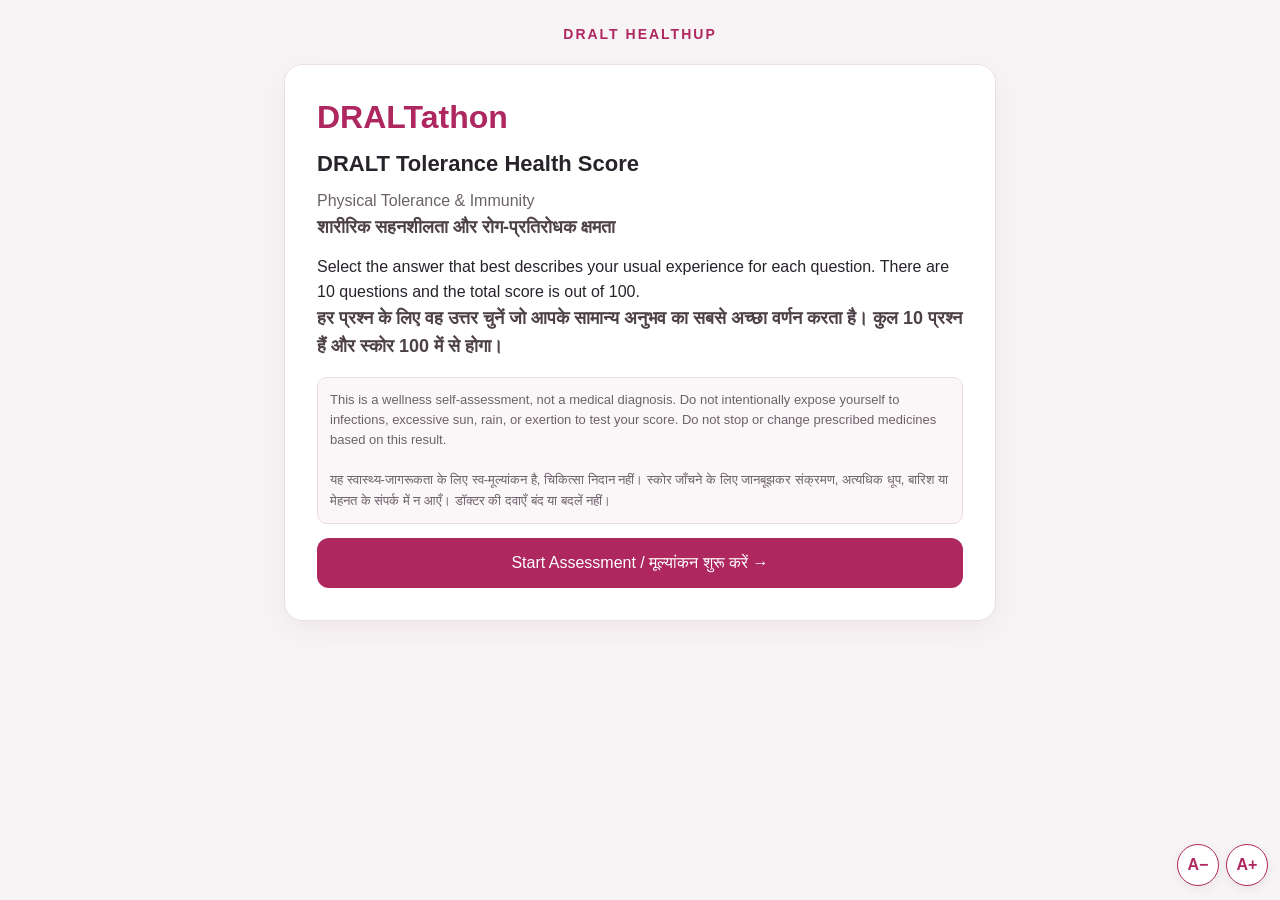
<file: tolerance-score.html>
<!DOCTYPE html><html lang="en"><head><meta charset="UTF-8"><meta name="viewport" content="width=device-width, initial-scale=1.0"><title>DRALTathon | Tolerance Health Score</title><style>
:root{--m:#AE275F;--md:#861846;--bg:#f8f4f6;--txt:#28232a;--muted:#6b6269;--border:#eadde4;--white:#fff;--scale:1}
*{box-sizing:border-box}body{margin:0;background:var(--bg);font-family:Arial,Helvetica,sans-serif;color:var(--txt);line-height:1.55;font-size:16px}
.wrap{max-width:740px;margin:auto;padding:20px 14px 36px}.brand{text-align:center;color:var(--m);font-weight:800;letter-spacing:2px;font-size:14px;margin:4px 0 18px}
.card{background:#fff;border:1px solid var(--border);border-radius:18px;padding:clamp(20px,5vw,32px);box-shadow:0 8px 28px rgba(70,20,45,.06)}
h1{font-size:clamp(24px,5vw,32px);line-height:1.25;margin:0 0 10px;color:var(--m)}h2{font-size:22px;margin:0 0 8px}p{margin:8px 0 14px}.sub{color:var(--muted)}
.primary{border:0;border-radius:12px;padding:13px 20px;font-weight:700;width:100%;margin-top:14px;background:var(--m);color:white;font:inherit;cursor:pointer}.primary:hover{background:var(--md)}button{font:inherit;cursor:pointer}
.notice{font-size:13px;color:var(--muted);background:#fbf7f9;border:1px solid var(--border);padding:12px;border-radius:10px;margin-top:16px}
.progressrow{display:flex;justify-content:space-between;gap:10px;font-size:13px;color:var(--muted);margin-bottom:8px}.track{height:8px;background:#f0e5eb;border-radius:20px;overflow:hidden;margin-bottom:18px}.bar{height:100%;background:var(--m);width:0;transition:width .2s}
.qtitle{color:var(--m);font-weight:800;font-size:14px;line-height:1.3;margin:0 0 5px}.qtitlehi{color:var(--m);font-weight:800;font-size:14px;margin:0 0 12px}.question{font-size:calc(clamp(19px,4vw,23px)*var(--scale));font-weight:700;line-height:1.4;margin:0 0 8px}.hindi{font-size:calc(18px*var(--scale));font-weight:600;color:#4d4148;margin:8px 0 12px}.hint{font-size:calc(14px*var(--scale));color:var(--muted);margin:8px 0 18px}
.options{display:grid;gap:10px}.option{display:flex;align-items:flex-start;gap:12px;text-align:left;width:100%;padding:14px;border:1.5px solid var(--border);border-radius:12px;background:#fff;color:var(--txt)}.option:hover{border-color:var(--m)}.option.selected{border-color:var(--m);background:#fcf2f7;box-shadow:0 0 0 1px var(--m)}.opttext{font-size:calc(15px*var(--scale))}.optHindi{display:block;color:var(--muted);margin-top:4px;font-size:calc(14px*var(--scale))}
.nav{display:flex;gap:10px;margin-top:20px}.nav button{flex:1;border-radius:12px;padding:12px;border:1px solid var(--border);font-weight:700;background:#fff;color:var(--txt)}.nav .next{background:var(--m);color:#fff;border-color:var(--m)}.nav button:disabled{opacity:.4;cursor:not-allowed}
.fonttools{position:fixed;right:12px;bottom:14px;z-index:9;display:flex;gap:7px}.fonttools button{border:1px solid var(--m);background:#fff;color:var(--m);font-weight:bold;border-radius:50%;width:42px;height:42px;box-shadow:0 3px 12px #0001}.hidden{display:none!important}.result{text-align:center}.score{font-size:56px;color:var(--m);font-weight:800;line-height:1.2;margin:14px 0}.resultband{font-size:22px;font-weight:800;color:var(--m)}.resultcopy{margin:16px 0}
@media(max-width:480px){.wrap{padding:14px 10px 28px}.card{padding:20px 16px}.option{padding:12px}.progressrow{font-size:12px}.fonttools{right:8px;bottom:9px}.fonttools button{width:38px;height:38px}}
</style></head><body><div class="wrap"><div class="brand">DRALT HEALTHUP</div>
<main class="card" id="welcome"><h1>DRALTathon</h1><h2>DRALT Tolerance Health Score</h2>
<p class="sub">Physical Tolerance &amp; Immunity<br><span class="hindi">शारीरिक सहनशीलता और रोग-प्रतिरोधक क्षमता</span></p>
<p>Select the answer that best describes your usual experience for each question. There are 10 questions and the total score is out of 100.<br><span class="hindi">हर प्रश्न के लिए वह उत्तर चुनें जो आपके सामान्य अनुभव का सबसे अच्छा वर्णन करता है। कुल 10 प्रश्न हैं और स्कोर 100 में से होगा।</span></p>
<div class="notice">This is a wellness self-assessment, not a medical diagnosis. Do not intentionally expose yourself to infections, excessive sun, rain, or exertion to test your score. Do not stop or change prescribed medicines based on this result.<br><br>यह स्वास्थ्य-जागरूकता के लिए स्व-मूल्यांकन है, चिकित्सा निदान नहीं। स्कोर जाँचने के लिए जानबूझकर संक्रमण, अत्यधिक धूप, बारिश या मेहनत के संपर्क में न आएँ। डॉक्टर की दवाएँ बंद या बदलें नहीं।</div>
<button class="primary" onclick="start()">Start Assessment / मूल्यांकन शुरू करें →</button></main>
<main class="card hidden" id="quiz"><div class="progressrow"><span id="progressText"></span><span id="answeredText"></span></div><div class="track"><div class="bar" id="bar"></div></div>
<div class="qtitle" id="qtitle"></div><div class="qtitlehi" id="qtitlehi"></div><div class="question" id="question"></div><div class="hindi" id="questionHindi"></div><div class="hint" id="hint"></div><div class="options" id="options"></div>
<div class="nav"><button id="backBtn" onclick="back()">← Back</button><button class="next" id="nextBtn" onclick="next()" disabled>Next →</button></div></main>
<main class="card hidden result" id="result"><div class="brand">DRALT HEALTHUP</div><h1>YOUR DRALT TOLERANCE HEALTH SCORE<br><span class="hindi">आपका DRALT TOLERANCE HEALTH SCORE</span></h1><div class="score"><span id="total">0</span><span style="font-size:22px"> / 100</span></div><div class="resultband" id="band"></div><p class="resultcopy" id="resultMessage"></p><div class="notice">This is a self-assessment of perceived tolerance, not a medical diagnosis or a clinical immunity test. Do not intentionally expose yourself to infections, excessive sun, rain, or exertion to test your score. Do not stop or change prescribed medicines based on this result.<br><br>यह स्वयं के अनुभव पर आधारित आकलन है, चिकित्सा निदान या क्लिनिकल इम्युनिटी टेस्ट नहीं। स्कोर जाँचने के लिए जानबूझकर संक्रमण, अत्यधिक धूप, बारिश या मेहनत के संपर्क में न आएँ।</div><button class="primary" onclick="restart()">Restart Assessment / दोबारा शुरू करें</button></main></div>
<div class="fonttools" aria-label="Text size controls"><button onclick="changeFont(-1)" aria-label="Decrease font size">A−</button><button onclick="changeFont(1)" aria-label="Increase font size">A+</button></div>
<script>
const questions = [
  {
    heading: "Q1. Weather Change Tolerance — मौसम बदलाव सहनशीलता",
    en: "How comfortably does your body adapt to changes in weather, such as sudden changes in temperature?",
    hi: "मौसम में बदलाव, जैसे अचानक तापमान बदलने पर, आपका शरीर कितनी सहजता से अनुकूल होता है?",
    options: [
      ["My body is highly sensitive to weather changes.", "मौसम बदलने पर मेरे शरीर को बहुत परेशानी होती है।"],
      ["I often experience discomfort.", "मुझे अक्सर परेशानी होती है।"],
      ["I sometimes experience discomfort.", "मुझे कभी-कभी परेशानी होती है।"],
      ["I usually adapt comfortably.", "मेरा शरीर सामान्यतः सहजता से अनुकूल हो जाता है।"],
      ["My body adapts comfortably to all usual weather changes.", "मेरा शरीर मौसम के सामान्य बदलावों को सहजता से सहन करता है।"]
    ]
  },
  {
    heading: "Q2. Sun Exposure Tolerance — धूप सहनशीलता",
    en: "How comfortably can your body tolerate exposure to sunlight during your usual outdoor activities?",
    hi: "सामान्य बाहरी गतिविधियों के दौरान आपका शरीर धूप को कितनी सहजता से सहन कर पाता है?",
    options: [
      ["I experience significant discomfort even with brief sun exposure.", "थोड़ी देर धूप में रहने पर भी बहुत परेशानी होती है।"],
      ["I experience discomfort with short sun exposure.", "थोड़ी देर धूप में रहने पर परेशानी होती है।"],
      ["I tolerate moderate sun exposure with some discomfort.", "मध्यम धूप सहन कर लेता/लेती हूँ, लेकिन थोड़ी परेशानी होती है।"],
      ["I tolerate usual sun exposure comfortably.", "सामान्य धूप सहजता से सहन कर लेता/लेती हूँ।"],
      ["I tolerate usual sun exposure comfortably without unusual symptoms.", "सामान्य धूप सहजता से सहन करता/करती हूँ, बिना किसी असामान्य परेशानी के।"]
    ]
  },
  {
    heading: "Q3. Rain Wetting Tolerance — बारिश में भीगने की सहनशीलता",
    en: "How well does your body tolerate getting wet in the rain?",
    hi: "बारिश में भीगने पर आपका शरीर कितनी अच्छी तरह सहन कर पाता है?",
    options: [
      ["I frequently develop health problems after getting wet.", "बारिश में भीगने के बाद अक्सर स्वास्थ्य समस्या होती है।"],
      ["I often experience discomfort after getting wet.", "भीगने के बाद अक्सर परेशानी होती है।"],
      ["I sometimes experience discomfort.", "कभी-कभी परेशानी होती है।"],
      ["I usually tolerate getting wet without any significant discomfort.", "सामान्यतः भीगने पर कोई विशेष परेशानी नहीं होती।"],
      ["I always enjoy and tolerate getting wet comfortably without experiencing any symptoms.", "मैं बारिश में भीगने का हमेशा आनंद लेता/लेती हूँ और बिना किसी लक्षण के इसे सहजता से सहन करता/करती हूँ।"]
    ]
  },
  {
    heading: "Q4. Strong Immunity — संक्रमण से सुरक्षा क्षमता",
    en: "How often do you remain free from infection when an infection is spreading around you and others are getting infected?",
    hi: "जब आसपास संक्रमण फैल रहा हो और दूसरे लोग संक्रमित हो रहे हों, तब आप कितनी बार संक्रमण से सुरक्षित रहते हैं?",
    options: [
      ["I frequently get infected.", "मैं अक्सर संक्रमित हो जाता/जाती हूँ।"],
      ["I get infected quite often.", "मैं काफी बार संक्रमित हो जाता/जाती हूँ।"],
      ["I sometimes get infected.", "मैं कभी-कभी संक्रमित होता/होती हूँ।"],
      ["I usually remain free from infection.", "मैं सामान्यतः संक्रमण से सुरक्षित रहता/रहती हूँ।"],
      ["I consistently remain free from infection even when others around me get infected.", "आसपास के लोग संक्रमित होने पर भी मैं लगातार संक्रमण से सुरक्षित रहता/रहती हूँ।"]
    ]
  },
  {
    heading: "Q5. Sleep Tolerance — नींद की कमी सहनशीलता",
    en: "How well does your body function even after an occasional poor night's sleep?",
    hi: "कभी-कभी रात में अच्छी नींद न होने के बावजूद आपका शरीर कितनी अच्छी तरह कार्य करता है?",
    options: [
      ["I feel severely disturbed and unable to function normally.", "बहुत परेशानी होती है और सामान्य रूप से काम नहीं कर पाता/पाती हूँ।"],
      ["I feel very tired and my functioning is significantly affected.", "बहुत थकान होती है और कार्यक्षमता काफी प्रभावित होती है।"],
      ["I experience some tiredness, but manage my routine.", "थोड़ी थकान होती है, लेकिन दिनचर्या संभाल लेता/लेती हूँ।"],
      ["I function comfortably with minimal disturbance.", "बहुत कम परेशानी के साथ सहजता से काम करता/करती हूँ।"],
      ["My body functions almost normally without noticeable disturbance.", "मेरा शरीर लगभग सामान्य रूप से कार्य करता है, बिना विशेष परेशानी के।"]
    ]
  },
  {
    heading: "Q6. Travel Tolerance — यात्रा सहनशीलता",
    en: "How comfortably does your body adapt while travelling?",
    hi: "यात्रा के दौरान आपका शरीर कितनी सहजता से अनुकूल होता है?",
    options: [
      ["I experience significant discomfort during most journeys.", "अधिकतर यात्राओं में बहुत परेशानी होती है।"],
      ["I often experience travel-related discomfort.", "यात्रा के दौरान अक्सर परेशानी होती है।"],
      ["I sometimes experience discomfort, but manage the journey.", "कभी-कभी परेशानी होती है, लेकिन यात्रा संभाल लेता/लेती हूँ।"],
      ["I usually travel comfortably with minimal discomfort.", "सामान्यतः बहुत कम परेशानी के साथ यात्रा करता/करती हूँ।"],
      ["I adapt comfortably to different journeys without unusual discomfort.", "विभिन्न यात्राओं में बिना असामान्य परेशानी के सहज रहता/रहती हूँ।"]
    ]
  },
  {
    heading: "Q7. Digestion Tolerance — कच्चे स्वस्थ खाद्य पदार्थों की सहनशीलता",
    en: "How well does your body tolerate healthy raw foods like fruits, salads, and green edible leaves?",
    hi: "फल, सलाद और हरी खाने योग्य पत्तियों जैसे स्वस्थ कच्चे खाद्य पदार्थों को आपका शरीर कितनी अच्छी तरह सहन करता है?",
    options: [
      ["I experience significant digestive discomfort with most raw foods.", "अधिकतर कच्चे खाद्य पदार्थों से बहुत पाचन संबंधी परेशानी होती है।"],
      ["I experience frequent digestive discomfort.", "अक्सर पाचन संबंधी परेशानी होती है।"],
      ["I tolerate some raw foods, but experience occasional discomfort.", "कुछ कच्चे खाद्य पदार्थ सहन होते हैं, लेकिन कभी-कभी परेशानी होती है।"],
      ["I tolerate most raw foods comfortably.", "अधिकतर कच्चे खाद्य पदार्थ सहजता से सहन होते हैं।"],
      ["I comfortably tolerate fruits, salads, and green edible leaves without digestive or other discomfort.", "मैं फल, सलाद और हरी खाने योग्य पत्तियों को बिना किसी पाचन या अन्य परेशानी के सहजता से सहन करता/करती हूँ।"]
    ]
  },
  {
    heading: "Q8. Stress Tolerance — तनाव का शारीरिक प्रभाव",
    en: "How well can you handle mental stress without affecting your health?",
    hi: "मानसिक तनाव को आप कितनी अच्छी तरह संभाल पाते हैं, बिना अपने स्वास्थ्य को प्रभावित किए?",
    options: [
      ["Stress frequently affects my health significantly.", "तनाव अक्सर मेरे स्वास्थ्य को काफी प्रभावित करता है।"],
      ["Stress often affects my health.", "तनाव अक्सर मेरे स्वास्थ्य को प्रभावित करता है।"],
      ["Stress sometimes affects my health.", "तनाव कभी-कभी मेरे स्वास्थ्य को प्रभावित करता है।"],
      ["I handle stress well, with minimal health impact.", "तनाव अच्छी तरह संभालता/संभालती हूँ, स्वास्थ्य पर बहुत कम प्रभाव पड़ता है।"],
      ["I handle stress comfortably without noticeable health impact.", "तनाव सहजता से संभालता/संभालती हूँ, स्वास्थ्य पर कोई विशेष प्रभाव नहीं पड़ता।"]
    ]
  },
  {
    heading: "Q9. Allergy Tolerance — एलर्जी से मुक्ति",
    en: "How free are you from allergic reactions to common triggers such as dust, pollen, or certain foods?",
    hi: "धूल, परागकण या कुछ खाद्य पदार्थों जैसे सामान्य एलर्जी ट्रिगर्स से होने वाली प्रतिक्रियाओं से आप कितने मुक्त हैं?",
    options: [
      ["I experience frequent and significant allergic reactions.", "अक्सर और काफी गंभीर एलर्जी प्रतिक्रियाएँ होती हैं।"],
      ["I experience frequent allergic reactions.", "अक्सर एलर्जी प्रतिक्रियाएँ होती हैं।"],
      ["I experience occasional allergic reactions.", "कभी-कभी एलर्जी प्रतिक्रियाएँ होती हैं।"],
      ["I rarely experience allergic reactions.", "बहुत कम एलर्जी प्रतिक्रियाएँ होती हैं।"],
      ["I remain free from noticeable allergic reactions to my usual environmental exposures.", "सामान्य पर्यावरणीय संपर्कों से कोई विशेष एलर्जी प्रतिक्रिया नहीं होती।"]
    ]
  },
  {
    heading: "Q10. Exertion Tolerance — शारीरिक मेहनत सहनशीलता",
    en: "How well does your body tolerate physical exertion without unusual fatigue or discomfort?",
    hi: "शारीरिक मेहनत के दौरान आपका शरीर असामान्य थकान या परेशानी के बिना कितनी अच्छी तरह सहन करता है?",
    options: [
      ["I experience significant fatigue or discomfort even with light exertion.", "हल्की मेहनत में भी बहुत थकान या परेशानी होती है।"],
      ["I struggle with moderate physical exertion.", "मध्यम शारीरिक मेहनत में कठिनाई होती है।"],
      ["I manage moderate exertion, but experience some fatigue.", "मध्यम मेहनत संभाल लेता/लेती हूँ, लेकिन कुछ थकान होती है।"],
      ["I tolerate most usual physical activities comfortably.", "अधिकतर सामान्य शारीरिक गतिविधियाँ सहजता से सहन करता/करती हूँ।"],
      ["I tolerate demanding physical activities comfortably without unusual fatigue or discomfort.", "कठिन शारीरिक गतिविधियाँ भी बिना असामान्य थकान या परेशानी के सहन करता/करती हूँ।"]
    ]
  }
]
const scoreValues=[2,4,6,8,10];
let index=0,answers=Array(questions.length).fill(null),fontScale=1;
function changeFont(d){fontScale=Math.min(1.3,Math.max(.85,fontScale+d*.08));document.documentElement.style.setProperty('--scale',fontScale)}
function start(){index=0;answers=Array(questions.length).fill(null);welcome.classList.add('hidden');result.classList.add('hidden');quiz.classList.remove('hidden');render()}
function render(){const q=questions[index];progressText.textContent=`Question ${index+1} of ${questions.length} / प्रश्न ${index+1} / ${questions.length}`;answeredText.textContent=`Answered / उत्तर दिए: ${answers.filter(x=>x!==null).length}/${questions.length}`;bar.style.width=((index+1)/questions.length*100)+'%';let parts=q.heading.split(' — ');qtitle.textContent=parts[0].replace(/^Q\d+\.\s*/,'').trim().toUpperCase();qtitlehi.textContent=parts[1]||'';question.textContent=q.en;questionHindi.textContent=q.hi;hint.innerHTML=q.hint? q.hint+'<br><span class="hindi"> </span>':'';options.innerHTML='';q.options.forEach((o,i)=>{let b=document.createElement('button');b.className='option'+(answers[index]===i?' selected':'');b.innerHTML=`<span class="opttext">${o[0]}<span class="optHindi">${o[1]}</span></span>`;b.onclick=()=>{answers[index]=i;render()};options.appendChild(b)});backBtn.textContent='← Back / पीछे';backBtn.disabled=index===0;nextBtn.textContent=index===questions.length-1?'View My Score / मेरा स्कोर देखें':'Next / आगे →';nextBtn.disabled=answers[index]===null}
function back(){if(index>0){index--;render()}}
function next(){if(answers[index]===null)return;if(index<questions.length-1){index++;render()}else showResult()}
function showResult(){let total=answers.reduce((sum,a)=>sum+scoreValues[a],0);quiz.classList.add('hidden');result.classList.remove('hidden');document.getElementById('total').textContent=total;let band,msg;if(total<=39){band='Very Low Tolerance / बहुत कम सहनशीलता';msg='Your responses indicate that you experience significant challenges with physical tolerance. Consider discussing recurring symptoms with a qualified healthcare professional. / आपके उत्तर शारीरिक सहनशीलता से जुड़ी महत्वपूर्ण चुनौतियों का संकेत देते हैं। बार-बार होने वाले लक्षणों के लिए योग्य स्वास्थ्य पेशेवर से चर्चा करें।'}else if(total<=59){band='Low Tolerance / कम सहनशीलता';msg='Your responses indicate that several areas of physical tolerance may be challenging for you. / आपके उत्तर शारीरिक सहनशीलता के कई क्षेत्रों में चुनौती का संकेत देते हैं।'}else if(total<=79){band='Moderate Tolerance / मध्यम सहनशीलता';msg='Your responses indicate a moderate level of perceived physical tolerance. / आपके उत्तर शारीरिक सहनशीलता का मध्यम स्तर दर्शाते हैं।'}else if(total<=89){band='High Tolerance / उच्च सहनशीलता';msg='Your responses indicate a high level of perceived physical tolerance. / आपके उत्तर शारीरिक सहनशीलता का उच्च स्तर दर्शाते हैं।'}else{band='Excellent Tolerance / उत्कृष्ट सहनशीलता';msg='Your responses indicate an excellent level of perceived physical tolerance across these self-assessed areas. / आपके उत्तर स्व-मूल्यांकन किए गए क्षेत्रों में शारीरिक सहनशीलता का उत्कृष्ट स्तर दर्शाते हैं।'}document.getElementById('band').textContent=band;document.getElementById('resultMessage').textContent=msg}
function restart(){result.classList.add('hidden');welcome.classList.remove('hidden')}
</script></body></html>
</file>
<file: style.css>
*{
    margin:0;
    padding:0;
    box-sizing:border-box;
}

body{
    font-family:Arial,Helvetica,sans-serif;
    background:#f5f7fb;
    color:#222;
    display:flex;
    justify-content:flex-start;
    align-items:center;
    min-height:100vh;
    padding:20px;
}

#app{
    width:100%;
    max-width:700px;
    margin:40px auto;
    padding:0;
    background:transparent;
    box-shadow:none;
    border-radius:0;
}

.logo-area{
    margin-bottom:20px;
    min-height:auto;
}

h1{
    color:#ae275f;
    font-size:32px;
    margin-bottom:8px;
}

h2{
    font-size:22px;
    color:#444;
    margin-bottom:18px;
}

.tagline{
    font-size:18px;
    font-weight:600;
    color:#666;
    margin-bottom:30px;
}

.welcome,
.welcome-hi{
    font-size:17px;
    line-height:1.6;
    margin-bottom:15px;
}

button{
    width:100%;
    background:#ae275f;
    color:#fff;
    border:none;
    border-radius:14px;
    padding:18px;
    font-size:20px;
    font-weight:bold;
    cursor:pointer;
    margin-top:35px;
    transition:.25s;
}

button:hover{
    background:#8d1f4d;
}

footer{
    margin-top:40px;
    border-top:1px solid #eeeeee;
    padding-top:20px;
    color:#777;
    font-size:14px;
    line-height:1.7;
}

@media (max-width:600px){

    #app{
        padding:25px 18px;
    }

    h1{
        font-size:28px;
    }

    h2{
        font-size:20px;
    }

    .tagline{
        font-size:16px;
    }

    .welcome,
    .welcome-hi{
        font-size:16px;
    }

    button{
        font-size:18px;
    }

}
input,
select{
    width:100%;
    padding:16px;
    margin-top:16px;
    border:1px solid #d9d9d9;
    border-radius:12px;
    font-size:17px;
    background:#fff;
    outline:none;
    transition:.2s;
}

input:focus,
select:focus{
    border-color:#ae275f;
    box-shadow:0 0 0 3px rgba(174,39,95,.15);
}

#continueButton{
    margin-top:30px;
}

#app h1{
    margin-bottom:8px;
}

#app h2{
    margin-bottom:25px;
}

.screen-header{
    text-align:center;
    margin-bottom:25px;
}

.form-card{
    background:#ffffff;
    border-radius:20px;
    padding:30px 25px;
    box-shadow:0 12px 35px rgba(0,0,0,.08);
    text-align:left;
}

.form-card h3{
    color:#ae275f;
    text-align:center;
    font-size:30px;
    margin-bottom:10px;
}

.form-card .welcome{
    text-align:center;
    color:#666;
    margin-bottom:30px;
}

.form-card label{
    display:block;
    font-weight:600;
    margin-top:18px;
    margin-bottom:8px;
    color:#444;
}

.info-box{
    background:#f8f8f8;
    border:1px solid #e5e5e5;
    border-radius:12px;
    padding:16px;
    margin-top:8px;
    text-align:center;
    color:#555;
}

.step-text{
    margin-top:20px;
    text-align:center;
    color:#888;
    font-size:14px;
}

/* Progress Bar */

.progress-container{
    width:100%;
    height:8px;
    background:#e5e7eb;
    border-radius:50px;
    overflow:hidden;
    margin-bottom:10px;
}

.progress-bar{
    width:8%;
    height:100%;
    background:#ae275f;
    border-radius:50px;
}

.progress-text{
    text-align:right;
    font-size:14px;
    color:#777;
    margin-bottom:30px;
}
.score-labels{
    display:flex;
    justify-content:space-between;
    margin:20px 0 10px;
    font-weight:600;
}

.score-buttons{
    display:grid;
    grid-template-columns:repeat(5,1fr);
    gap:12px;
    margin-top:15px;
}
.selected{
    background:#ae275f;
    color:white;
}
</file>
